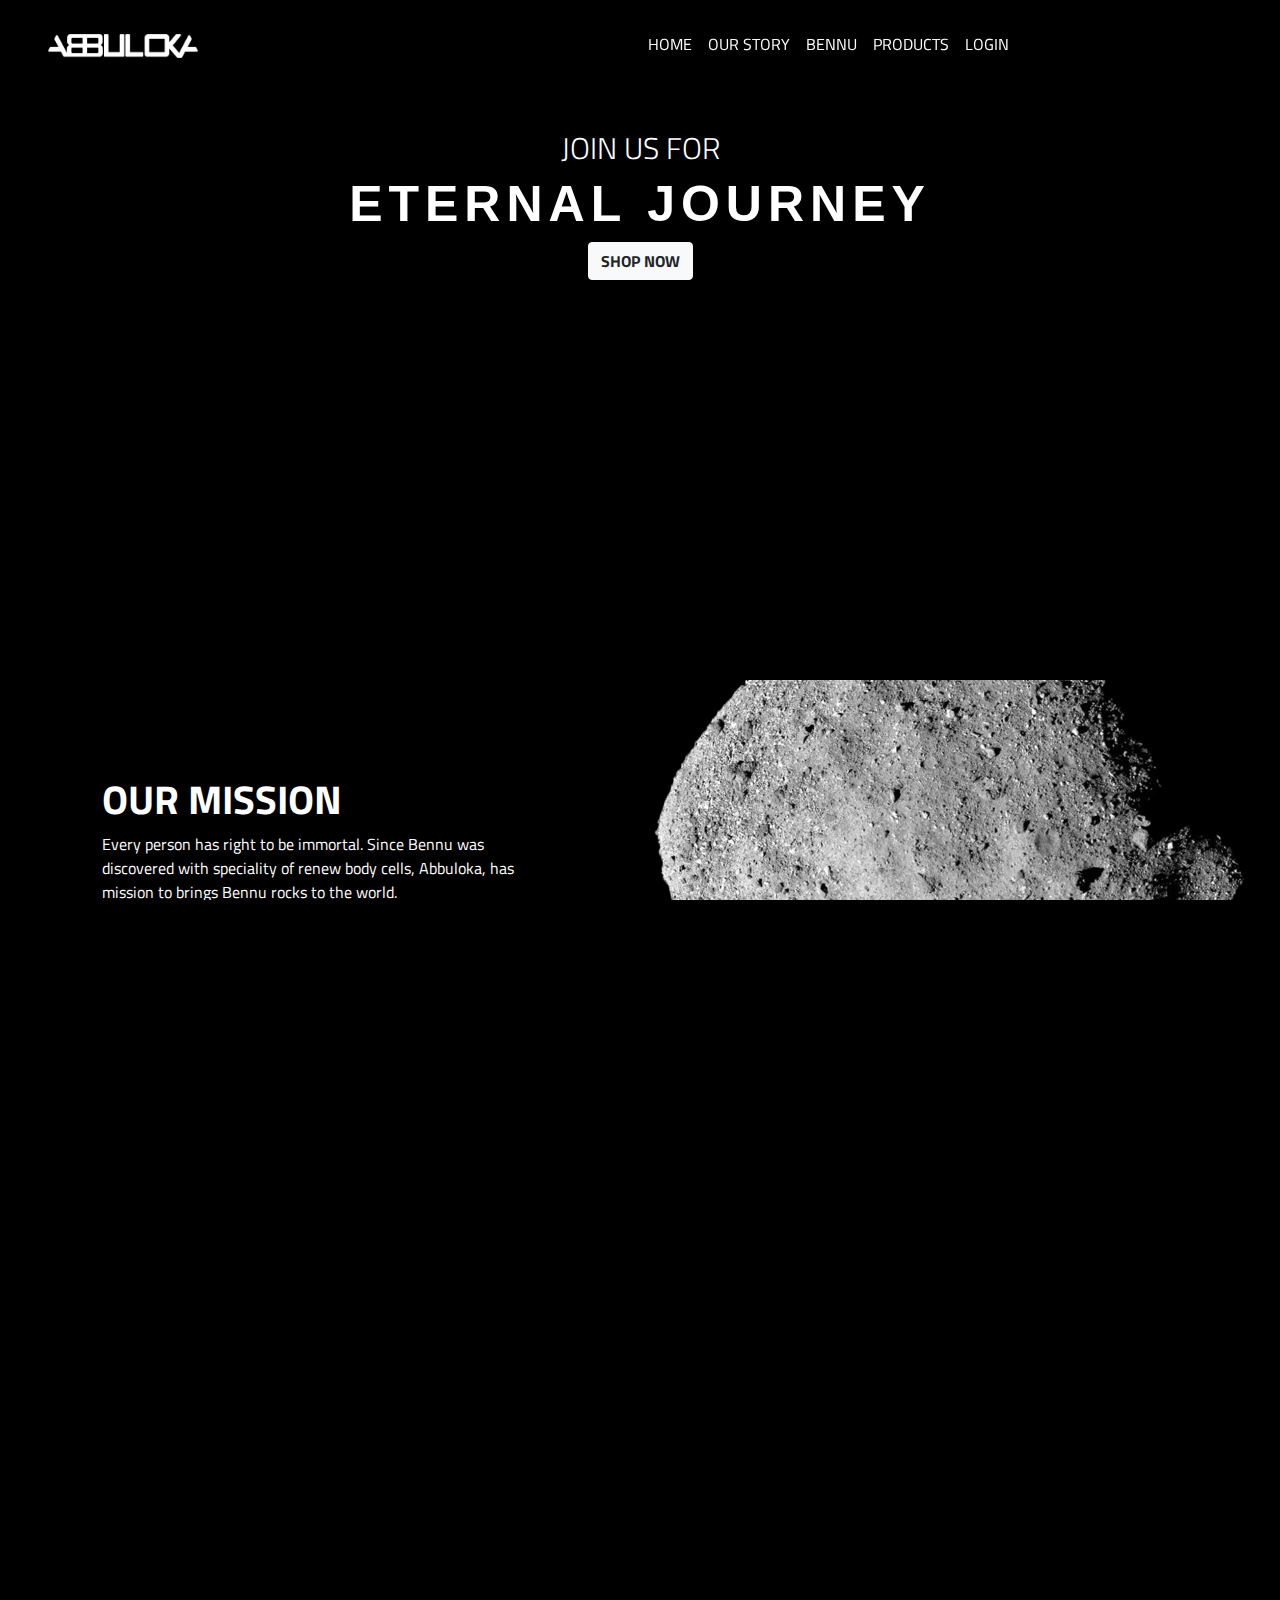
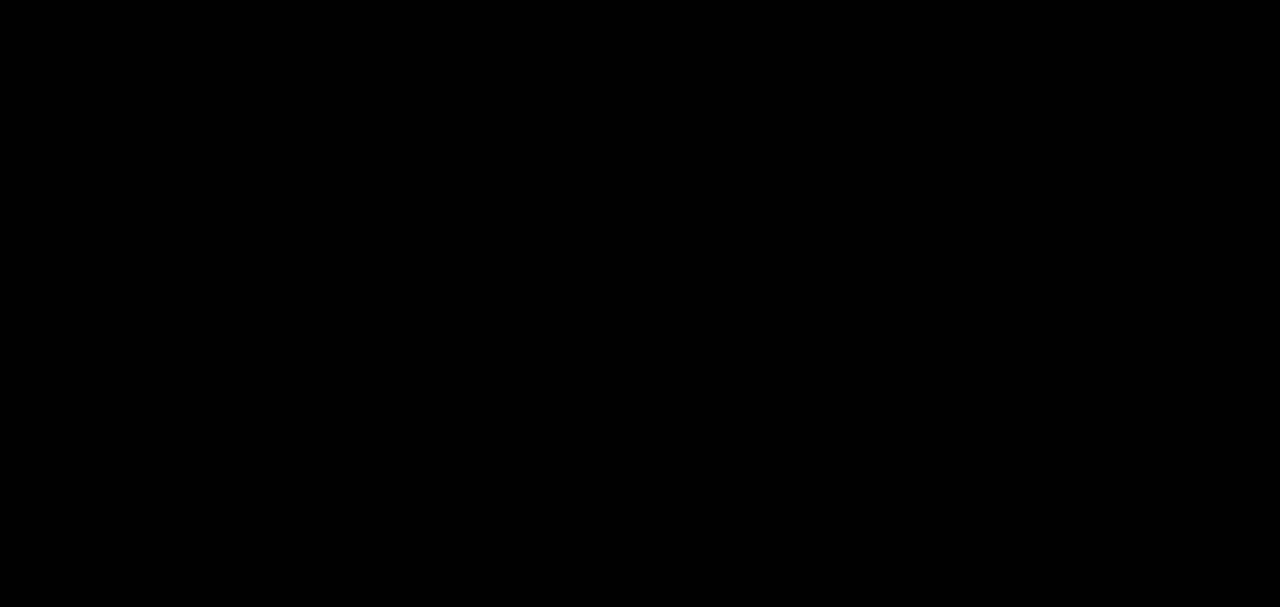
<file: index.html>
<!DOCTYPE html>
<html lang="en">

<head>
  <meta charset="UTF-8">
  <meta name="viewport" content="width=device-width, initial-scale=1.0">
  <meta http-equiv="X-UA-Compatible" content="ie=edge">
  <title>Abbuloka | Home</title>
  <link rel="stylesheet" href="https://stackpath.bootstrapcdn.com/bootstrap/4.4.1/css/bootstrap.min.css"
    integrity="sha384-Vkoo8x4CGsO3+Hhxv8T/Q5PaXtkKtu6ug5TOeNV6gBiFeWPGFN9MuhOf23Q9Ifjh" crossorigin="anonymous">
  <script src="https://code.jquery.com/jquery-3.3.1.slim.min.js"
    integrity="sha384-q8i/X+965DzO0rT7abK41JStQIAqVgRVzpbzo5smXKp4YfRvH+8abtTE1Pi6jizo"
    crossorigin="anonymous"></script>
  <script src="https://cdnjs.cloudflare.com/ajax/libs/popper.js/1.14.3/umd/popper.min.js"
    integrity="sha384-ZMP7rVo3mIykV+2+9J3UJ46jBk0WLaUAdn689aCwoqbBJiSnjAK/l8WvCWPIPm49"
    crossorigin="anonymous"></script>
  <script src="https://stackpath.bootstrapcdn.com/bootstrap/4.1.3/js/bootstrap.min.js"
    integrity="sha384-ChfqqxuZUCnJSK3+MXmPNIyE6ZbWh2IMqE241rYiqJxyMiZ6OW/JmZQ5stwEULTy"
    crossorigin="anonymous"></script>
  <link rel="stylesheet" href="css/index.css">
  <link href="https://fonts.googleapis.com/css?family=Libre+Barcode+39|Wallpoet&display=swap" rel="stylesheet">
  <link rel="stylesheet" href="https://pro.fontawesome.com/releases/v5.11.2/css/all.css">
  <link href="https://fonts.googleapis.com/css?family=Titillium+Web:300,400,700,900&display=swap" rel="stylesheet">
</head>

<body>
  <header>
    <div class="bg-img">
      <div id="head">
        <nav id="nav-head">
          <div class="navbar navbar-expand-lg fixed-top  navbar-dark p-4">
            <a id="abbu-ka" class="navbar-brand font-weight-bold ml-4" href="index.html"><img   width="50%"
                src="img/logo_index.png" value="PLAY"  onclick="play()"  alt=""></a>
            <button style="margin-top: 0;" class="navbar-toggler d-lg-none" type="button" data-toggle="collapse"
              data-target="#collapsibleNavId" aria-controls="collapsibleNavId" aria-expanded="false"
              aria-label="Toggle navigation">
              <span class="navbar-toggler-icon"></span>
            </button>
            <div class="collapse navbar-collapse" id="collapsibleNavId">
              <ul id="navUl" class="navbar-nav mt-lg-0">
                <li class="nav-item dropdown">
                  <a class="noArrow nav-link homeText" href="index.html" id="dropdownId" aria-haspopup="true"
                    aria-expanded="false">HOME</a>
                </li>
                <li class="nav-item">
                  <a class="nav-link homeText" href="story.html">OUR STORY <span class="sr-only">(current)</span></a>
                </li>
                <li class="nav-item">
                  <a class="nav-link homeText" href="bennu.html">BENNU <span class="sr-only">(current)</span></a>
                </li>
                <li class="nav-item">
                  <a class="nav-link homeText" id="productText" href="product.html">PRODUCTS <span
                      class="sr-only">(current)</span></a>
                </li>
                <li class="nav-item">
                  <a class="nav-link homeText" href="login.html">LOGIN</a>
                </li>
                <li class="nav-item" style="width: 1.5%;">
                  <div class="dropdown">
                    <button class="btn btn-default dropdown-toggle" type="button" id="menu1" data-toggle="dropdown">
                      <img id="searchB" width="450%" src="img/search_icon.png">
                      <span class="caret"></span>
                    </button>
                    <ul class="dropdown-menu bar" role="menu" aria-labelledby="menu1">
                      <li role="presentation">
                        <p id="searchText" class="text-dark display-4">Search</p>
                        <a role="menuitem" tabindex="-1" href="#">
                          <form class="form-inline my-2 my-lg-0">
                            <div id="searchDiv">


                              <input id="searchForm" class="form-control mr-sm-2" type="text" placeholder="Type here to search..">
                              <button id="searchButton"
                                class="btn btn-outline-secondary bg-secondary my-2 my-sm-0 text-dark font-weight-bold"
                                type="submit">Search</button>
                            </div>
                          </form>
                        </a>
                      </li>
                    </ul>
                  </div>
                </li>
                <li class="nav-item" style="width: 1.5%;">
                  <div class="dropdown">
                    <button class="btn btn-default dropdown-toggle" type="button" id="menu2" data-toggle="dropdown">
                      <img width="450%" src="img/shopping_icon.jpg">
                    </button>
                    <ul class="dropdown-menu bar" role="menu" aria-labelledby="menu1"
                      style="margin-top: 0px; border-top-width: 0px;">
                      <div id="cartMenu">
                        <p id="cartText">CART</p>
                        <p id="numProducts">0 products in your cart</p>
                        <div id="special">
                          <div class="form-group">
                            <label for=""></label>
                            <textarea style="background-color: gainsboro;"
                              placeholder="Special instructions for seller." style="height: 100%;" class="form-control"
                              name="" id=""
                              rows="10">Special instructions, notes, or shipping account information.</textarea>
                          </div>
                        </div>

                        <p>Total: <span id="dolars">$0.00</span> </p>
                        <p id="shipping">Shipping & taxes calculated at checkout</p>
                      </div>
                      <button type="button" class="cartButton btn btn-dark">EDIT CART</button>
                      <button type="button" class="cartButton btn btn-warning">CHECKOUT</button>
                    </ul>
                  </div>
                </li>
              </ul>
            </div>
          </div>
        </nav>
      </div>
      <!---------Burak--------->
      <!-----------------Header Gif------------------->
      <section>
        <div id="header-text" class="text-center text-white">
          <h2 class="font-weight-light">JOIN US FOR</h2>
          <h1 class="font-weight-bold">ETERNAL&nbsp;JOURNEY</h1>
         <a href="product.html"> <button type="button" class="btn btn-light font-weight-bold shop-btn-head">SHOP NOW</button></a>
        </div>
      </section>
    </div>
  </header>
  <div class="sticky-top hidden-spacer"> </div>
  <!--------------Our Mission-------------->
  <main>
    <section>
      <div id="mission" class="container-fluid">
        <div class="row thumbnail1">
          <div class="col-md-6 d-flex flex-column justify-content-center caption1 mis-tex">
            <h1 class="text-white font-weight-bold">OUR MISSION</h1>
            <p class="text-white  mb-0">Every person has right to be immortal. Since Bennu was discovered
              with speciality of renew body cells,
              Abbuloka, has mission to brings Bennu rocks to the world.
            </p>
          </div>
          <div class="col-md-6 px-0">
            <img class="img-fluid " src="img/mission_img.jpg" alt="">
          </div>
        </div>
      </div>
    </section>

    <!--------------Raw / Processed-------------->

    <section>
      <div id="raw-process" class="container-fluid">
        <div class="row">
          <div id="raw" class="col-md-6 px-0">
            <img class="img-fluid mx-0 px-0" src="img/raw_img.jpg" alt="">
            <div class="text-center caption2 mx-0 px-0">
              <h1 class="text-white font-weight-bold">RAW</h1>
              <h4 class="text-white font-weight-bold font-italic">Untouced pieces
                from Benno</h4>
              <a href="product.html"><button type="button" class="btn btn-light font-weight-bold shop-btn-smart ">SHOP
                NOW</button></a>
            </div>
          </div>
          <div class="col-md-6 px-0">
            <img class="img-fluid" src="img/processed_img.jpg" alt="">
            <div class="text-center caption2">
              <h1 class="text-white font-weight-bold">PROCESSED</h1>
              <h4 class="text-white font-weight-bold font-italic">Carefully
                processed by craftsmen for you.</h4>
              <a href="product.html"><button type="button" class="btn btn-light font-weight-bold shop-btn-smart shop-btn-desk">SHOP
                NOW</button></a>
            </div>
          </div>
        </div>
      </div>
    </section>

    <!--------------Our Story-------------->
    <section>
      <div id="story" class="container-fluid">
        <div class="row thumbnail1">
          <div class="col-md-6 px-0 mx-0 order-md-1 order-2">
            <img class="img-fluid" style="width:100%" src="img/story_img.jpg" alt="">
          </div>
          <div class="col-md-6 d-flex flex-column justify-content-center order-md-2 order-1 caption1 mis-tex">
            <h1 class="text-white font-weight-bold">OUR STORY</h1>
            <p class="text-white  mb-0">There is a mysterious carbonaceous asteroid in the Apollo group
              discovered by the LINEAR Project on 11 September 1999. It is named after the Bennu, the ancient
              Egyptian
              mythological bird associated with the Sun, creation, and rebirth.
            </p>
          </div>
        </div>
      </div>
    </section>
  </main>
  <!--------------Footer-------------->

  <footer>
    <div class="container-fluid">
      <div class="row">
        <div class="col-md-6 ">
          <div class="footerRightAlign">
            <h3 class="text-white font-weight-bold">Subscribe To Our
              Newsletter</h3>
            <p class="text-white">Stay up to date with our latest offers!</p>
            <form>
              <div class="input-group mb-3">
                <input type="text" class="form-control" placeholder="Email address" aria-label="Email address" aria-describedby="basic-addon2">
                <div class="input-group-append">
                  <button class="btn btn-outline-light" type="button">Sign Up</button>
                </div>
              </div>
            </form>
            <p class="text-white">Questions? Please write us at: <a href="https://github.com/bsurmen/abbulokapremium">info@abbuloka.com</a></p>
          </div>
        </div>
        <div class="col-md-6">
          <div id="info" class="footerRightAlign">
            <h6 class="text-white font-weight-bold">INFO</h6>
            <ul class="foot-to-left">
              <a href="bennu.html#faq">
                <li class="d-inline-block mr-3">FAQ</li>
              </a>
              <a href="contact.html">
                <li class="d-inline-block mr-3">Contact</li>
              </a>
              <a href="#">
                <li class="d-inline-block">Press</li>
              </a>
            </ul>
          </div>
        </div>
      </div>
    </div>
    </div>
    <div class="container-fluid">
      <div class="row align-items-end">
        <div class="col-md-6 ">
          <div class="footerRightAlign">
            <h6 id="copyright" class="text-white mb-3">Copyright © 2020, ABBULOKA</h6>
          </div>
        </div>
        <div class="col-md-6 mb-3 ">
          <div id="stayIn" class="footerRightAlign">
            <h6 class="text-white font-weight-bold">STAY IN TOUCH</h6>
            <ul class="foot-to-left">
              <a href="https://www.facebook.com/">
                <li class="d-inline-block mr-3"><i class="fab fa-facebook-square fa-2x"></i></li>
              </a>
              <a href="https://twitter.com/">
                <li class="d-inline-block mr-3"><i class="fab fa-twitter-square fa-2x"></i></li>
              </a>
              <a href="https://tr.pinterest.com/">
                <li class="d-inline-block mr-3"><i class="fab fa-pinterest-square fa-2x"></i></li>
              </a>
              <a href="https://www.instagram.com/">
                <li class="d-inline-block mr-3"><i class="fab fa-instagram fa-2x"></i></li>
              </a>
              <a href="https://www.linkedin.com/feed/">
                <li class="d-inline-block"> <i class="far fa-envelope fa-2x"></i></li>
              </a>
              <a href="#">
                <li class="d-inline-block"> <input type="button" style="width: 30px; margin-top: -66px !important; border: 0; background-color: transparent;" value="."  onclick="play()"></li>
              </a>
            </ul>
          </div>
        </div>
      </div>
    </div>
    </div>
    </div>
  </footer>
  <script>
    function play(){
         var audio = document.getElementById("audio");
         audio.play();
                   }
     </script>
  
 
  <audio id="audio" src="assets/abbuloka.mp3" ></audio>
</body>

</html>
</file>
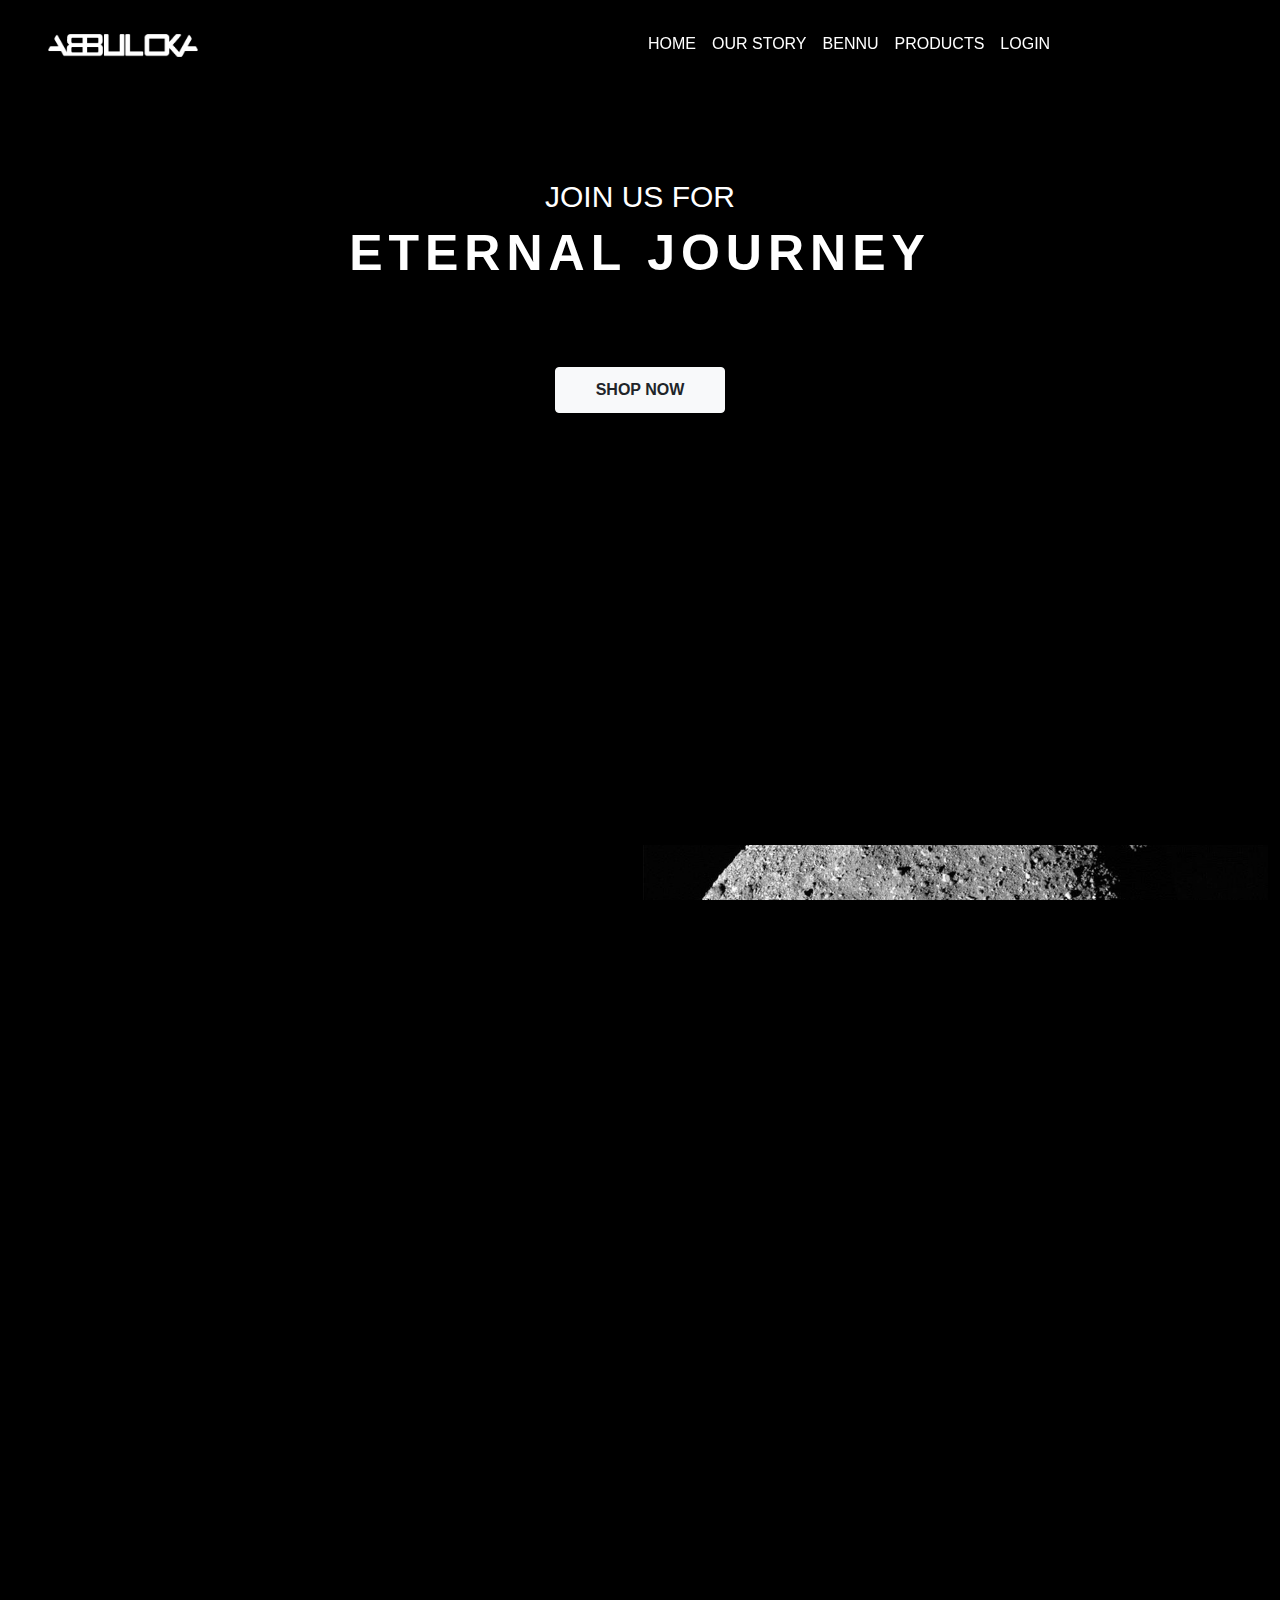
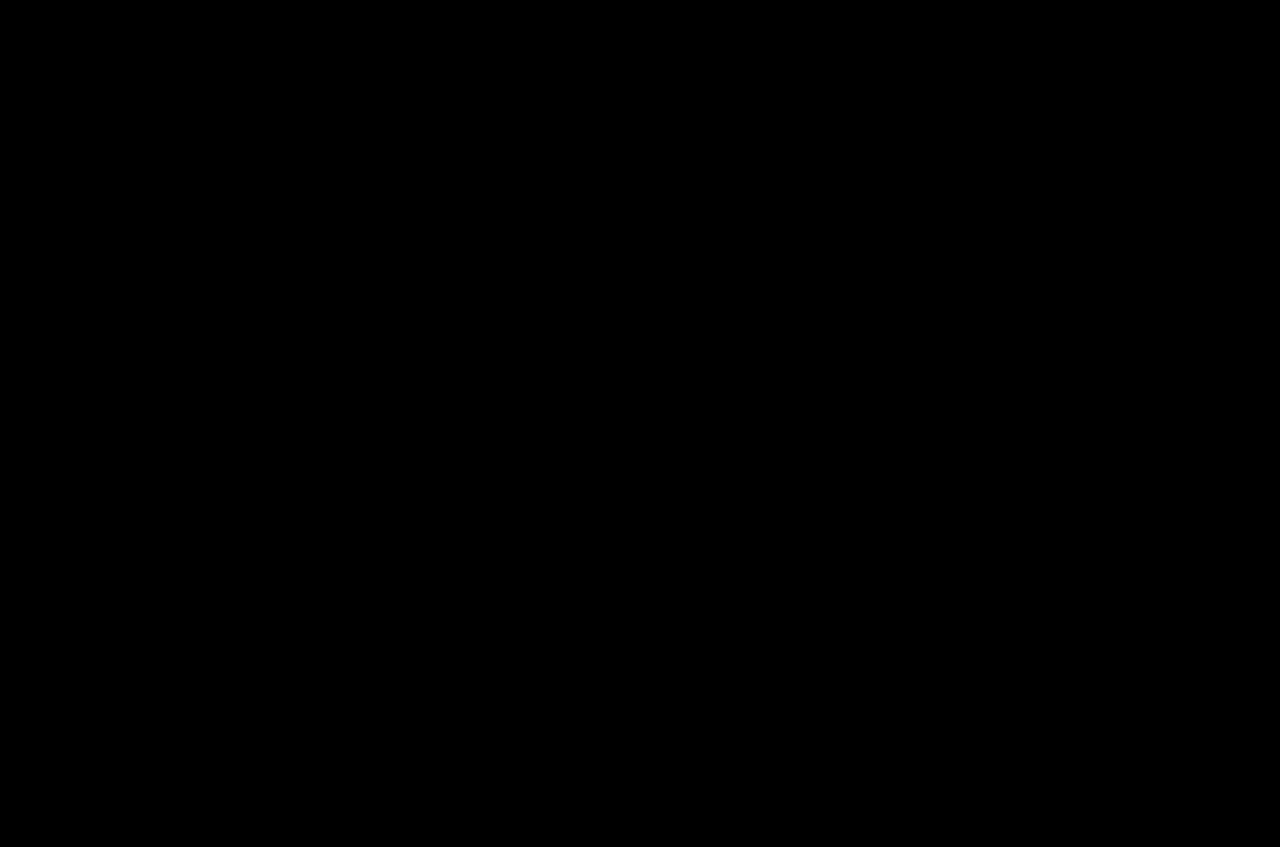
<file: burak/index.html>
<!DOCTYPE html>
<html lang="en">

<head>
  <meta charset="UTF-8">
  <meta name="viewport" content="width=device-width, initial-scale=1.0">
  <meta http-equiv="X-UA-Compatible" content="ie=edge">
  <title>Document</title>
  <link rel="stylesheet" href="https://stackpath.bootstrapcdn.com/bootstrap/4.4.1/css/bootstrap.min.css"
    integrity="sha384-Vkoo8x4CGsO3+Hhxv8T/Q5PaXtkKtu6ug5TOeNV6gBiFeWPGFN9MuhOf23Q9Ifjh" crossorigin="anonymous">
  <script src="https://code.jquery.com/jquery-3.3.1.slim.min.js"
    integrity="sha384-q8i/X+965DzO0rT7abK41JStQIAqVgRVzpbzo5smXKp4YfRvH+8abtTE1Pi6jizo"
    crossorigin="anonymous"></script>
  <script src="https://cdnjs.cloudflare.com/ajax/libs/popper.js/1.14.3/umd/popper.min.js"
    integrity="sha384-ZMP7rVo3mIykV+2+9J3UJ46jBk0WLaUAdn689aCwoqbBJiSnjAK/l8WvCWPIPm49"
    crossorigin="anonymous"></script>
  <script src="https://stackpath.bootstrapcdn.com/bootstrap/4.1.3/js/bootstrap.min.js"
    integrity="sha384-ChfqqxuZUCnJSK3+MXmPNIyE6ZbWh2IMqE241rYiqJxyMiZ6OW/JmZQ5stwEULTy"
    crossorigin="anonymous"></script>
  <link rel="stylesheet" href="./css/style.css">
  <link rel="stylesheet" href="./css/smart.css">
  <link href="https://fonts.googleapis.com/css?family=Libre+Barcode+39|Wallpoet&display=swap" rel="stylesheet">
  <link rel="stylesheet" href="https://pro.fontawesome.com/releases/v5.11.2/css/all.css">
</head>

<body>
  <header>
    <div id="head">
      <nav class="navbar navbar-expand-sm fixed-top navbar-dark p-4">
        <a id="abbu-ka" class="navbar-brand font-weight-bold ml-4" href="#"><img id="logo" width="50%"
            src="./img/logo.png" alt=""></a>
        <button style="margin-top: 0;" class="navbar-toggler d-lg-none" type="button" data-toggle="collapse"
          data-target="#collapsibleNavId" aria-controls="collapsibleNavId" aria-expanded="false"
          aria-label="Toggle navigation">
          <span class="navbar-toggler-icon"></span>
        </button>
        <div class="collapse navbar-collapse" id="collapsibleNavId">
          <ul id="navUl" class="navbar-nav mt-lg-0">
            <li class="nav-item dropdown">
              <a class="noArrow nav-link homeText" href="#" id="dropdownId" aria-haspopup="true"
                aria-expanded="false">HOME</a>

            </li>
            <li class="nav-item">
              <a id="ourStorynav" class="noArrow homeText nav-link dropdown-toggle" href="#" id="dropdownId"
                data-toggle="dropdown" aria-haspopup="true" aria-expanded="false">OUR STORY</a>
            </li>
            <li class="nav-item">
              <a class="nav-link homeText" href="#">BENNU <span class="sr-only">(current)</span></a>
            </li>
            <li class="nav-item">
              <a class="nav-link homeText" id="productText" href="#">PRODUCTS <span class="sr-only">(current)</span></a>
            </li>
            <li class="nav-item">
              <a class="nav-link homeText" href="">LOGIN</a>
            </li>
            <li class="nav-item" style="width: 1.5%;">
              <div class="dropdown">
                      <button class="btn btn-default dropdown-toggle" type="button" id="menu1" data-toggle="dropdown">
                       <img id="searchB" width="450%" src="./img/output-onlinepngtools (1).png">
                         <span class="caret"></span>
                      </button>
                      <ul class="dropdown-menu bar" role="menu" aria-labelledby="menu1">
                        <li role="presentation"><p id="searchText" class="text-dark display-4">Search</p>
                            <a role="menuitem" tabindex="-1" href="#"><form class="form-inline my-2 my-lg-0">
                                 <div id="searchDiv">

                                
                          <input id="searchForm" class="form-control mr-sm-2" type="text" placeholder="Search">
                              <button id="searchButton" class="btn btn-outline-secondary bg-secondary my-2 my-sm-0 text-dark font-weight-bold" type="submit">Search</button>
                           </div></form></a></li>
                        </ul>
                    </div>
        </li>
            <li class="nav-item" style="width: 1.5%;">
              <div class="dropdown">
                <button class="btn btn-default dropdown-toggle" type="button" id="menu2" data-toggle="dropdown">
                  <img width="450%" src="./img/output-onlinepngtools.jpg">
                </button>
                <ul class="dropdown-menu bar" role="menu" aria-labelledby="menu1"
                  style="margin-top: 0px; border-top-width: 0px;">
                  <div id="cartMenu">
                    <p id="cartText">CART</p>
                    <p id="numProducts">0 products in your cart</p>
                    <div id="special">
                      <div class="form-group">
                        <label for=""></label>
                        <textarea style="background-color: gainsboro;" placeholder="Special instructions for seller."
                          style="height: 100%;" class="form-control" name="" id=""
                          rows="10">Special instructions, notes, or shipping account information.</textarea>
                      </div>
                    </div>

                    <p>Total: <span id="dolars">$0.00</span> </p>
                    <p id="shipping">Shipping & taxes calculated at checkout</p>
                  </div>
                  <button type="button" class="cartButton btn btn-dark">EDIT CART</button>
                  <button type="button" class="cartButton btn btn-warning">CHECKOUT</button>
                </ul>
              </div>
            </li>
          </ul>

        </div>
      </nav>
    </div>
    <section class="masthead">
      <div class="container text-center h-100">
        <div class="col-md-12">
          <h2 id="join-b" class="text-white font-weight-lighter ">JOIN US FOR</h2>
          <h1 id="eternal-b" class="text-white font-weight-bold ">ETERNAL&nbsp;JOURNEY</h1>
          <button type="button" class="btn btn-light font-weight-bold shop-btn-head">SHOP NOW</button>
        </div>
      </div>
    </section>
  </header>
  <!-- <h1 id="join" class="text-white text-center">JOIN US FOR <br> <span id="eternal"> ETERNAL JOURNEY</span><br><button type="button" class="btn pl-4 pr-4 btn-secondary">SHOP NOW</button></h1> -->

  <div class="sticky-top hidden-spacer"> </div>
  <main id="home-main-b">

    <section id="our-mission">
      <div class="">
        <div class="row">
          <div id="mis-tex" class="col-md-6 mis-tex-smart mis-tex-desk">
            <h1 class="text-white font-weight-bold">OUR MISSION</h1>
            <p class="text-white">Every person has right to be immortal. Since Bennu was discovered
              with speciality of renew body cells,
              Abbuloka, has mission to brings Bennu rocks to the world.
            </p>
          </div>
          <div class="col-md-6">
            <img class="img-fluid mis-img" src="./img/22bennuasteroid.jpg" alt="">
          </div>
        </div>
      </div>
    </section>

    <!--------------Raw / Processed-------------->

    <section id="raw-process">
      <div class="px-0 mx-0">
        <div class="row ">
          <div class="col-md-6 ">
            <div class="row" id="box-search">
              <div class="block-smart-b left_bar thumbnail text-center" aria-haspopup="true">
                <img id="raw-img" class="img-fluid " src="./img/22032019_bennu1.jpg" alt="">
                <div id="raw-col-b" class="center-text-smart caption center-text-desk caption-desk caption-rev">
                  <h1 class="text-white font-weight-bold">RAW</h1>
                  <h4 class="text-white font-weight-bold font-italic">Untouced pieces
                    from Benno</h4>
                  <button type="button" class="btn btn-light font-weight-bold shop-btn-smart shop-btn-desk">SHOP
                    NOW</button>
                </div>
              </div>
            </div>
          </div>

          <div class="col-md-6 ">
            <div class="row" id="box-search">
              <div class="block-smart-b left_bar thumbnail text-center" aria-haspopup="true">
                <img id="processed-img" class="img-fluid" src="./img/22HTB1NQEcKVXXXXXIXXXXq6xXFXXXz.jpg" alt="">
                <div id="process-col-b" class="center-text-smart caption-p  caption-p-desk caption-rev">
                  <h1 class="text-white font-weight-bold">PROCESSED</h1>
                  <h4 class="text-white font-weight-bold font-italic">Carefully
                    processed by craftsmen for you.</h4>
                  <button type="button" class="btn btn-light font-weight-bold shop-btn-smart shop-btn-desk">SHOP
                    NOW</button>
                </div>
              </div>
            </div>
          </div>
        </div>
      </div>

    </section>

    <!--------------Our Story-------------->

    <section id="our-story">
      <div class="">

        <div class="row">
          <div class="row">
            <div class="col-md-6 block-smart-b">
              <img class=" sto-img-smart sto-img img-fluid" src="./img/22gettyimages-523367172-1568809023.jpg" alt="">
            </div>
            <div id="sto-tex" class="col-md-6 block-smart-b sto-tex-smart sto-tex-desk">
              <h1 class="text-white font-weight-bold">OUR STORY</h1>
              <p class="text-white">There is a mysterious carbonaceous asteroid in the Apollo group
                discovered by the LINEAR Project on 11 September 1999. It is named after the Bennu, the ancient Egyptian
                mythological bird associated with the Sun, creation, and rebirth.
              </p>
              <button type="button" class="btn btn-light font-weight-bold shop-btn-smart shop-btn-desk">LEARN
                MORE</button>
            </div>
          </div>
        </div>
    </section>
  </main>
  <!--------------Footer-------------->

  <footer>
    <div class="container ">
      <div class="row">
        <div class="col-lg-6 footer-left" style="margin-left: 0;">
          <h3 class="text-white font-weight-bold">Subscribe To Our
            Newsletter</h3>
          <p class="text-white">Stay up to date with our latest offers!</p>
          <form>
            <div class="form-row align-items-center">
              <div class="col-auto newsletter-smart-align">
                <input id="newsletter-input" type="text" class="form-control " id="inlineFormInput"
                  placeholder="Email Address">
              </div>
              <div class="col-auto newsletter-smart-align">
                <button style="margin-left: -12px;" id="signup-btn-smart" type="submit" class="btn btn-light font-weight-bold">Sign Up</button>
              </div>
            </div>
          </form>
          <p class="text-white footer-desk-question">Questions? Please write us at:
            info@abbuloka.com</p>
          
        </div>
        <div class="col-lg-6 footer-smart-align footer-right" style="padding-left: 140px;">
          <div class="info-text">
            <h6 class="text-white font-weight-bold">INFO</h6>
            <ul class="footer-r-a" style="padding-left: 12%;">
              <a href="#">
                <li class="d-inline-block">FAQ</li>
              </a>
              <a href="#">
                <li class="d-inline-block">Contact</li>
              </a>
              <a href="#">
                <li class="d-inline-block">Press</li>
              </a>
            </ul>
          </div>
          </div>
          <div class="container">
            <div class="row">
              <div class="col-md-6">
                <h6 id="copyright" class="text-white">Copyright © 2020, ABBULOKA</h6>
              </div>
              <div id="soc-med" class="col-md-6" style="padding-left: 145px">
                  <h6 class="text-white font-weight-bold" style="margin-top: 2%;">STAY IN TOUCH</h6>
                  <ul class="footer-r-a" style="padding-left: 12%;">
                    <a href="#">
                      <li class="d-inline-block"><i class="fab fa-facebook-square fa-2x"></i></li>
                    </a>
                    <a href="#">
                      <li class="d-inline-block"><i class="fab fa-twitter-square fa-2x"></i></li>
                    </a>
                    <a href="#">
                      <li class="d-inline-block"><i class="fab fa-pinterest-square fa-2x"></i></li>
                    </a>
                    <a href="#">
                      <li class="d-inline-block"><i class="fab fa-instagram fa-2x"></i></li>
                    </a>
                    <a href="#">
                      <li class="d-inline-block"><i class="far fa-envelope fa-2x"></i></li>
                    </a>
                  </ul>
              </div>
              
            </div>
          </div>
          
        </div>
      </div>
    </div>
  </footer>
</body>

</html>
</body>

</html>
</file>
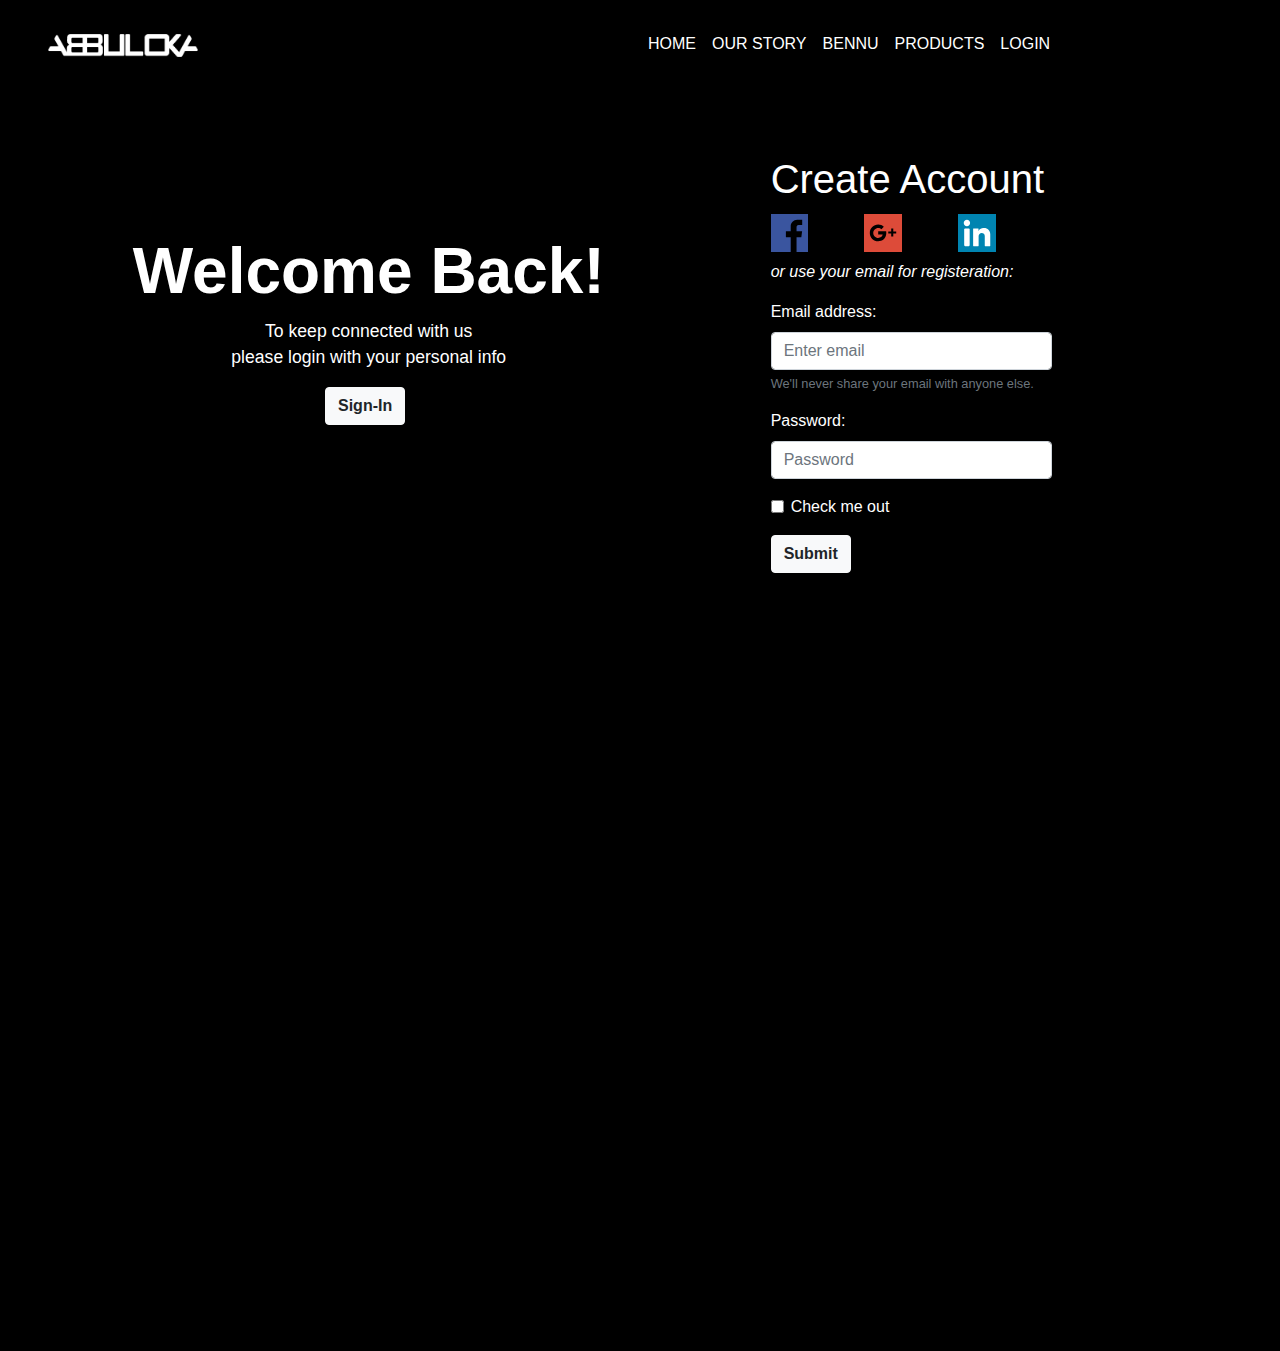
<file: login/index.html>
<!DOCTYPE html>
<html lang="en">
<head>
    <meta charset="UTF-8">
    <meta name="viewport" content="width=device-width, initial-scale=1.0">
    <meta http-equiv="X-UA-Compatible" content="ie=edge">
    <title>Document</title>
    <link rel="stylesheet" href="https://stackpath.bootstrapcdn.com/bootstrap/4.4.1/css/bootstrap.min.css" integrity="sha384-Vkoo8x4CGsO3+Hhxv8T/Q5PaXtkKtu6ug5TOeNV6gBiFeWPGFN9MuhOf23Q9Ifjh" crossorigin="anonymous">
    <script src="https://code.jquery.com/jquery-3.3.1.slim.min.js" integrity="sha384-q8i/X+965DzO0rT7abK41JStQIAqVgRVzpbzo5smXKp4YfRvH+8abtTE1Pi6jizo" crossorigin="anonymous"></script>
    <script src="https://cdnjs.cloudflare.com/ajax/libs/popper.js/1.14.3/umd/popper.min.js" integrity="sha384-ZMP7rVo3mIykV+2+9J3UJ46jBk0WLaUAdn689aCwoqbBJiSnjAK/l8WvCWPIPm49" crossorigin="anonymous"></script>
    <script src="https://stackpath.bootstrapcdn.com/bootstrap/4.1.3/js/bootstrap.min.js" integrity="sha384-ChfqqxuZUCnJSK3+MXmPNIyE6ZbWh2IMqE241rYiqJxyMiZ6OW/JmZQ5stwEULTy" crossorigin="anonymous"></script>
    <link rel="stylesheet" href="./style.css">
    <link href="https://fonts.googleapis.com/css?family=Libre+Barcode+39|Wallpoet&display=swap" rel="stylesheet">
    <link rel="stylesheet" href="https://pro.fontawesome.com/releases/v5.11.2/css/all.css">
    <link rel="stylesheet" href="./smart.css">
</head>
<body>
    <nav class="navbar navbar-expand-sm navbar-dark p-4">
        <a id="abbu-ka" class="navbar-brand font-weight-bold ml-4" href="#"><img id="logo" width="50%" src="./logo.png" alt=""></a>
        <button style="margin-top: 0;" class="navbar-toggler d-lg-none" type="button" data-toggle="collapse" data-target="#collapsibleNavId" aria-controls="collapsibleNavId"
            aria-expanded="false" aria-label="Toggle navigation">
            <span class="navbar-toggler-icon"></span>
        </button>
        <div class="collapse navbar-collapse" id="collapsibleNavId">
            <ul id="navUl" class="navbar-nav mt-lg-0">
                <li class="nav-item dropdown">
                      <a class="noArrow nav-link homeText" href="#" id="dropdownId" aria-haspopup="true" aria-expanded="false">HOME</a>
                      
                  </li>
                  <li class="nav-item">
                      <a id="ourStorynav" class="noArrow homeText nav-link dropdown-toggle" href="#" id="dropdownId" data-toggle="dropdown" aria-haspopup="true" aria-expanded="false">OUR STORY</a>
                  </li>
                  <li class="nav-item">
                      <a class="nav-link homeText" href="#">BENNU <span class="sr-only">(current)</span></a>
                  </li>
                  <li class="nav-item">
                      <a class="nav-link homeText" id="productText" href="#">PRODUCTS <span class="sr-only">(current)</span></a>
                  </li>
                  <li class="nav-item">
                          <a class="nav-link homeText" href="">LOGIN</a>
                      </li>
                <li class="nav-item" style="width: 1.5%;">
                      <div class="dropdown">
                              <button class="btn btn-default dropdown-toggle" type="button" id="menu1" data-toggle="dropdown">
                               <img id="searchB" width="450%" src="./output-onlinepngtools (1).png">
                                 <span class="caret"></span>
                              </button>
                              <ul class="dropdown-menu bar" role="menu" aria-labelledby="menu1">
                                <li role="presentation"><p id="searchText" class="text-dark display-4">Search</p>
                                    <a role="menuitem" tabindex="-1" href="#"><form class="form-inline my-2 my-lg-0">
                                         <div id="searchDiv">

                                        
                                  <input id="searchForm" class="form-control mr-sm-2" type="text" placeholder="Search">
                                      <button id="searchButton" class="btn btn-outline-secondary bg-secondary my-2 my-sm-0 text-dark font-weight-bold" type="submit">Search</button>
                                   </div></form></a></li>
                                </ul>
                            </div>
                </li>
                <li class="nav-item" style="width: 1.5%;">
                      <div class="dropdown">
                              <button class="btn btn-default dropdown-toggle" type="button" id="menu2" data-toggle="dropdown">
                               <img width="450%" src="./output-onlinepngtools.jpg">
                              </button>
                              <ul class="dropdown-menu bar" role="menu" aria-labelledby="menu1" style="margin-top: 0px; border-top-width: 0px;">
                                  <div id="cartMenu">
                                      <p id="cartText">CART</p>
                                      <p id="numProducts">0 products in your cart</p>
                                      <div id="special"><div class="form-group">
                                        <label for=""></label>
                                        <textarea style="background-color: gainsboro;" placeholder="Special instructions for seller." style="height: 100%;" class="form-control" name="" id="" rows="10">Special instructions, notes, or shipping account information.</textarea>
                                      </div></div>
                                      
                                      <p>Total: <span id="dolars">$0.00</span> </p>
                                      <p id="shipping">Shipping & taxes calculated at checkout</p>
                                  </div>
                                  <button type="button" class="cartButton btn btn-dark">EDIT CART</button>
                                  <button type="button" class="cartButton btn btn-warning">CHECKOUT</button>
                              </ul>
                            </div>
                </li>
            </ul>
            
        </div>
    </nav>

              
              <section id="login">
                  <div class="row">
                      <div class="col-md-6">
                            <div id="gif-kk">
                                <h1 style="margin-top: 0;" class="welcome font-weight-bold">Welcome Back!</h1>
                                <p id="toKeep" class="text-white" >To keep connected with us <br> please login with your personal info</p> 
                                <button type="button" class="btn btn-light btnWelcome font-weight-bold">Sign-In</button> 
                             </div>
                        </div>  
                  <div class="col-md-6">
                        <div style="margin-top: 0;" id="create" class="col-md-6">
                                <h1 id="createAcc">Create Account</h1>
                                <div id="social">
                                    <a href=""><img id="fb" src="./fbicon.svg" alt=""></a>
                                    <a href=""><img id="gp" src="./gplus.svg" alt=""></a>
                                    <a href=""><img id="in" src="./ledin.svg" alt=""></a>
                                </div>
                                <p id="it">or use your email for registeration:</p>
                                <form>
                                        <div class="form-group">
                                          <label for="exampleInputEmail1">Email address:</label>
                                          <input type="email" class="form-control" id="exampleInputEmail1" aria-describedby="emailHelp" placeholder="Enter email">
                                          <small id="emailHelp" class="form-text text-muted">We'll never share your email with anyone else.</small>
                                        </div>
                                        <div class="form-group">
                                          <label for="exampleInputPassword1">Password:</label>
                                          <input type="password" class="form-control" id="exampleInputPassword1" placeholder="Password">
                                        </div>
                                        <div class="form-group form-check">
                                          <input type="checkbox" class="form-check-input" id="exampleCheck1">
                                          <label class="form-check-label" for="exampleCheck1">Check me out</label>
                                        </div>
                                        <button type="submit" class="btn btn-light font-weight-bold">Submit</button>
                                      </form>
                            </div>
                  </div>
                </div>
            </section>
            <footer>
    <div class="container ">
      <div class="row">
        <div class="col-lg-6 footer-left" style="margin-left: 0;">
          <h3 class="text-white font-weight-bold">Subscribe To Our
            Newsletter</h3>
          <p class="text-white">Stay up to date with our latest offers!</p>
          <form>
            <div class="form-row align-items-center">
              <div class="col-auto newsletter-smart-align">
                <input id="newsletter-input" type="text" class="form-control " id="inlineFormInput"
                  placeholder="Email Address">
              </div>
              <div class="col-auto newsletter-smart-align">
                <button style="margin-left: -12px;" id="signup-btn-smart" type="submit" class="btn btn-light font-weight-bold">Sign Up</button>
              </div>
            </div>
          </form>
          <p class="text-white footer-desk-question">Questions? Please write us at:
            info@abbuloka.com</p>
          
        </div>
        <div class="col-lg-6 footer-smart-align footer-right" style="padding-left: 140px;">
          <div class="info-text">
            <h6 class="text-white font-weight-bold">INFO</h6>
            <ul class="footer-r-a" style="padding-left: 12%;">
              <a href="#">
                <li class="d-inline-block">FAQ</li>
              </a>
              <a href="contact/index.html">
                <li class="d-inline-block">Contact</li>
              </a>
              <a href="#">
                <li class="d-inline-block">Press</li>
              </a>
            </ul>
          </div>
          </div>
          <div class="container">
            <div class="row">
              <div class="col-md-6">
                <h6 id="copyright" class="text-white">Copyright © 2020, ABBULOKA</h6>
              </div>
              <div id="soc-med" class="col-md-6" style="padding-left: 145px">
                  <h6 class="text-white font-weight-bold" style="margin-top: 2%;">STAY IN TOUCH</h6>
                  <ul class="footer-r-a" style="padding-left: 12%;">
                    <a href="https://www.facebook.com/">
                      <li class="d-inline-block"><i class="fab fa-facebook-square fa-2x"></i></li>
                    </a>
                    <a href="https://twitter.com/">
                      <li class="d-inline-block"><i class="fab fa-twitter-square fa-2x"></i></li>
                    </a>
                    <a href="https://tr.pinterest.com/">
                      <li class="d-inline-block"><i class="fab fa-pinterest-square fa-2x"></i></li>
                    </a>
                    <a href="https://www.instagram.com/">
                      <li class="d-inline-block"><i class="fab fa-instagram fa-2x"></i></li>
                    </a>
                    <a href="https://www.linkedin.com/feed/">
                      <li class="d-inline-block"><i class="far fa-envelope fa-2x"></i></li>
                    </a>
                  </ul>
              </div>
              
            </div>
          </div>
          
        </div>
      </div>
    </div>
  </footer>
</body>
</html>
</file>
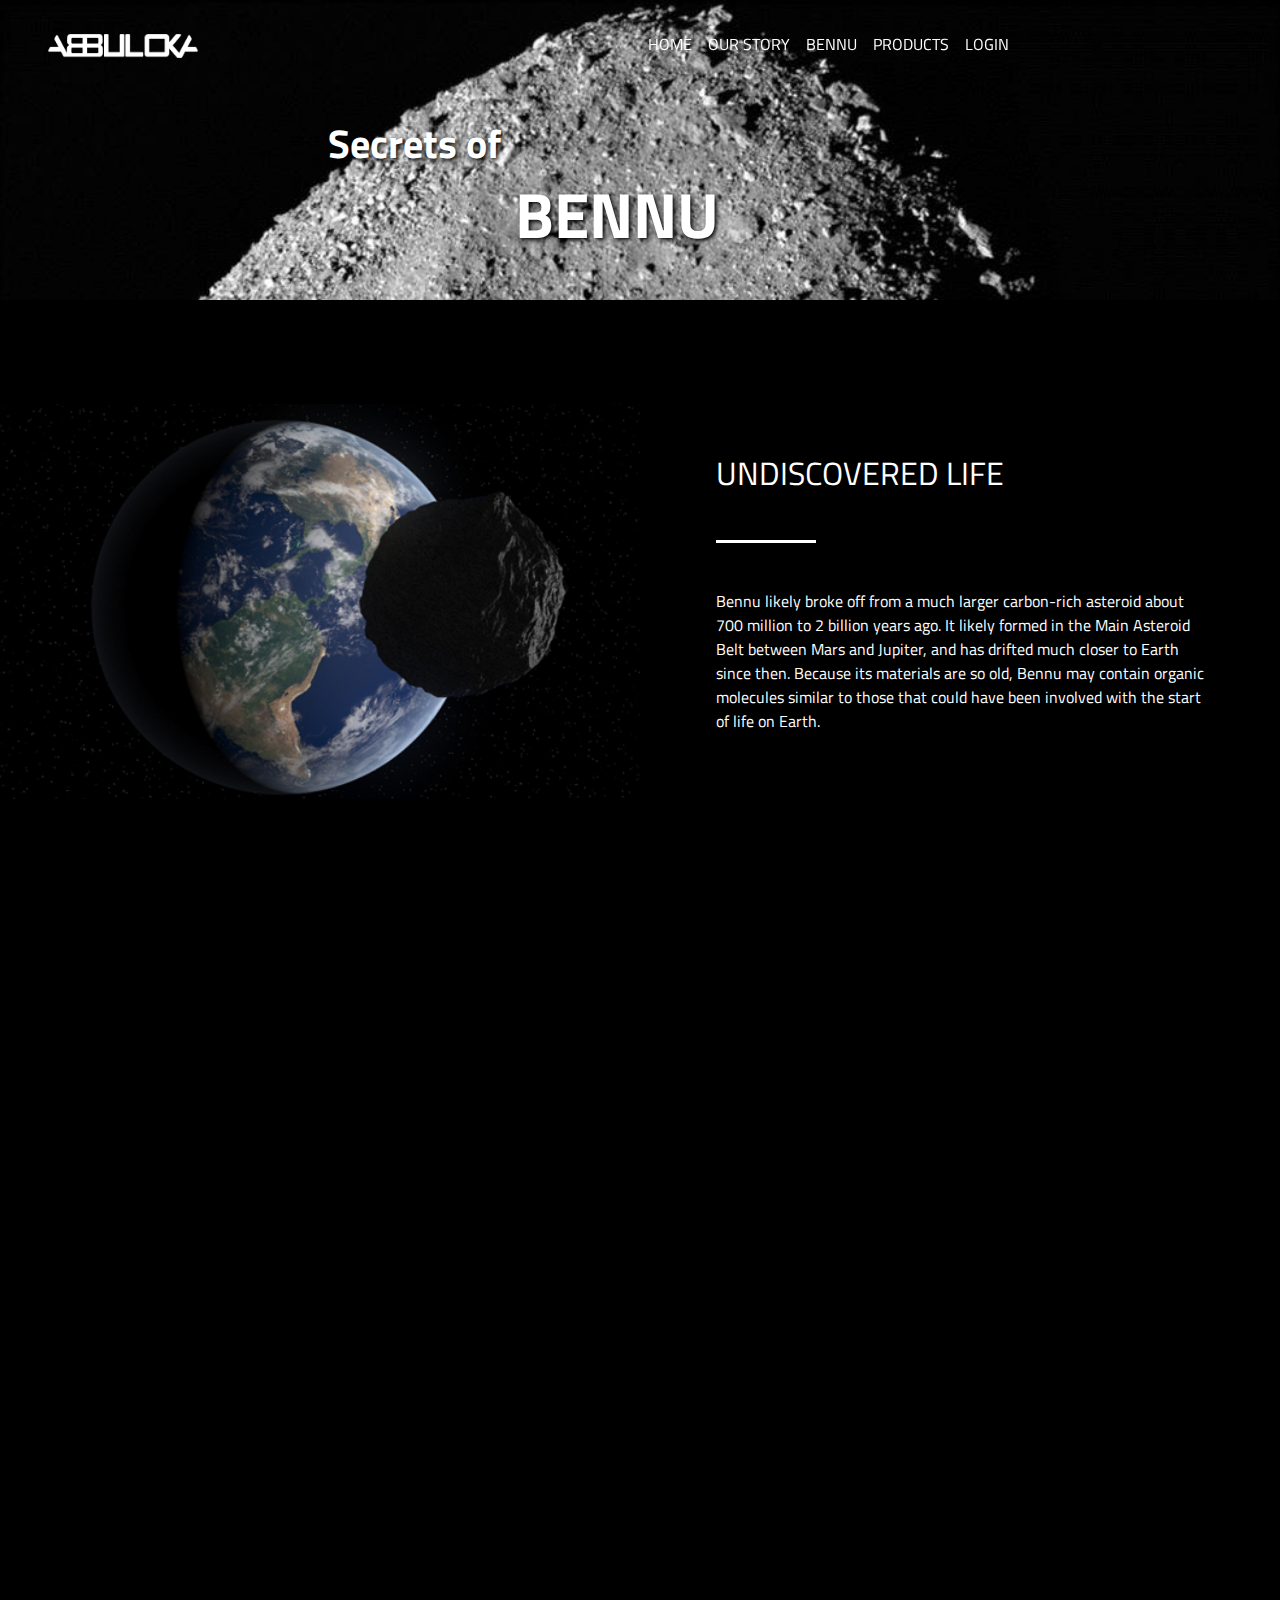
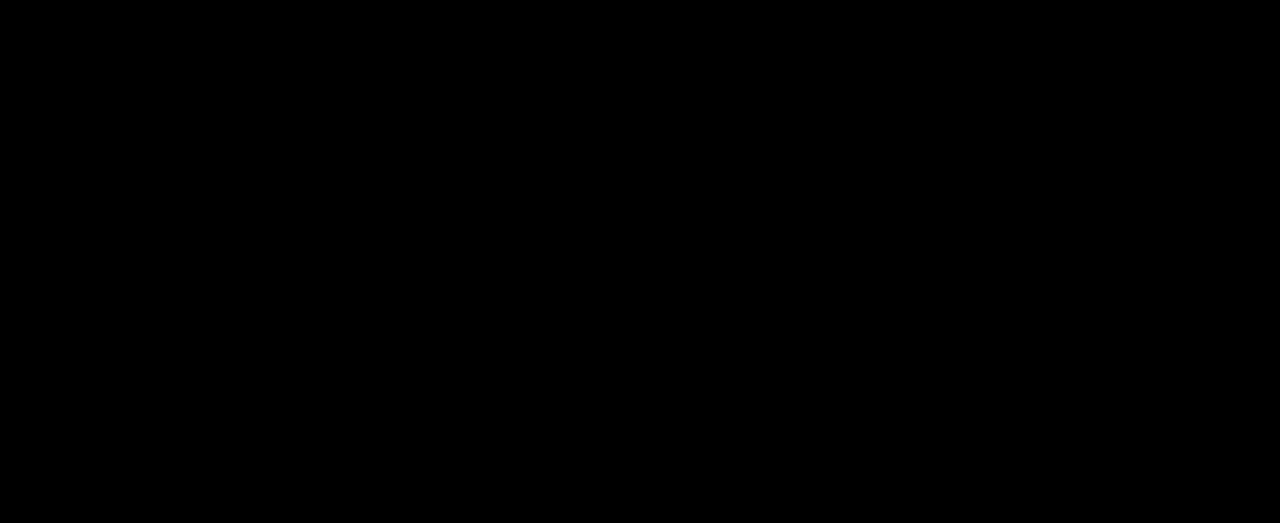
<file: bennu.html>
<!DOCTYPE html>
<html lang="en">
  <head>
    <!-- Required meta tags -->
    <meta charset="utf-8">
    <meta name="viewport" content="width=device-width, initial-scale=1, shrink-to-fit=no">

    <!-- Bootstrap CSS -->
    <link rel="stylesheet" href="https://stackpath.bootstrapcdn.com/bootstrap/4.4.1/css/bootstrap.min.css" integrity="sha384-Vkoo8x4CGsO3+Hhxv8T/Q5PaXtkKtu6ug5TOeNV6gBiFeWPGFN9MuhOf23Q9Ifjh" crossorigin="anonymous">

    <link rel="stylesheet" href="css/bennu.css" />
    <link rel="stylesheet" href="css/index.css" />

    <script src="https://code.jquery.com/jquery-3.4.1.slim.min.js" integrity="sha384-J6qa4849blE2+poT4WnyKhv5vZF5SrPo0iEjwBvKU7imGFAV0wwj1yYfoRSJoZ+n" crossorigin="anonymous"></script>
    <script src="https://cdn.jsdelivr.net/npm/popper.js@1.16.0/dist/umd/popper.min.js" integrity="sha384-Q6E9RHvbIyZFJoft+2mJbHaEWldlvI9IOYy5n3zV9zzTtmI3UksdQRVvoxMfooAo" crossorigin="anonymous"></script>
    <script src="https://stackpath.bootstrapcdn.com/bootstrap/4.4.1/js/bootstrap.min.js" integrity="sha384-wfSDF2E50Y2D1uUdj0O3uMBJnjuUD4Ih7YwaYd1iqfktj0Uod8GCExl3Og8ifwB6" crossorigin="anonymous"></script>
    <link rel="stylesheet" href="https://pro.fontawesome.com/releases/v5.11.2/css/all.css">
    <title>Abbuloka | Bennu</title>
  </head>
  <body>
    <!--------------Navbar-------------->

      <div id="head">
        <nav class="navbar navbar-expand-sm fixed-top navbar-dark p-4">
          <a id="abbu-ka" class="navbar-brand font-weight-bold ml-4" href="index.html"><img id="logo" width="50%"
              src="img/logo_index.png" alt=""></a>
          <button style="margin-top: 0;" class="navbar-toggler d-lg-none" type="button" data-toggle="collapse"
            data-target="#collapsibleNavId" aria-controls="collapsibleNavId" aria-expanded="false"
            aria-label="Toggle navigation">
            <span class="navbar-toggler-icon"></span>
          </button>
          <div class="collapse navbar-collapse" id="collapsibleNavId">
            <ul id="navUl" class="navbar-nav mt-lg-0">
              <li class="nav-item dropdown">
                <a class="noArrow nav-link homeText" href="index.html" id="dropdownId" aria-haspopup="true"
                  aria-expanded="false">HOME</a>
  
              </li>
              <li class="nav-item">
                <a class="nav-link homeText" href="story.html">OUR STORY <span class="sr-only">(current)</span></a>
              </li>
              <li class="nav-item">
                <a class="nav-link homeText" href="bennu.html">BENNU <span class="sr-only">(current)</span></a>
              </li>
              <li class="nav-item">
                <a class="nav-link homeText" id="productText" href="product.html">PRODUCTS <span class="sr-only">(current)</span></a>
              </li>
              <li class="nav-item">
                <a class="nav-link homeText" href="login.html">LOGIN</a>
              </li>
              <li class="nav-item" style="width: 1.5%;">
                <div class="dropdown">
                        <button class="btn btn-default dropdown-toggle" type="button" id="menu1" data-toggle="dropdown">
                         <img id="searchB" width="450%" src="img/output-onlinepngtools (1).png">
                           <span class="caret"></span>
                        </button>
                        <ul class="dropdown-menu bar" role="menu" aria-labelledby="menu1">
                          <li role="presentation"><p id="searchText" class="text-dark display-4">Search</p>
                              <a role="menuitem" tabindex="-1" href="#"><form class="form-inline my-2 my-lg-0">
                                   <div id="searchDiv">
  
                                  
                            <input id="searchForm" class="form-control mr-sm-2" type="text" placeholder="Type here to search..">
                                <button id="searchButton" class="btn btn-outline-secondary bg-secondary my-2 my-sm-0 text-dark font-weight-bold" type="submit">Search</button>
                             </div></form></a></li>
                          </ul>
                      </div>
          </li>
              <li class="nav-item" style="width: 1.5%;">
                <div class="dropdown">
                  <button class="btn btn-default dropdown-toggle" type="button" id="menu2" data-toggle="dropdown">
                    <img width="450%" src="img/output-onlinepngtools.jpg">
                  </button>
                  <ul class="dropdown-menu bar" role="menu" aria-labelledby="menu1"
                    style="margin-top: 0px; border-top-width: 0px;">
                    <div id="cartMenu">
                      <p id="cartText text-dark">CART</p>
                      <p id="numProducts">0 products in your cart</p>
                      <div id="special">
                        <div class="form-group">
                          <label for=""></label>
                          <textarea style="background-color: gainsboro;" placeholder="Special instructions for seller."
                            style="height: 100%;" class="form-control" name="" id=""
                            rows="10">Special instructions, notes, or shipping account information.</textarea>
                        </div>
                      </div>
  
                      <p>Total: <span id="dolars">$0.00</span> </p>
                      <p id="shipping">Shipping & taxes calculated at checkout</p>
                    </div>
                    <button type="button" class="cartButton btn btn-dark">EDIT CART</button>
                    <button type="button" class="cartButton btn btn-warning">CHECKOUT</button>
                  </ul>
                </div>
              </li>
            </ul>
  
          </div>
        </nav>
      </div>
      
    


    <!--------------Bennu-------------->
    <header class="container-fluid">
      <h1 class="line-1">Secrets of</h1>
      <h1 class="text-uppercase line-2">Bennu</h1>
    </header>

    <div class="sticky-top"> </div>
    
    <section id="overview" class="container-fluid bg-black">
      <div class="row py-4">
        <div class="col-md-6 col-img-1 fade-in"></div>
        <div class="col-md-6">
          <div class="text-box">
            <h2 class="text-uppercase">Undiscovered life</h2>
            <span class="hor-line"></span>
            <p>Bennu likely broke off from a much larger carbon-rich asteroid about 700 million to 2 billion years ago. It likely formed in the Main Asteroid Belt between Mars and Jupiter, and has drifted much closer to Earth since then. Because its materials are so old, Bennu may contain organic molecules similar to those that could have been involved with the start of life on Earth.</p>
          </div>
        </div>
      </div>
    </section>

    <section id="about" class="container-fluid bg-black pt-4">
      <div>
        <div id="team-header" class="text-center pt-5 h-100">
          <h1 class="text-uppercase">4 Need-to-Know Things About Bennu</h1>
          <span class="hor-line"></span>
        </div>
      </div>
      
      <div class="card-deck py-4">
          <div class="m-4 card border-light text-center px-0">
            <div class="card-info">
              <div class="card-header">
                <h5 class="card-num">1</h5>
              </div>
              <div class="card-text info">
                <p>Bennu's density is only about 30 percent more than water. This suggests the asteroid is probably a loose collection of rocks, like a pile of rubble.</p>
              </div>
            </div>
            <div class="card-body">
              <h4 class="card-title py-4"><span class="initials">Low</span> Density</h4>
            </div>
          </div>

          <div class="m-4 card border-light text-center px-0">
            <div class="card-info">
              <div class="card-header">
                <h5 class="card-num">2</h5>
              </div>
              <div class="card-text info">
                <p>Bennu has a close approach to Earth every six years.</p>
              </div>
            </div>
            <div class="card-body">
              <h4 class="card-title py-4"><span class="initials">Wave</span> Every 6 Years</h4>
            </div>
          </div>

          
          <div class="w-100 d-none d-sm-block d-md-block d-lg-none"><!-- wrap every 2 on md--></div>
          
          <div class="m-4 card border-light text-center px-0">
            <div class="card-info">
              <div class="card-header">
                <h5 class="card-num">3</h5>
              </div>
              <div class="card-text info">
                <p>The asteroid was discovered by the Lincoln Near-Earth Asteroid Research (LINEAR) survey on September 11, 1999.</p>
              </div>
            </div>
            <div class="card-body">
              <h4 class="card-title py-4"><span class="initials">Discovered</span> in 1999</h4>
            </div>
          </div>

          <div class="m-4 card border-light text-center px-0">
            <div class="card-info">
              <div class="card-header">
                <h5 class="card-num">4</h5>
              </div>
              <div class="card-text info">
                <p>Bennu has drifted into near-Earth space because of gravitational interactions with giant planets and the gentle push of heating from the Sun.</p>
              </div>
            </div>
            <div class="card-body">
              <h4 class="card-title py-4"><span class="initials">Far</span> from Home</h4>
            </div>
          </div>
      </div>
    </section>

    <section id="faq" class="container-fluid bg-black">
      <div class="row py-4">
        <div class="col-md-6 col-img-2 fade-in text-center align-middle"><h1 class="text-uppercase font-weight-bolder">FAQ</h1></div>
        <div class="col-md-6">
          <div class="text-box">
            <h2 class="text-uppercase">Why Bennu?</h2>
            <span class="hor-line"></span>
            <p>Bennu is close to Earth, it's really old and well-preserved. It might even help us in our search for clues to the origins of life—and learn how to preserve life by keeping near-Earth asteroids at bay.</p>
          </div>
        </div>
      </div>
    </section>


    <!--------------Footer-------------->

    <footer>
      <div class="container-fluid">
        <div class="row">
          <div class="col-md-6 ">
            <div class="footerRightAlign">
              <h3 class="text-white font-weight-bold">Subscribe To Our
                Newsletter</h3>
              <p class="text-white">Stay up to date with our latest offers!</p>
              <form>
                <div class="input-group mb-3">
                  <input type="text" class="form-control" placeholder="Email address" aria-label="Email address" aria-describedby="basic-addon2">
                  <div class="input-group-append">
                    <button class="btn btn-outline-light" type="button">Sign Up</button>
                  </div>
                </div>
              </form>
              <p class="text-white">Questions? Please write us at: <a href="mailto:info@abbuloka.com">info@abbuloka.com</a></p>
            </div>
          </div>
          <div class="col-md-6">
            <div id="info" class="footerRightAlign">
              <h6 class="text-white font-weight-bold">INFO</h6>
              <ul class="foot-to-left">
                <a href="bennu.html#faq">
                  <li class="d-inline-block mr-3">FAQ</li>
                </a>
                <a href="contact.html">
                  <li class="d-inline-block mr-3">Contact</li>
                </a>
                <a href="#">
                  <li class="d-inline-block">Press</li>
                </a>
              </ul>
            </div>
          </div>
        </div>
      </div>
      </div>
      <div class="container-fluid">
        <div class="row align-items-end">
          <div class="col-md-6 ">
            <div class="footerRightAlign">
              <h6 id="copyright" class="text-white mb-3">Copyright © 2020, ABBULOKA</h6>
            </div>
          </div>
          <div class="col-md-6 mb-3 ">
            <div id="stayIn" class="footerRightAlign">
              <h6 class="text-white font-weight-bold">STAY IN TOUCH</h6>
              <ul class="foot-to-left">
                <a href="https://www.facebook.com/">
                  <li class="d-inline-block mr-3"><i class="fab fa-facebook-square fa-2x"></i></li>
                </a>
                <a href="https://twitter.com/">
                  <li class="d-inline-block mr-3"><i class="fab fa-twitter-square fa-2x"></i></li>
                </a>
                <a href="https://tr.pinterest.com/">
                  <li class="d-inline-block mr-3"><i class="fab fa-pinterest-square fa-2x"></i></li>
                </a>
                <a href="https://www.instagram.com/">
                  <li class="d-inline-block mr-3"><i class="fab fa-instagram fa-2x"></i></li>
                </a>
                <a href="https://www.linkedin.com/feed/">
                  <li class="d-inline-block"><i class="far fa-envelope fa-2x"></i></li>
                </a>
              </ul>
            </div>
          </div>
        </div>
      </div>
      </div>
      </div>
    </footer>
    
  </body>
</html>
</file>
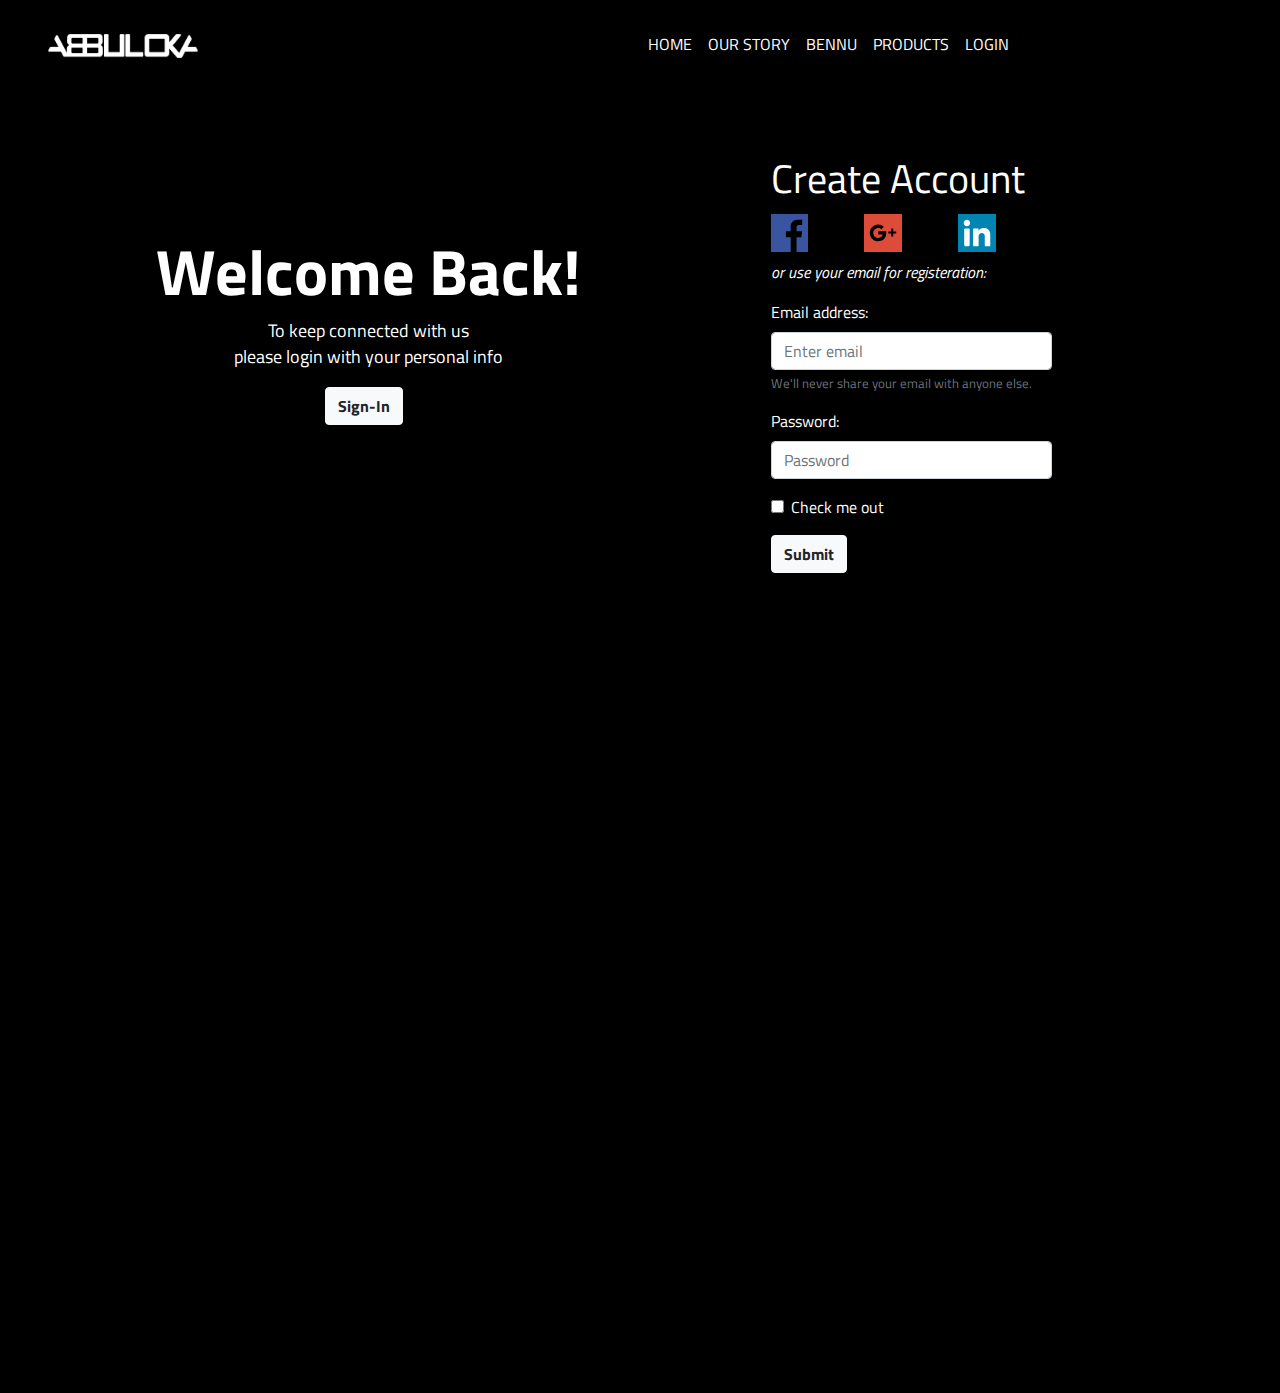
<file: login.html>
<!DOCTYPE html>
<html lang="en">
<head>
    <meta charset="UTF-8">
    <meta name="viewport" content="width=device-width, initial-scale=1.0">
    <meta http-equiv="X-UA-Compatible" content="ie=edge">
    <title>Abbuloka | Login</title>
    <link rel="stylesheet" href="https://stackpath.bootstrapcdn.com/bootstrap/4.4.1/css/bootstrap.min.css" integrity="sha384-Vkoo8x4CGsO3+Hhxv8T/Q5PaXtkKtu6ug5TOeNV6gBiFeWPGFN9MuhOf23Q9Ifjh" crossorigin="anonymous">
    <script src="https://code.jquery.com/jquery-3.3.1.slim.min.js" integrity="sha384-q8i/X+965DzO0rT7abK41JStQIAqVgRVzpbzo5smXKp4YfRvH+8abtTE1Pi6jizo" crossorigin="anonymous"></script>
    <script src="https://cdnjs.cloudflare.com/ajax/libs/popper.js/1.14.3/umd/popper.min.js" integrity="sha384-ZMP7rVo3mIykV+2+9J3UJ46jBk0WLaUAdn689aCwoqbBJiSnjAK/l8WvCWPIPm49" crossorigin="anonymous"></script>
    <script src="https://stackpath.bootstrapcdn.com/bootstrap/4.1.3/js/bootstrap.min.js" integrity="sha384-ChfqqxuZUCnJSK3+MXmPNIyE6ZbWh2IMqE241rYiqJxyMiZ6OW/JmZQ5stwEULTy" crossorigin="anonymous"></script>
    <link rel="stylesheet" href="./css/loginstyle.css">
    <link rel="stylesheet" href="./css/index.css">
    <link href="https://fonts.googleapis.com/css?family=Libre+Barcode+39|Wallpoet&display=swap" rel="stylesheet">
    <link rel="stylesheet" href="https://pro.fontawesome.com/releases/v5.11.2/css/all.css">
    <link rel="stylesheet" href="./css/loginsmart.css">
</head>
<body>
    <nav class="navbar navbar-expand-sm navbar-dark p-4">
        <a id="abbu-ka" class="navbar-brand font-weight-bold ml-4" href="./index.html"><img id="logo" width="50%" src="./img/logo.png" alt=""></a>
        <button style="margin-top: 0;" class="navbar-toggler d-lg-none" type="button" data-toggle="collapse" data-target="#collapsibleNavId" aria-controls="collapsibleNavId"
            aria-expanded="false" aria-label="Toggle navigation">
            <span class="navbar-toggler-icon"></span>
        </button>
        <div class="collapse navbar-collapse" id="collapsibleNavId">
            <ul id="navUl" class="navbar-nav mt-lg-0">
                <li class="nav-item dropdown">
                      <a class="noArrow nav-link homeText" href="./index.html" id="dropdownId" aria-haspopup="true" aria-expanded="false">HOME</a>
                      
                  </li>
                  <li class="nav-item">
                    <a class="nav-link homeText" href="./story.html">OUR STORY <span class="sr-only">(current)</span></a>
                  </li>
                  <li class="nav-item">
                      <a class="nav-link homeText" href="./bennu.html">BENNU <span class="sr-only">(current)</span></a>
                  </li>
                  <li class="nav-item">
                      <a class="nav-link homeText" id="productText" href="./product.html">PRODUCTS <span class="sr-only">(current)</span></a>
                  </li>
                  <li class="nav-item">
                          <a class="nav-link homeText" href="./login.html">LOGIN</a>
                      </li>
                <li class="nav-item" style="width: 1.5%;">
                      <div class="dropdown">
                              <button class="btn btn-default dropdown-toggle" type="button" id="menu1" data-toggle="dropdown">
                               <img id="searchB" width="450%" src="./img/output-onlinepngtools (1).png">
                                 <span class="caret"></span>
                              </button>
                              <ul class="dropdown-menu bar" role="menu" aria-labelledby="menu1">
                                <li role="presentation"><p id="searchText" class="text-dark display-4">Search</p>
                                    <a role="menuitem" tabindex="-1" href="#"><form class="form-inline my-2 my-lg-0">
                                         <div id="searchDiv">

                                        
                                  <input id="searchForm" class="form-control mr-sm-2" type="text" placeholder="Type here to search..">
                                      <button id="searchButton" class="btn btn-outline-secondary bg-secondary my-2 my-sm-0 text-dark font-weight-bold" type="submit">Search</button>
                                   </div></form></a></li>
                                </ul>
                            </div>
                </li>
                <li class="nav-item" style="width: 1.5%;">
                      <div class="dropdown">
                              <button class="btn btn-default dropdown-toggle" type="button" id="menu2" data-toggle="dropdown">
                               <img width="450%" src="./img/output-onlinepngtools.jpg">
                              </button>
                              <ul class="dropdown-menu bar" role="menu" aria-labelledby="menu1" style="margin-top: 0px; border-top-width: 0px;">
                                  <div id="cartMenu">
                                      <p id="cartText">CART</p>
                                      <p id="numProducts">0 products in your cart</p>
                                      <div id="special"><div class="form-group">
                                        <label for=""></label>
                                        <textarea style="background-color: gainsboro;" placeholder="Special instructions for seller." style="height: 100%;" class="form-control" name="" id="" rows="10">Special instructions, notes, or shipping account information.</textarea>
                                      </div></div>
                                      
                                      <p>Total: <span id="dolars">$0.00</span> </p>
                                      <p id="shipping">Shipping & taxes calculated at checkout</p>
                                  </div>
                                  <button type="button" class="cartButton btn btn-dark">EDIT CART</button>
                                  <button type="button" class="cartButton btn btn-warning">CHECKOUT</button>
                              </ul>
                            </div>
                </li>
            </ul>
            
        </div>
    </nav>

              
              <section id="login">
                  <div class="row">
                      <div class="col-md-6">
                            <div id="gif-kk">
                                <h1 style="margin-top: 0;" class="welcome font-weight-bold">Welcome Back!</h1>
                                <p id="toKeep" class="text-white" >To keep connected with us <br> please login with your personal info</p> 
                                <button type="button" class="btn btn-light btnWelcome font-weight-bold">Sign-In</button> 
                             </div>
                        </div>  
                  <div class="col-md-6">
                        <div style="margin-top: 0;" id="create" class="col-md-6">
                                <h1 id="createAcc">Create Account</h1>
                                <div id="social">
                                    <a href=""><img id="fb" src="./img/fbicon.svg" alt=""></a>
                                    <a href=""><img id="gp" src="./img/gplus.svg" alt=""></a>
                                    <a href=""><img id="in" src="./img/ledin.svg" alt=""></a>
                                </div>
                                <p id="it">or use your email for registeration:</p>
                                <form>
                                        <div class="form-group">
                                          <label for="exampleInputEmail1">Email address:</label>
                                          <input type="email" class="form-control" id="exampleInputEmail1" aria-describedby="emailHelp" placeholder="Enter email">
                                          <small id="emailHelp" class="form-text text-muted">We'll never share your email with anyone else.</small>
                                        </div>
                                        <div class="form-group">
                                          <label for="exampleInputPassword1">Password:</label>
                                          <input type="password" class="form-control" id="exampleInputPassword1" placeholder="Password">
                                        </div>
                                        <div class="form-group form-check">
                                          <input type="checkbox" class="form-check-input" id="exampleCheck1">
                                          <label class="form-check-label" for="exampleCheck1">Check me out</label>
                                        </div>
                                        <button type="submit" class="btn btn-light font-weight-bold">Submit</button>
                                      </form>
                            </div>
                  </div>
                </div>
            </section>
            <footer>
    <div class="container ">
      <div class="row">
        <div class="col-lg-6 footer-left" style="margin-left: 0;">
          <h3 class="text-white font-weight-bold">Subscribe To Our
            Newsletter</h3>
          <p class="text-white">Stay up to date with our latest offers!</p>
          <form>
            <div class="input-group mb-3">
              <input type="text" class="form-control" placeholder="Email address" aria-label="Email address" aria-describedby="basic-addon2">
              <div class="input-group-append">
                <button class="btn btn-outline-light" type="button">Sign Up</button>
              </div>
            </div>
          </form>
          <p class="text-white">Questions? Please write us at: <a href="mailto:info@abbuloka.com">info@abbuloka.com</a></p>
          
        </div>
        <div class="col-lg-6 footer-smart-align footer-right" style="padding-left: 140px;">
          <div class="info-text">
            <h6 class="text-white font-weight-bold">INFO</h6>
            <ul class="footer-r-a" style="padding-left: 12%;">
              <a href="bennu.html#faq">
                <li class="d-inline-block">FAQ</li>
              </a>
              <a href="contact.html">
                <li class="d-inline-block">Contact</li>
              </a>
              <a href="#">
                <li class="d-inline-block">Press</li>
              </a>
            </ul>
          </div>
          </div>
          <div class="container">
            <div class="row">
              <div class="col-md-6">
                <h6 id="copyright" class="text-white">Copyright © 2020, ABBULOKA</h6>
              </div>
              <div id="soc-med" class="col-md-6" style="padding-left: 145px">
                  <h6 class="text-white font-weight-bold" style="margin-top: 2%;">STAY IN TOUCH</h6>
                  <ul class="footer-r-a" style="padding-left: 12%;">
                    <a href="https://www.facebook.com/">
                      <li class="d-inline-block"><i class="fab fa-facebook-square fa-2x"></i></li>
                    </a>
                    <a href="https://twitter.com/">
                      <li class="d-inline-block"><i class="fab fa-twitter-square fa-2x"></i></li>
                    </a>
                    <a href="https://tr.pinterest.com/">
                      <li class="d-inline-block"><i class="fab fa-pinterest-square fa-2x"></i></li>
                    </a>
                    <a href="https://www.instagram.com/">
                      <li class="d-inline-block"><i class="fab fa-instagram fa-2x"></i></li>
                    </a>
                    <a href="https://www.linkedin.com/feed/">
                      <li class="d-inline-block"><i class="far fa-envelope fa-2x"></i></li>
                    </a>
                  </ul>
              </div>
              
            </div>
          </div>
          
        </div>
      </div>
    </div>
  </footer>
</body>
</html>
</file>
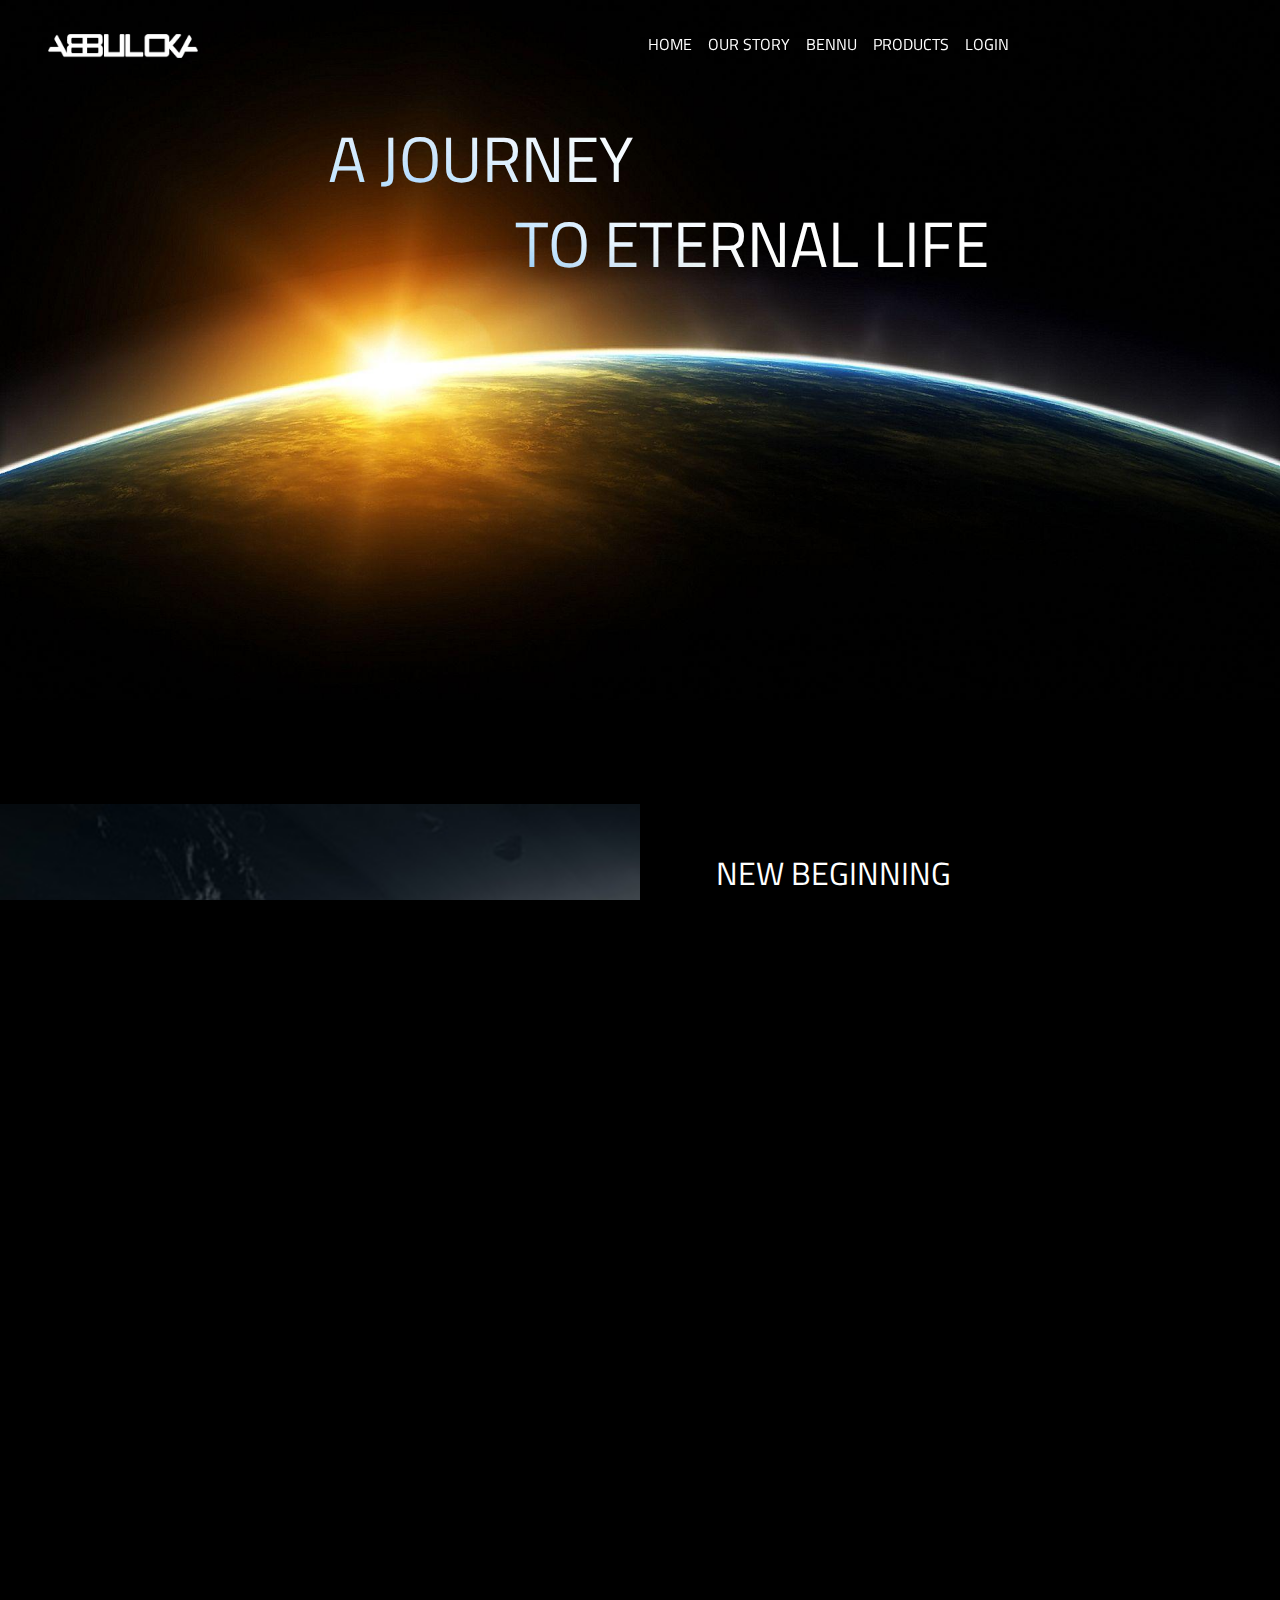
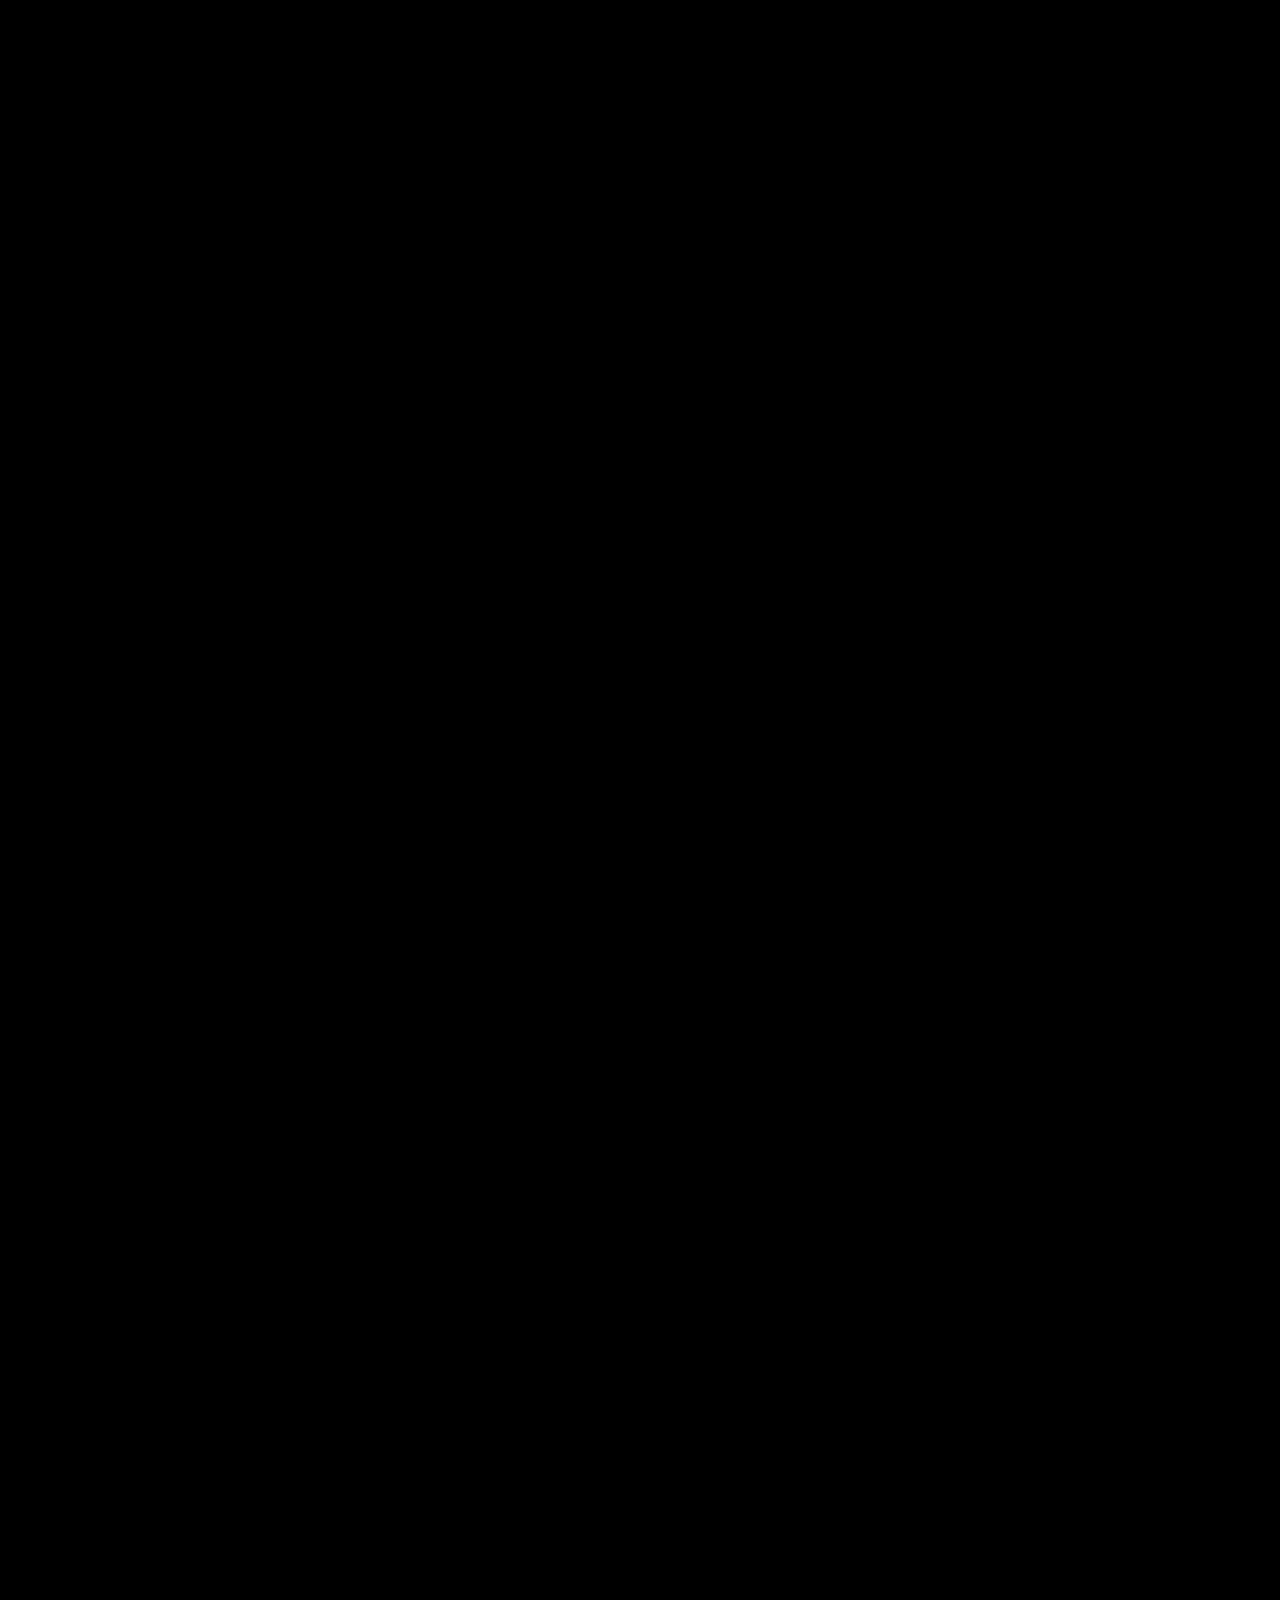
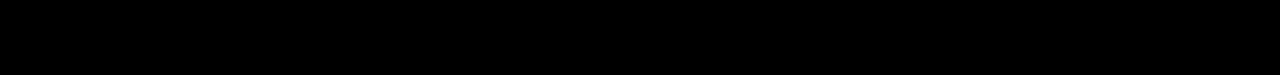
<file: story.html>
<!DOCTYPE html>
<html lang="en">
  <head>
    <!-- Required meta tags -->
    <meta charset="utf-8">
    <meta name="viewport" content="width=device-width, initial-scale=1, shrink-to-fit=no">

    
    <!-- Bootstrap CSS -->
    <link rel="stylesheet" href="https://stackpath.bootstrapcdn.com/bootstrap/4.4.1/css/bootstrap.min.css" integrity="sha384-Vkoo8x4CGsO3+Hhxv8T/Q5PaXtkKtu6ug5TOeNV6gBiFeWPGFN9MuhOf23Q9Ifjh" crossorigin="anonymous">
    <link rel="stylesheet" href="css/story.css" />
    <link rel="stylesheet" href="css/index.css" />
    <script src="https://code.jquery.com/jquery-3.4.1.slim.min.js" integrity="sha384-J6qa4849blE2+poT4WnyKhv5vZF5SrPo0iEjwBvKU7imGFAV0wwj1yYfoRSJoZ+n" crossorigin="anonymous"></script>
    <script src="https://cdn.jsdelivr.net/npm/popper.js@1.16.0/dist/umd/popper.min.js" integrity="sha384-Q6E9RHvbIyZFJoft+2mJbHaEWldlvI9IOYy5n3zV9zzTtmI3UksdQRVvoxMfooAo" crossorigin="anonymous"></script>
    <script src="https://stackpath.bootstrapcdn.com/bootstrap/4.4.1/js/bootstrap.min.js" integrity="sha384-wfSDF2E50Y2D1uUdj0O3uMBJnjuUD4Ih7YwaYd1iqfktj0Uod8GCExl3Og8ifwB6" crossorigin="anonymous"></script>
    <link rel="stylesheet" href="https://pro.fontawesome.com/releases/v5.11.2/css/all.css">
    <title>Abbuloka | Story</title>
  </head>
  <body>
    <!--------------Navbar-------------->

    <div id="head">
      <nav class="navbar navbar-expand-sm fixed-top navbar-dark p-4">
        <a id="abbu-ka" class="navbar-brand font-weight-bold ml-4" href="index.html"><img id="logo" width="50%"
            src="img/logo_index.png" alt=""></a>
        <button style="margin-top: 0;" class="navbar-toggler d-lg-none" type="button" data-toggle="collapse"
          data-target="#collapsibleNavId" aria-controls="collapsibleNavId" aria-expanded="false"
          aria-label="Toggle navigation">
          <span class="navbar-toggler-icon"></span>
        </button>
        <div class="collapse navbar-collapse" id="collapsibleNavId">
          <ul id="navUl" class="navbar-nav mt-lg-0">
            <li class="nav-item dropdown">
              <a class="noArrow nav-link homeText" href="index.html" id="dropdownId" aria-haspopup="true"
                aria-expanded="false">HOME</a>

            </li>
            <li class="nav-item">
              <a class="nav-link homeText" href="story.html">OUR STORY <span class="sr-only">(current)</span></a>
            </li>
            <li class="nav-item">
              <a class="nav-link homeText" href="bennu.html">BENNU <span class="sr-only">(current)</span></a>
            </li>
            <li class="nav-item">
              <a class="nav-link homeText" id="productText" href="product.html">PRODUCTS <span class="sr-only">(current)</span></a>
            </li>
            <li class="nav-item">
              <a class="nav-link homeText" href="./login.html">LOGIN</a>
            </li>
            <li class="nav-item" style="width: 1.5%;">
              <div class="dropdown">
                      <button class="btn btn-default dropdown-toggle" type="button" id="menu1" data-toggle="dropdown">
                       <img id="searchB" width="450%" src="img/search_icon.png">
                         <span class="caret"></span>
                      </button>
                      <ul class="dropdown-menu bar" role="menu" aria-labelledby="menu1">
                        <li role="presentation"><p id="searchText" class="text-dark display-4">Search</p>
                            <a role="menuitem" tabindex="-1" href="#"><form class="form-inline my-2 my-lg-0">
                                 <div id="searchDiv">

                                
                          <input id="searchForm" class="form-control mr-sm-2" type="text" placeholder="Type here to search..">
                              <button id="searchButton" class="btn btn-outline-secondary bg-secondary my-2 my-sm-0 text-dark font-weight-bold" type="submit">Search</button>
                           </div></form></a></li>
                        </ul>
                    </div>
        </li>
            <li class="nav-item" style="width: 1.5%;">
              <div class="dropdown">
                <button class="btn btn-default dropdown-toggle" type="button" id="menu2" data-toggle="dropdown">
                  <img width="450%" src="img/shopping_icon.jpg">
                </button>
                <ul class="dropdown-menu bar" role="menu" aria-labelledby="menu1"
                  style="margin-top: 0px; border-top-width: 0px;">
                  <div id="cartMenu">
                    <p id="cartText">CART</p>
                    <p id="numProducts">0 products in your cart</p>
                    <div id="special">
                      <div class="form-group">
                        <label for=""></label>
                        <textarea style="background-color: gainsboro;" placeholder="Special instructions for seller."
                          style="height: 100%;" class="form-control" name="" id=""
                          rows="10">Special instructions, notes, or shipping account information.</textarea>
                      </div>
                    </div>

                    <p>Total: <span id="dolars">$0.00</span> </p>
                    <p id="shipping">Shipping & taxes calculated at checkout</p>
                  </div>
                  <button type="button" class="cartButton btn btn-dark">EDIT CART</button>
                  <button type="button" class="cartButton btn btn-warning">CHECKOUT</button>
                </ul>
              </div>
            </li>
          </ul>

        </div>
      </nav>
    </div>
    <!--------------Our Story-------------->
    <header class="container-fluid">
      <h1 class="text-uppercase line-1">a journey</h1>
      <h1 class="text-uppercase line-2">to eternal life</h1>
    </header>

    <div class="sticky-top"> </div>

    <section id="story" class="container-fluid bg-black">
      <div class="row py-4">
        <div class="col-md-6 col-img-1 fade-in"></div>
        <div class="col-md-6">
          <div class="text-box">
            <h2 class="text-uppercase">New Beginning</h2>
            <span class="hor-line"></span>
            <p>There is a mysterious carbonaceous asteroid  in the Apollo group discovered by the LINEAR Project on 11 September 1999. It is named after the Bennu, the ancient Egyptian mythological bird associated with the Sun, creation, and rebirth. Bennu was the target of the OSIRIS-REx mission which is intended to return samples to Earth in 2015 for further study. After deeply  studies, scientists proved that Bennu's building block elements has an immense power of renewability on body cells and this allows you to be able to have an infinite life.</p>
          </div>
        </div>
      </div>
      <div class="row py-4">
        <div class="col-md-6">
          <div class="text-box">
            <h2 class="text-uppercase">Opporunity for All</h2>
            <span class="hor-line"></span>
            <p>As abbuloka team we became part of this incredible journey.  After all that exciting results, we created abbuloka , which means craziness on the space, mission to bring some Bennu's rocks to world to open the doors for eternal life to anyone. Our professional crew landed on Bennu's surface and picked some freshly activated rock pieces for you and carefully protect its energy level till to the world against energy level changes between galaxies.</p>
          </div>
        </div>
        <div class="col-md-6 col-img-2 fade-in"></div>
      </div>
      <div class="row py-4">
        <div class="col-md-6 col-img-3 fade-in"></div>
        <div class="col-md-6">
          <div class="text-box">
            <h2 class="text-uppercase">What are you waiting for!</h2>
            <span class="hor-line"></span>
            <p>What you need to do is just to have some piece of Bennu's rocks and always keep close to your body. It is going to help to renew all body cells thanks to energy source of  unique Bennu rocks. No any side effect. You won't see any changes by bare eyes once your use it but your body will know it. Additionally, to get maximum benefit for Bennu's rocks, you have to use all your rocks as personal not to mix of energy levels with other person.</p>
          </div>
        </div>
      </div>
    </section>

    <section id="team" class="container-fluid bg-black pt-4">
      <div id="team-header-bg">
        <div id="team-header" class="text-center pt-5 h-100">
          <h1 class="text-uppercase">Our Team</h1>
          <span class="hor-line"></span>
        </div>
      </div>
      
      <div class="card-deck py-4">
          <div class="m-4 card border-light text-center px-0">
            <div class="card-info">
              <img src="./img/ab.jpg" alt="" class="card-img-top">
              <div class="card-text info">
                <p>Lorem ipsum dolor sit amet, consectetur adipiscing elit, sed do eiusmod tempor incididunt ut labore et dolore magna aliqua.</p>
              </div>
            </div>
            <div class="card-body">
              <h4 class="card-title py-4"><span class="initials">Ab</span>dulrahman Y. idlbi</h4>
            </div>
            <h5 class="card-footer">Troublemaker</h5>
          </div>

          <div class="m-4 card border-light text-center px-0">
            <div class="card-info">
              <img src="./img/bu.jpeg" alt="" class="card-img-top">
              <div class="card-text info">
                <p>Lorem ipsum dolor sit amet, consectetur adipiscing elit, sed do eiusmod tempor incididunt ut labore et dolore magna aliqua.</p>
              </div>
            </div>
            <div class="card-body">
              <h4 class="card-title py-4"><span class="initials">Bu</span>rak Sürmen</h4>
            </div>
            <h5 class="card-footer">Troubleshooter</h5>
          </div>

          
          <div class="w-100 d-none d-sm-block d-md-block d-lg-none"><!-- wrap every 2 on md--></div>
          
          <div class="m-4 card border-light text-center px-0">
            <div class="card-info">
              <img src="./img/lo.png" alt="" class="card-img-top">
              <div class="card-text info">
                <p>Lorem ipsum dolor sit amet, consectetur adipiscing elit, sed do eiusmod tempor incididunt ut labore et dolore magna aliqua.</p>
              </div>
            </div>
            <div class="card-body">
              <h4 class="card-title py-4"><span class="initials">Lo</span>bana Alarabi</h4>
            </div>
            <h5 class="card-footer">Developer</h5>
          </div>

          <div class="m-4 card border-light text-center px-0">
            <div class="card-info">
              <img src="./img/ka.jpeg" alt="" class="card-img-top">
              <div class="card-text info">
                <p>Lorem ipsum dolor sit amet, consectetur adipiscing elit, sed do eiusmod tempor incididunt ut labore et dolore magna aliqua.</p>
              </div>
            </div>
            <div class="card-body">
              <h4 class="card-title py-4"><span class="initials">Ka</span>an Küreli</h4>
            </div>
            <h5 class="card-footer">Developer</h5>
          </div>


      </div>
      
    </section>

    <!--------------Footer-------------->

    <footer>
      <div class="container-fluid">
        <div class="row">
          <div class="col-md-6 ">
            <div class="footerRightAlign">
              <h3 class="text-white font-weight-bold">Subscribe To Our
                Newsletter</h3>
              <p class="text-white">Stay up to date with our latest offers!</p>
              <form>
                <div class="input-group mb-3">
                  <input type="text" class="form-control" placeholder="Email address" aria-label="Email address" aria-describedby="basic-addon2">
                  <div class="input-group-append">
                    <button class="btn btn-outline-light" type="button">Sign Up</button>
                  </div>
                </div>
              </form>
              <p class="text-white">Questions? Please write us at: <a href="mailto:info@abbuloka.com">info@abbuloka.com</a></p>
            </div>
          </div>
          <div class="col-md-6">
            <div id="info" class="footerRightAlign">
              <h6 class="text-white font-weight-bold">INFO</h6>
              <ul class="foot-to-left">
                <a href="bennu.html#faq">
                  <li class="d-inline-block mr-3">FAQ</li>
                </a>
                <a href="contact.html">
                  <li class="d-inline-block mr-3">Contact</li>
                </a>
                <a href="#">
                  <li class="d-inline-block">Press</li>
                </a>
              </ul>
            </div>
          </div>
        </div>
      </div>
      </div>
      <div class="container-fluid">
        <div class="row align-items-end">
          <div class="col-md-6 ">
            <div class="footerRightAlign">
              <h6 id="copyright" class="text-white mb-3">Copyright © 2020, ABBULOKA</h6>
            </div>
          </div>
          <div class="col-md-6 mb-3 ">
            <div id="stayIn" class="footerRightAlign">
              <h6 class="text-white font-weight-bold">STAY IN TOUCH</h6>
              <ul class="foot-to-left">
                <a href="https://www.facebook.com/">
                  <li class="d-inline-block mr-3"><i class="fab fa-facebook-square fa-2x"></i></li>
                </a>
                <a href="https://twitter.com/">
                  <li class="d-inline-block mr-3"><i class="fab fa-twitter-square fa-2x"></i></li>
                </a>
                <a href="https://tr.pinterest.com/">
                  <li class="d-inline-block mr-3"><i class="fab fa-pinterest-square fa-2x"></i></li>
                </a>
                <a href="https://www.instagram.com/">
                  <li class="d-inline-block mr-3"><i class="fab fa-instagram fa-2x"></i></li>
                </a>
                <a href="https://www.linkedin.com/feed/">
                  <li class="d-inline-block"><i class="far fa-envelope fa-2x"></i></li>
                </a>
              </ul>
            </div>
          </div>
        </div>
      </div>
      </div>
      </div>
    </footer>
    
  </body>
</html>
</file>
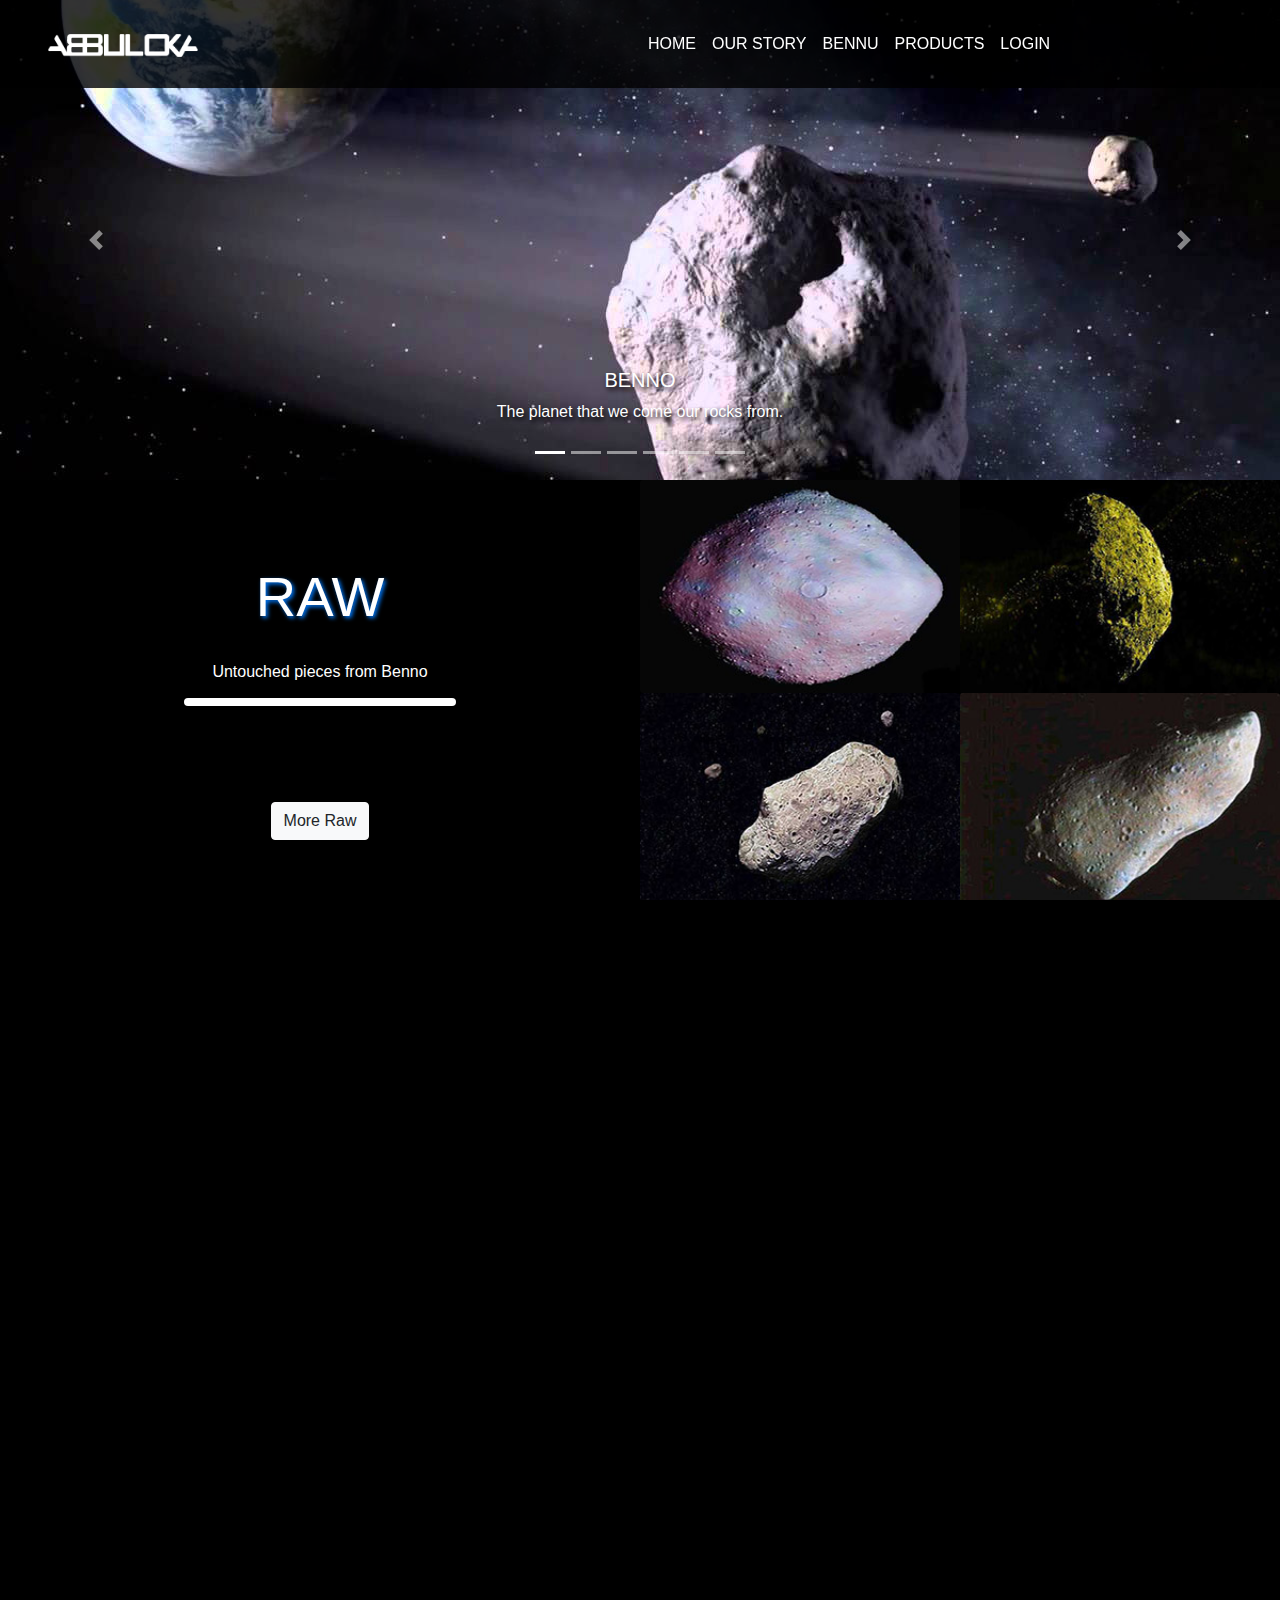
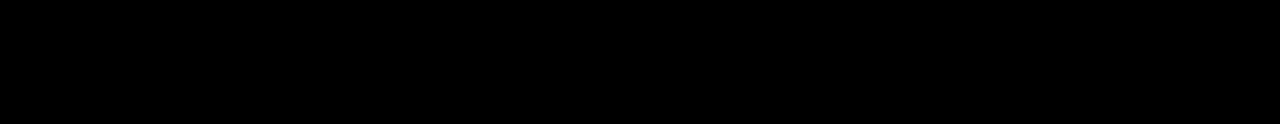
<file: loubana/product.html>
<!DOCTYPE html>
<html lang="en">
  <head>
    <meta charset="UTF-8" />
    <meta name="viewport" content="width=device-width, initial-scale=1.0" />
    <meta http-equiv="X-UA-Compatible" content="ie=edge" />
    <link rel="stylesheet" href="./stylel.css" />
    <link rel="stylesheet" href="./responsivel.css" />
    <link rel="stylesheet" href="./css/bootstrap.css" />
    <link rel="stylesheet" href="https://stackpath.bootstrapcdn.com/bootstrap/4.3.1/css/bootstrap.min.css" integrity="sha384-ggOyR0iXCbMQv3Xipma34MD+dH/1fQ784/j6cY/iJTQUOhcWr7x9JvoRxT2MZw1T" crossorigin="anonymous">
    <script src="https://code.jquery.com/jquery-3.3.1.slim.min.js" integrity="sha384-q8i/X+965DzO0rT7abK41JStQIAqVgRVzpbzo5smXKp4YfRvH+8abtTE1Pi6jizo" crossorigin="anonymous"></script>
    <script src="https://cdnjs.cloudflare.com/ajax/libs/popper.js/1.14.7/umd/popper.min.js" integrity="sha384-UO2eT0CpHqdSJQ6hJty5KVphtPhzWj9WO1clHTMGa3JDZwrnQq4sF86dIHNDz0W1" crossorigin="anonymous"></script>
    <title>Abbuloka|Product</title>
    <link rel="stylesheet" href="./css/style.css">
    <link rel="stylesheet" href="./css/smart.css">
    <link href="https://fonts.googleapis.com/css?family=Libre+Barcode+39|Wallpoet&display=swap" rel="stylesheet">
    <link rel="stylesheet" href="https://pro.fontawesome.com/releases/v5.11.2/css/all.css">
  </head>
  <body>
  <header>
    <div id="head" class="w-100">
      <nav class="navbar navbar-expand-sm fixed-top navbar-dark p-4 bbg">
        <a id="abbu-ka" class="navbar-brand font-weight-bold ml-4" href="#"><img id="logo" width="50%"
            src="./img/logo.png" alt=""></a>
        <button style="margin-top: 0;" class="navbar-toggler d-lg-none" type="button" data-toggle="collapse"
          data-target="#collapsibleNavId" aria-controls="collapsibleNavId" aria-expanded="false"
          aria-label="Toggle navigation">
          <span class="navbar-toggler-icon"></span>
        </button>
        <div class="collapse navbar-collapse" id="collapsibleNavId">
          <ul id="navUl" class="navbar-nav mt-lg-0">
            <li class="nav-item dropdown">
              <a class="noArrow nav-link homeText" href="#" id="dropdownId" aria-haspopup="true"
                aria-expanded="false">HOME</a>

            </li>
            <li class="nav-item">
              <a id="ourStorynav" class="noArrow homeText nav-link dropdown-toggle" href="./story.html" id="dropdownId"
                data-toggle="dropdown" aria-haspopup="true" aria-expanded="false">OUR STORY</a>
            </li>
            <li class="nav-item">
              <a class="nav-link homeText" href="./BENNU.html">BENNU <span class="sr-only">(current)</span></a>
            </li>
            <li class="nav-item">
              <a class="nav-link homeText" id="productText" href="./product.html">PRODUCTS <span class="sr-only">(current)</span></a>
            </li>
            <li class="nav-item">
              <a class="nav-link homeText" href="./LOGIN.html">LOGIN</a>
            </li>
            <li class="nav-item" style="width: 1.5%;">
              <div class="dropdown">
                <button class="btn btn-default dropdown-toggle" type="button" id="menu1" data-toggle="dropdown">
                  <img id="searchB" width="450%" src="./img/output-onlinepngtools (1).png">
                  <span class="caret"></span>
                </button>
                <ul class="dropdown-menu bar" role="menu" aria-labelledby="menu1">
                  <li role="presentation">
                    <p id="searchText">Search</p>
                    <a role="menuitem" tabindex="-1" href="#">
                      <form class="form-inline my-2 my-lg-0">
                        <div id="searchDiv">


                          <input id="searchForm" class="form-control mr-sm-2" type="text" placeholder="Search">
                          <button id="searchButton" class="btn btn-outline-success my-2 my-sm-0"
                            type="submit">Search</button>
                        </div>
                      </form>
                    </a>
                  </li>
                </ul>
              </div>
            </li>
            <li class="nav-item" style="width: 1.5%;">
              <div class="dropdown">
                <button class="btn btn-default dropdown-toggle" type="button" id="menu2" data-toggle="dropdown">
                  <img width="450%" src="./img/output-onlinepngtools.jpg">
                </button>
                <ul class="dropdown-menu bar" role="menu" aria-labelledby="menu1"
                  style="margin-top: 0px; border-top-width: 0px;">
                  <div id="cartMenu">
                    <p id="cartText">CART</p>
                    <p id="numProducts">0 products in your cart</p>
                    <div id="special">
                      <div class="form-group">
                        <label for=""></label>
                        <textarea style="background-color: gainsboro;" placeholder="Special instructions for seller."
                          style="height: 100%;" class="form-control" name="" id=""
                          rows="10">Special instructions, notes, or shipping account information.</textarea>
                      </div>
                    </div>

                    <p>Total: <span id="dolars">$0.00</span> </p>
                    <p id="shipping">Shipping & taxes calculated at checkout</p>
                  </div>
                  <button type="button" class="cartButton btn btn-dark">EDIT CART</button>
                  <button type="button" class="cartButton btn btn-warning">CHECKOUT</button>
                </ul>
              </div>
            </li>
          </ul>

        </div>
      </nav>
    </div>

  </header>
    <!--------------Navbar-------------->
    <!--------------Products-------------->
    <div id="carouselExampleCaptions" class="carousel slide sizeEm" data-ride="carousel">
      <div class=" bgblackL">
        <ol class="carousel-indicators">
          <li data-target="#carouselExampleCaptions" data-slide-to="0" class="active"></li>
          <li data-target="#carouselExampleCaptions" data-slide-to="1" ></li>
          <li data-target="#carouselExampleCaptions" data-slide-to="2" ></li>
          <li data-target="#carouselExampleCaptions" data-slide-to="3" ></li>
          <li data-target="#carouselExampleCaptions" data-slide-to="4" ></li>
          <li data-target="#carouselExampleCaptions" data-slide-to="5" ></li>
        </ol>
        <div class="carousel-inner">
          <div class="carousel-item active bgImag0">
            <div class="carousel-caption d-none d-md-block slid-text-sh">
              <h5>BENNO</h5>
              <p>The planet that we come our rocks from.</p>
            </div>
          </div>
          <div class="carousel-item bgImag1">
            <div class="carousel-caption d-none d-md-block slid-text-sh">
              <h5>Rocks</h5>
              <p>The most beautiful and most distinctive Rock ever.</p>
            </div>
          </div>
          <div class="carousel-item bgImag2">
            <div class="carousel-caption d-none d-md-block slid-text-sh">
              <h5>Bracelet</h5>
              <p>One of our customer design from our rock.</p>
            </div>
          </div>
          <div class="carousel-item bgImag3">
            <div class="carousel-caption d-none d-md-block slid-text-sh">
              <h5>Necklace</h5>
              <p>One of our customer design from our rock.</p>
            </div>
          </div>
          <div class="carousel-item bgImag4">
            <div class="carousel-caption d-none d-md-block slid-text-sh">
              <h5>Bracelet</h5>
              <p>One of our customer design from our rock.</p>
            </div>
          </div>
          <div class="carousel-item bgImag5">
            <div class="carousel-caption d-none d-md-block slid-text-sh">
              <h5>NOW</h5>
              <p>If you have your own design Choose your rock for.</p>
            </div>
          </div>
            <a class="carousel-control-prev" href="#carouselExampleCaptions" role="button" data-slide="prev">
              <span class="carousel-control-prev-icon" aria-hidden="true"></span>
              <span class="sr-only">Previous</span>
            </a>
            <a class="carousel-control-next" href="#carouselExampleCaptions" role="button" data-slide="next">
              <span class="carousel-control-next-icon" aria-hidden="true"></span>
              <span class="sr-only">Next</span>
            </a>
        </div>
      </div>
    </div>

    <div class="container-fluid p-0 bgblack">
      <div class="row m-0 w-100 text-center ">
          <div class="col-md-6 col-12 p-0 w-50">
            <div class="bgblack p-5 coll h-100 w-100 text-white">
              <h1 class="m-3 sizel">RAW</h1>
              <h6 class="m-3 sizeH6L">Untouched pieces from Benno</h6>
              <div class="rounded-lg bg-white p-1 mb-5 w-50 mx-auto"></div>
              <button type="button" class="btn btn-light mt-5 w-40 mx-auto sizeH6L">More Raw</button>
            </div>
          </div>
          <div class="col-md-6 col-12 p-0 w-50 text-primary dblock">
            <div class=" h-100 w-100">
            <div class="quarter">
                <div class="card h-100 w-100 bordernone">
                  <img src="./img/asteroid.jpg" class="card-img" alt="golden rock">
                  <div class="card-img-overlay mt-3">
                    <h5 class="card-title opacity40 sizeH5L">Pink Rock</h5>
                    <p class="card-text opacity40 sizeH6L">Price 50.99$</p>
                    <p class="card-text opacity40 sizeH6L">The quantity is limited</p>
                  </div>
                </div>
            </div>
            <div class="quarter">
                <div class="card h-100 w-100 bordernone">
                  <img src="./img/images (1).jpeg" class="card-img" alt="golden rock">
                  <div class="card-img-overlay mt-3">
                    <h5 class="card-title opacity40 sizeH5L">Golden Rock</h5>
                    <p class="card-text opacity40 sizeH6L">Price 20$</p>
                    <p class="card-text opacity40 sizeH6L">Three Pieces left</p>
                  </div>
                </div>
            </div>
             <div class="quarter">
                <div class="card h-100 w-100 bordernone">
                  <img src="./img/images.jpeg" class="card-img" alt="golden rock">
                  <div class="card-img-overlay mt-3">
                    <h5 class="card-title opacity40 sizeH5L">Gray Rock</h5>
                    <p class="card-text opacity40 sizeH6L">Price 32$</p>
                    <p class="card-text opacity40 sizeH6L">The quantity is limited</p>
                  </div>
                </div>
            </div>
            <div class="quarter">
                <div class="card h-100 w-100 bordernone">
                  <img src="./img/Gaspra.jpg" class="card-img" alt="golden rock">
                  <div class="card-img-overlay mt-3">
                    <h5 class="card-title opacity40 sizeH5L">White Rock</h5>
                    <p class="card-text opacity40 sizeH6L">Price 26.90$</p>
                    <p class="card-text opacity40 sizeH6L">Ten Pieces left</p>
                  </div>
                </div>
            </div>
          </div> 
          </div>
      </div><!--------------row-------------->
      <div class="row m-0 w-100 text-center h-50 ">
        <div class="col-md-6 col-12 p-0 w-5 orderLH orderLS">
            <div class="bgblack p-5 text-white coll h-100 w-100">
              <h1 class="ml-3 sizel">PROCESSED</h1>
              <h6 class="ml-3 sizeH6L">Carefully processed by craftsmen for you.</h6>
              <div class="rounded-lg bg-white p-1 mb-5 w-50 mx-auto"></div>
              <button type="button" class="btn btn-light mt-5 w-40 mx-auto sizeH6L">More Product</button>
            </div>
          </div>
          <div class="col-md-6 col-12 p-0 w-50 text-primary">
            <div class=" h-100 w-100">
            <div class="quarter">
                <div class="card h-100 w-100 bordernone">
                  <img src="./img/black.jpg" class="card-img" alt="golden rock">
                  <div class="card-img-overlay mt-3">
                    <h5 class="card-title opacity40 sizeH5L">Ring white Rock</h5>
                    <p class="card-text opacity40 sizeH6L">Price 76.99$</p>
                    <p class="card-text opacity40 sizeH6L">The quantity is limited</p>
                  </div>
                </div>
            </div>
            <div class="quarter">
                <div class="card h-100 w-100 bordernone">
                  <img src="./img/green.jpg" class="card-img" alt="golden rock">
                  <div class="card-img-overlay mt-3">
                    <h5 class="card-title opacity40 sizeH5L">Earrings Golden Rock</h5>
                    <p class="card-text opacity40 sizeH6L">Price 99$</p>
                    <p class="card-text opacity40 sizeH6L">The quantity is limited</p>
                  </div>
                </div>
            </div>
            <div class="quarter">
                <div class="card h-100 w-100 bordernone">
                  <img src="./img/Image-11.jpg" class="card-img" alt="golden rock">
                  <div class="card-img-overlay mt-3">
                    <h5 class="card-title opacity40 sizeH5L">Necklace Gray Rock</h5>
                    <p class="card-text opacity40 sizeH6L">Price 90$</p>
                    <p class="card-text opacity40 sizeH6L">The quantity is limited</p>
                  </div>
                </div>
            </div>
            <div class="quarter">
                <div class="card h-100 w-100 bordernone">
                  <img src="./img/pink.jpg" class="card-img" alt="golden rock">
                  <div class="card-img-overlay mt-3">
                    <h5 class="card-title opacity40 sizeH5L">Bracelet Pink Rock</h5>
                    <p class="card-text opacity40 sizeH6L">Price 70.00$</p>
                    <p class="card-text opacity40 sizeH6L">The quantity is limited</p>
                  </div>
                </div>
            </div>
          </div>
          </div>
          <div class="col-md-6 col-12 p-0 w-50 orderLHid">
            <div class="bgblack p-5 text-white coll h-100 w-100">
              <h1 class="ml-3 sizel">PROCESSED</h1>
              <h6 class="ml-3 sizeH6L">Carefully processed by craftsmen for you.</h6>
              <div class="rounded-lg bg-white p-1 mb-5 w-50 mx-auto"></div>
              <button type="button" class="btn btn-light mt-5 w-40 mx-auto sizeH6L">More Product</button>
            </div>
          </div>
      </div><!--------------row-------------->
    </div><!--------------cont-------------->
    <!--------------Footer-------------->
    <!--------------Footer-------------->

  <footer>
    <div class="container p-5">
      <div class="row">
        <div class="col-lg-6 footer-left">
          <h3 class="text-white font-weight-bold">Subscribe To Our
            Newsletter</h3>
          <p class="text-white">Stay up to date with our latest offers!</p>
          <form>
            <div class="form-row align-items-center">
              <div class="col-auto newsletter-smart-align">
                <input id="newsletter-input w-50" type="text" class="form-control " id="inlineFormInput"
                  placeholder="Email Address" class="ww">
              </div>
              <div class="col-auto newsletter-smart-align">
                <button id="signup-btn-smart" type="submit" class="btn btn-light font-weight-bold">Sign Up</button>
              </div>
            </div>
          </form>
          <p class="text-white footer-desk-question">Questions? Please write us at:
            info@abbuloka.com</p>
          <h6 id="copyright" class="text-white">Copyright © 2020, ABBULOKA</h6>
        </div>
        <div class="col-lg-6 footer-smart-align footer-right">
          <div class="info-text">
            <h6 class="text-white font-weight-bold">INFO</h6>
            <ul class="footer-r-a">
              <a href="#">
                <li class="d-inline-block">FAQ</li>
              </a>
              <a href="#">
                <li class="d-inline-block">Contact</li>
              </a>
              <a href="#">
                <li class="d-inline-block">Press</li>
              </a>
            </ul>
          </div>
          <div class="social-media">
            <h6 class="text-white font-weight-bold">STAY IN TOUCH</h6>
            <ul class="footer-r-a">
              <a href="#">
                <li class="d-inline-block"><i class="fab fa-facebook-square fa-2x"></i></li>
              </a>
              <a href="#">
                <li class="d-inline-block"><i class="fab fa-twitter-square fa-2x"></i></li>
              </a>
              <a href="#">
                <li class="d-inline-block"><i class="fab fa-pinterest-square fa-2x"></i></li>
              </a>
              <a href="#">
                <li class="d-inline-block"><i class="fab fa-instagram fa-2x"></i></li>
              </a>
              <a href="#">
                <li class="d-inline-block"><i class="far fa-envelope fa-2x"></i></li>
              </a>
            </ul>
          </div>
        </div>
      </div>
    </div>
  </footer>
<script src="./js/bootstrap.js"></script>
<script src="https://stackpath.bootstrapcdn.com/bootstrap/4.3.1/js/bootstrap.min.js" integrity="sha384-JjSmVgyd0p3pXB1rRibZUAYoIIy6OrQ6VrjIEaFf/nJGzIxFDsf4x0xIM+B07jRM" crossorigin="anonymous"></script>
</body>
</html>
</file>
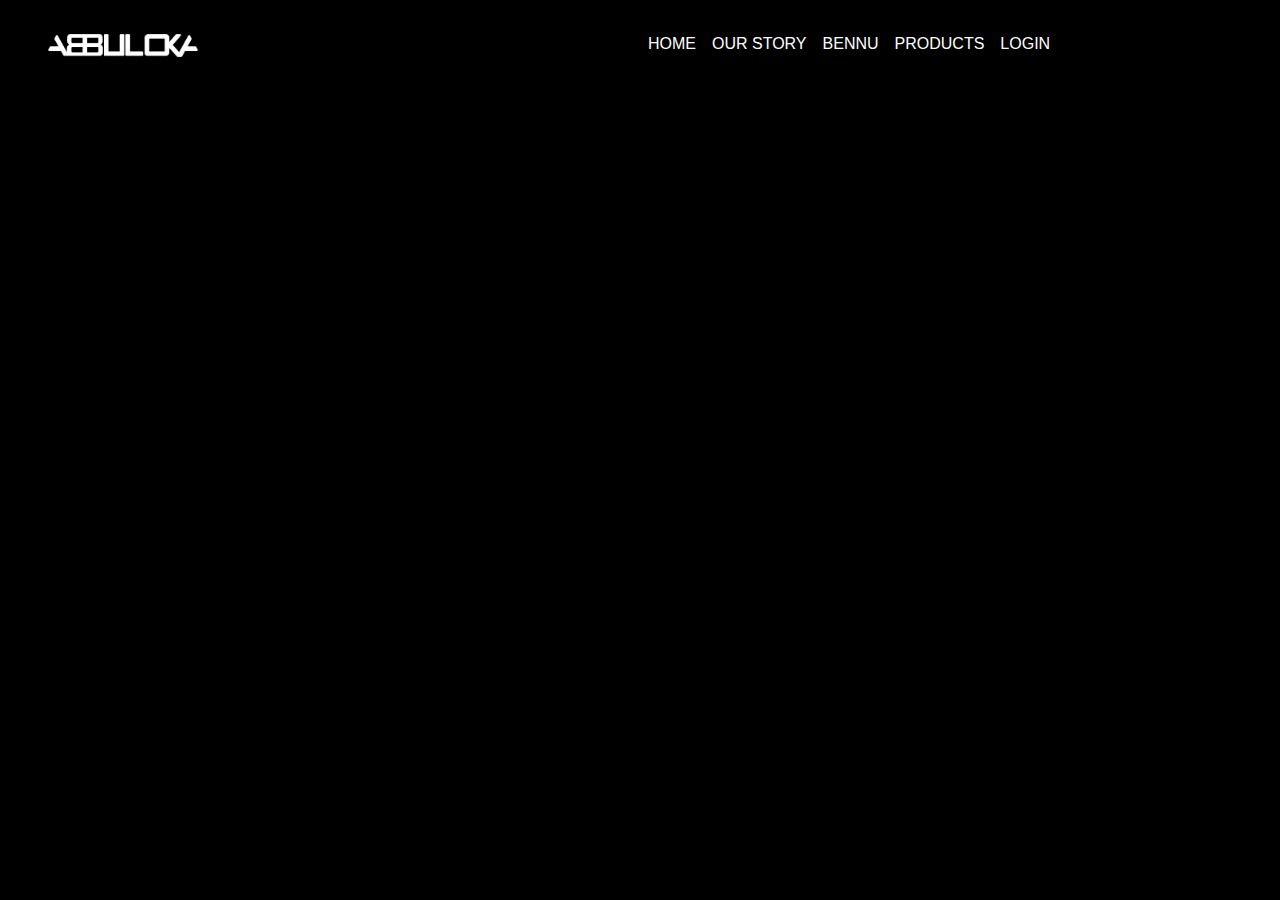
<file: nav_final/nav.html>
<!DOCTYPE html>
<html lang="en">
<head>
    <meta charset="UTF-8">
    <meta name="viewport" content="width=device-width, initial-scale=1.0">
    <meta http-equiv="X-UA-Compatible" content="ie=edge">
    <title>Document</title>
    <link rel="stylesheet" href="https://stackpath.bootstrapcdn.com/bootstrap/4.4.1/css/bootstrap.min.css" integrity="sha384-Vkoo8x4CGsO3+Hhxv8T/Q5PaXtkKtu6ug5TOeNV6gBiFeWPGFN9MuhOf23Q9Ifjh" crossorigin="anonymous">
    <script src="https://code.jquery.com/jquery-3.3.1.slim.min.js" integrity="sha384-q8i/X+965DzO0rT7abK41JStQIAqVgRVzpbzo5smXKp4YfRvH+8abtTE1Pi6jizo" crossorigin="anonymous"></script>
    <script src="https://cdnjs.cloudflare.com/ajax/libs/popper.js/1.14.3/umd/popper.min.js" integrity="sha384-ZMP7rVo3mIykV+2+9J3UJ46jBk0WLaUAdn689aCwoqbBJiSnjAK/l8WvCWPIPm49" crossorigin="anonymous"></script>
    <script src="https://stackpath.bootstrapcdn.com/bootstrap/4.1.3/js/bootstrap.min.js" integrity="sha384-ChfqqxuZUCnJSK3+MXmPNIyE6ZbWh2IMqE241rYiqJxyMiZ6OW/JmZQ5stwEULTy" crossorigin="anonymous"></script>
    <link rel="stylesheet" href="./style.css">
    <link href="https://fonts.googleapis.com/css?family=Libre+Barcode+39|Wallpoet&display=swap" rel="stylesheet">
    
</head>
<body>
    <nav class="navbar navbar-expand-sm navbar-dark p-4">
        <a id="abbu-ka" class="navbar-brand font-weight-bold ml-4" href="#"><img id="logo" width="50%" src="./logo.png" alt=""></a>
        <button style="margin-top: 0;" class="navbar-toggler d-lg-none" type="button" data-toggle="collapse" data-target="#collapsibleNavId" aria-controls="collapsibleNavId"
            aria-expanded="false" aria-label="Toggle navigation">
            <span class="navbar-toggler-icon"></span>
        </button>
        <div class="collapse navbar-collapse" id="collapsibleNavId">
            <ul id="navUl" class="navbar-nav mt-lg-0">
                <li class="nav-item dropdown">
                      <a class="noArrow nav-link homeText" href="#" id="dropdownId" aria-haspopup="true" aria-expanded="false">HOME</a>
                      
                  </li>
                  <li class="nav-item">
                      <a id="ourStorynav" class="noArrow homeText nav-link dropdown-toggle" href="#" id="dropdownId" data-toggle="dropdown" aria-haspopup="true" aria-expanded="false">OUR STORY</a>
                  </li>
                  <li class="nav-item">
                      <a class="nav-link homeText" href="#">BENNU <span class="sr-only">(current)</span></a>
                  </li>
                  <li class="nav-item">
                      <a class="nav-link homeText" id="productText" href="#">PRODUCTS <span class="sr-only">(current)</span></a>
                  </li>
                  <li class="nav-item">
                          <a class="nav-link homeText" href="">LOGIN</a>
                      </li>
                <li class="nav-item" style="width: 1.5%;">
                      <div class="dropdown">
                              <button class="btn btn-default dropdown-toggle" type="button" id="menu1" data-toggle="dropdown">
                               <img id="searchB" width="450%" src="./output-onlinepngtools (1).png">
                                 <span class="caret"></span>
                              </button>
                              <ul class="dropdown-menu bar" role="menu" aria-labelledby="menu1">
                                <li role="presentation"><p id="searchText" class="text-dark display-4">Search</p>
                                    <a role="menuitem" tabindex="-1" href="#"><form class="form-inline my-2 my-lg-0">
                                         <div id="searchDiv">

                                        
                                  <input id="searchForm" class="form-control mr-sm-2" type="text" placeholder="Search">
                                      <button id="searchButton" class="btn btn-outline-secondary bg-secondary my-2 my-sm-0 text-dark font-weight-bold" type="submit">Search</button>
                                   </div></form></a></li>
                                </ul>
                            </div>
                </li>
                <li class="nav-item" style="width: 1.5%;">
                      <div class="dropdown">
                              <button class="btn btn-default dropdown-toggle" type="button" id="menu2" data-toggle="dropdown">
                               <img width="450%" src="./output-onlinepngtools.jpg">
                              </button>
                              <ul class="dropdown-menu bar" role="menu" aria-labelledby="menu1" style="margin-top: 0px; border-top-width: 0px;">
                                  <div id="cartMenu">
                                      <p id="cartText">CART</p>
                                      <p id="numProducts">0 products in your cart</p>
                                      <div id="special"><div class="form-group">
                                        <label for=""></label>
                                        <textarea style="background-color: gainsboro;" placeholder="Special instructions for seller." style="height: 100%;" class="form-control" name="" id="" rows="10">Special instructions, notes, or shipping account information.</textarea>
                                      </div></div>
                                      
                                      <p>Total: <span id="dolars">$0.00</span> </p>
                                      <p id="shipping">Shipping & taxes calculated at checkout</p>
                                  </div>
                                  <button type="button" class="cartButton btn btn-dark">EDIT CART</button>
                                  <button type="button" class="cartButton btn btn-warning">CHECKOUT</button>
                              </ul>
                            </div>
                </li>
            </ul>
            
        </div>
    </nav>
</body>
</html>
</file>
<file: css/index.css>
@import url('https://fonts.googleapis.com/css?family=Titillium+Web&display=swap');
* {
    font-family: 'Titillium Web', 'Helvetica Neue', 'Helvetica', Arial, sans-serif;
    color: white;
}

/* NAV STYLES START  - KAAN */

html, body {
    width: 100%;
    height: 100%;
    margin: 0px;
    padding: 0px;
    overflow-x: hidden;
    background: black;
}

button.dropdown-toggle::after {
    content: none;
}

.noArrow.dropdown-toggle::after {
    content: none;
}

.nav {
    margin-bottom: 0;
}

.dropdown {
    position: static;
}

.dropdown-menu {
    width: 100%;
}

.dropdown-menu>li {
    display: inline-block;
}

.dropdown-menu {
    margin-top: 0;
    top: -5;
    width: 35%;
    right: 50%;
    left: auto !important;
    height: 1500%;
}

#menu1, #menu2 {
    margin-left: 590%;
}

#menu2 {
    margin-left: 755%;
}

@media only screen and (max-width:900px) {
    #menu1 {
        position: fixed;
        right: 7%;
    }
    #menu2 {
        position: fixed;
        right: 1%
    }
}

#searchForm {
    margin-top: 60%;
    margin-left: 10%;
    margin-bottom: 10px;
}

#searchText {
    width: 160px;
    border-bottom: 2px black solid;
    margin-top: 20%;
    color: red;
    margin-left: 14%;
}

#searchDiv {
    margin-top: 20%;
    display: block;
    width: 1%;
    margin-left: 12%;
}

#searchButton {
    height: 3%;
}

.nav-link {
    color: white !important;
}

.navbar-nav>li>a:hover {
    color: gray !important;
    transform: rotate(360deg);
    transition: 3s;
    animation-name: example;
    animation-duration: 3s;
}

#logo:hover {
    transform: rotate(360deg);
    transition: 3s;
}

@keyframes example {
    from {
        background-color: silver;
    }
    to {
        background-color: black;
    }
}

#cartText {
    padding-bottom: 2%;
    border-bottom: 1px gainsboro solid;
}

#numProducts {
    border-bottom: 1px gainsboro solid;
    padding-bottom: 2%;
}

#cartMenu p {
    text-align: left;
    margin-left: 3%;
    margin-top: 4%;
    color: black;
}

#cartMenu span{
    color: black;
}

#special {
    background-color: white;
    width: 70%;
    margin-left: 3%;
    text-align: left;
    height: 300px;
}

#special span {
    padding-top: 14%;
}

#shipping {
    font-size: 55%;
}

.nav {
    margin-bottom: 0;
    padding-bottom: 0;
}

#navUl {
    width: 100%;
    position: absolute;
    left: 50%;
}

/* #bar{
    margin-top: 0;
    padding-top: 0;
    border-top-width: 0;
    top: 0;
    position: absolute;
} */

.cartButton {
    margin-left: 3%;
}

#dolars {
    font-weight: bold;
    font-size: 150%;
}

#abbu-ka {
    margin-right: 0px;
    width: 300px;
}

@media only screen and (max-width: 765px) {
    #navUl {
        margin-left: 15%;
        margin-right: 0;
    }
}

@media only screen and (max-width: 1135px) {
    #navUl {
        width: 100%;
        position: absolute;
        left: 30%;
    }
}

@media only screen and (max-width: 666px) {
    body {
        font-size: 65%;
    }
}

@media only screen and (max-width: 903px) {
    body {
        font-size: 80%;
    }
    #ourStorynav {
        display: none;
    }
}

@media only screen and (max-width: 427px) {
    #abbu-ka {
        width: 200px;
    }
}

@media only screen and (max-width: 710px) {
    .iconlar {
        position: absolute;
        left: 0%;
    }
}

@media (min-width:480px) and (max-width: 575px) {
    #navUl {
        margin-left: 45%;
    }
    .homeText {
        margin-left: 15%;
    }
    #productText {
        margin-left: 10%;
    }
}

@media only screen and (max-width: 575px) {
    #menu1 {
        visibility: hidden;
    }
    #menu2 {
        visibility: hidden;
    }
}

@media (max-width:480px) {
    #navUl {
        margin-left: 45%;
    }
    .homeText {
        margin-left: 15%;
    }
    #menu1 {
        margin-left: 1015%;
        width: 220%;
    }
    #menu2 {
        position: relative;
        bottom: 38px;
        left: 40px;
        width: 220%;
    }
    #productText {
        margin-left: 10%;
    }
}

@media (max-width:470px) {
    #navUl {
        margin-left: 45%;
    }
    .homeText {
        margin-left: 10%;
    }
    #menu1 {
        display: hidden;
    }
    #menu2 {
        position: relative;
        bottom: 38px;
        left: 30px;
        width: 220%;
    }
    #productText {
        margin-left: 2%;
    }
}

@media (min-width:765px) and (max-width: 1135px) {
    .nav {
        margin-bottom: 0;
    }
    .dropdown {
        position: static;
    }
    .dropdown-menu {
        width: 100%;
    }
    .dropdown-menu>li {
        display: inline-block;
    }
    .dropdown-menu {
        width: 35%;
        right: 30%;
        left: auto !important;
        height: 1700%;
    }
}

@media (min-width: 575px) and (max-width: 765px) {
    .nav {
        margin-bottom: 0;
    }
    .dropdown {
        position: static;
    }
    .dropdown-menu {
        width: 100%;
    }
    .dropdown-menu>li {
        display: inline-block;
    }
    .dropdown-menu {
        width: 35%;
        right: 45%;
        left: auto !important;
        height: 1500%;
    }
}

@media (max-width: 575px) {
    .dropdown-menu {
        visibility: hidden;
    }
    * {
        -webkit-transform: unset!important;
        transform: unset !important;
    }
    * {
        -o-transition-property: none !important;
        -moz-transition-property: none !important;
        -ms-transition-property: none !important;
        -webkit-transition-property: none !important;
        transition-property: none !important;
    }
    * {
        -o-transform: none !important;
        -moz-transform: none !important;
        -ms-transform: none !important;
        -webkit-transform: none !important;
        transform: none !important;
    }
}

@media(max-width:765px) {
    .dropdown-menu {
        width: 35%;
        right: 45%;
        left: auto !important;
        height: 1800%;
    }
}

/* NAV STYLES END  - KAAN */

.sticky-top {
    background-color: black;
    height: 80px;
}

@media only screen and (max-width:910px) {
    #menu1, #menu2 {
        margin-top: 0px;
    }
}

/*---------------------------------------*/

* {
    font-family: 'Titillium Web', 'Helvetica Neue', 'Helvetica', Arial, sans-serif;
    color: white;
}

#nav-head {
    padding: 20px 20px;
}

.bg-img {
    min-height: 600px;
    background-image: url("https://media.giphy.com/media/l0K4lUxBzIOeJd1EA/giphy.gif");
    background-position: left;
    background-repeat: round;
    background-size: contain;
}

#header-text h1 {
    letter-spacing: 6px;
    font-size: 3.125rem;
    font-family: Verdana, Geneva, Tahoma, sans-serif;
}

#header-text h2 {
    font-size: 1.875rem;
}

/*--------------Our Mission-------------*/

.mis-tex {
    padding: 0 8%;
}

/*--------------Raw/Process-------------*/

.ico {
    padding: .5rem;
}

.thumbnail2 {
    position: relative;
}

.caption2 {
    position: absolute;
    top: 40% !important;
    left: 0;
    width: 100%;
    z-index: 1;
}

#raw-process button {
    margin-top: 1%;
    padding: 10px 40px;
}

#raw-process img:hover {
    filter: brightness(50%);
    -webkit-transition: all 1s ease;
    -moz-transition: all 1s ease;
    -o-transition: all 1s ease;
    -ms-transition: all 1s ease;
    transition: all 0.1s ease;
}

#processed-img:hover {
    filter: brightness(50%);
    -webkit-transition: all 1s ease;
    -moz-transition: all 1s ease;
    -o-transition: all 1s ease;
    -ms-transition: all 1s ease;
    transition: all 0.1s ease;
}

/*--------------Our Story-------------*/

/*--------------Footer-------------*/

footer {
    margin-top: 2%;
}

.footerRightAlign {
    padding: 0 15%;
}

footer a {
    color: white;
}

footer a:hover {
    color: lightgray;
}

.foot-to-left {
    margin-left: -5%;
    margin-bottom: 0;
}

@media (max-width: 576px) {
    .bg-img {
        min-height: 400px;
        background-size: cover;
    }
    #header-text {
        margin-top: 28%;
    }
    #header-text h1 {
        letter-spacing: 6px;
        font-size: 1.5rem;
    }
    #header-text h2 {
        font-size: 1.4rem;
    }
    #header-text button {
        margin-top: 1%;
        padding: 10px 30px;
    }
    /*-------------Mission---------------*/
    #mis-tex h1 {
        font-size: 1.5rem;
    }
    .thumbnail1 {
        position: relative;
    }
    .caption1 {
        position: absolute;
        top: 12% !important;
        left: 0;
        width: 100%;
        z-index: 1;
    }
    #mission img {
        filter: brightness(30%);
        height: 200px;
    }
    #raw-process h1 {
        font-size: 2.5rem;
    }
    #raw-process h4 {
        font-size: 1.2rem;
    }
    #story img {
        filter: brightness(30%);
        height: 250px;
    }
    #story .mis-tex {
        padding-right: 0 !important;
    }
    footer {
        margin-top: 4%;
    }
    #newsletter-input {
        width: 280px !important;
        border-radius: 3px;
    }
    #signUpBtn {
        margin-top: 10% !important;
        margin-left: 1% !important;
        border-radius: 3px;
        width: 100px;
    }
}

@media (min-width: 576px) {
    #header-text {
        margin-top: 16%;
    }
    #raw-process h1 {
        font-size: 2.8rem;
    }
    #raw-process h4 {
        font-size: 1.6rem;
    }
    #newsletter-input {
        width: 350px !important;
        border-radius: 3px;
    }
}

@media (max-width: 768px) {
    #mis-tex h1 {
        font-size: 1.5rem;
    }
    .thumbnail1 {
        position: relative;
    }
    .caption1 {
        position: absolute;
        top: 25%;
        left: 0;
        width: 100%;
        z-index: 1;
    }
    #mission img {
        filter: brightness(30%);
        height: 200px;
    }
    #story img {
        filter: brightness(30%);
        height: 250px;
    }
    #story .mis-tex {
        padding-right: 0 !important;
    }
    #copyright {
        visibility: hidden;
    }
    .footerRightAlign {
        padding: 0 6%;
    }
}

@media (min-width: 768px) {
    #header-text {
        margin-top: 13%;
    }
    #raw-process h1 {
        font-size: 2.6rem;
    }
    #raw-process h4 {
        font-size: 1.2rem;
    }
}

@media (min-width: 992px) {
    #header-text {
        margin-top: 11%;
    }
    #raw-process h1 {
        font-size: 5rem;
    }
    #raw-process h4 {
        font-size: 1.5rem;
    }
    #signUpBtn {
        margin-left: -10px !important;
        border-radius: 0 3px 3px 0;
    }
}

@media (min-width: 1200px) {
    #nav-head {
        padding: 20px 60px;
    }
    #header-text {
        margin-top: 7%;
    }
    #newsletter-input {
        width: 146%;
        border-radius: 3px 0 0 3px;
    }
}
</file>
<file: burak/css/style.css>
/* NAV STYLES START  - KAAN */

html, body {
    width: 100%;
    height: 100%;
    margin: 0px;
    padding: 0px;
    overflow-x: hidden;
    background: black;
}

button.dropdown-toggle::after {
    content: none;
}

.noArrow.dropdown-toggle::after {
    content: none;
}

.nav {
    margin-bottom: 0;
}

.dropdown {
    position: static;
}

.dropdown-menu {
    width: 100%;
}

.dropdown-menu>li {
    display: inline-block;
}

.dropdown-menu {
    margin-top: 0;
    top: -5;
    width: 35%;
    right: 50%;
    left: auto !important;
    height: 1500%;
}

#menu1, #menu2 {
    margin-left: 590%;
}

#menu2 {
    margin-left: 755%;
}

@media only screen and (max-width:900px) {
    #menu1 {
        position: fixed;
        right: 7%;
    }
    #menu2 {
        position: fixed;
        right: 1%
    }
}

#searchForm {
    margin-top: 60%;
    margin-left: 10%;
    margin-bottom: 10px;
}

#searchText {
    width: 160px;
    border-bottom: 2px black solid;
    margin-top: 20%;
    color: red;
    margin-left: 14%;
}

#searchDiv {
    margin-top: 20%;
    display: block;
    width: 1%;
    margin-left: 12%;
}

#searchButton {
    height: 3%;
}

.nav-link {
    color: white !important;
}

.navbar-nav>li>a:hover {
    color: gray !important;
    transform: rotate(360deg);
    transition: 3s;
    animation-name: example;
    animation-duration: 3s;
}

#logo:hover {
    transform: rotate(360deg);
    transition: 3s;
}

@keyframes example {
    from {
        background-color: silver;
    }
    to {
        background-color: black;
    }
}

#cartText {
    padding-bottom: 2%;
    border-bottom: 1px gainsboro solid;
}

#numProducts {
    border-bottom: 1px gainsboro solid;
    padding-bottom: 2%;
}

#cartMenu p {
    text-align: left;
    margin-left: 3%;
    margin-top: 4%;
}

#special {
    background-color: white;
    width: 70%;
    margin-left: 3%;
    text-align: left;
    height: 300px;
}

#special span {
    padding-top: 14%;
}

#shipping {
    font-size: 55%;
}

.nav {
    margin-bottom: 0;
    padding-bottom: 0;
}

#navUl {
    width: 100%;
    position: absolute;
    left: 50%;
}

/* #bar{
    margin-top: 0;
    padding-top: 0;
    border-top-width: 0;
    top: 0;
    position: absolute;
} */

.cartButton {
    margin-left: 3%;
}

#dolars {
    font-weight: bold;
    font-size: 150%;
}

#abbu-ka {
    margin-right: 0px;
    width: 300px;
}

@media only screen and (max-width: 765px) {
    #navUl {
        margin-left: 15%;
        margin-right: 0;
    }
}

@media only screen and (max-width: 1135px) {
    #navUl {
        width: 100%;
        position: absolute;
        left: 30%;
    }
}

@media only screen and (max-width: 666px) {
    body {
        font-size: 65%;
    }
}

@media only screen and (max-width: 903px) {
    body {
        font-size: 80%;
    }
    #ourStorynav {
        display: none;
    }
}

@media only screen and (max-width: 427px) {
    #abbu-ka {
        width: 200px;
    }
}

@media only screen and (max-width: 710px) {
    .iconlar {
        position: absolute;
        left: 0%;
    }
}

@media (min-width:480px) and (max-width: 575px) {
    #navUl {
        margin-left: 45%;
    }
    .homeText {
        margin-left: 15%;
    }
    #productText {
        margin-left: 10%;
    }
}

@media only screen and (max-width: 575px) {
    #menu1 {
        visibility: hidden;
    }
    #menu2 {
        visibility: hidden;
    }
}

@media (max-width:480px) {
    #navUl {
        margin-left: 45%;
    }
    .homeText {
        margin-left: 15%;
    }
    #menu1 {
        margin-left: 1015%;
        width: 220%;
    }
    #menu2 {
        position: relative;
        bottom: 38px;
        left: 40px;
        width: 220%;
    }
    #productText {
        margin-left: 10%;
    }
}

@media (max-width:470px) {
    #navUl {
        margin-left: 45%;
    }
    .homeText {
        margin-left: 10%;
    }
    #menu1 {
        display: hidden;
    }
    #menu2 {
        position: relative;
        bottom: 38px;
        left: 30px;
        width: 220%;
    }
    #productText {
        margin-left: 2%;
    }
}

@media (min-width:765px) and (max-width: 1135px) {
    .nav {
        margin-bottom: 0;
    }
    .dropdown {
        position: static;
    }
    .dropdown-menu {
        width: 100%;
    }
    .dropdown-menu>li {
        display: inline-block;
    }
    .dropdown-menu {
        width: 35%;
        right: 30%;
        left: auto !important;
        height: 1700%;
    }
}

@media (min-width: 575px) and (max-width: 765px) {
    .nav {
        margin-bottom: 0;
    }
    .dropdown {
        position: static;
    }
    .dropdown-menu {
        width: 100%;
    }
    .dropdown-menu>li {
        display: inline-block;
    }
    .dropdown-menu {
        width: 35%;
        right: 45%;
        left: auto !important;
        height: 1500%;
    }
}

@media (max-width: 575px) {
    .dropdown-menu {
        visibility: hidden;
    }
    * {
        -webkit-transform: unset!important;
        transform: unset !important;
    }
    * {
        -o-transition-property: none !important;
        -moz-transition-property: none !important;
        -ms-transition-property: none !important;
        -webkit-transition-property: none !important;
        transition-property: none !important;
    }
    * {
        -o-transform: none !important;
        -moz-transform: none !important;
        -ms-transform: none !important;
        -webkit-transform: none !important;
        transform: none !important;
    }
}

@media(max-width:765px) {
    .dropdown-menu {
        width: 35%;
        right: 45%;
        left: auto !important;
        height: 1800%;
    }
}

/* NAV STYLES END  - KAAN */

#eternal {
    font-size: 120%;
}

button {
    margin-top: 5%;
    padding-right: 8%;
}

#bos {
    height: 20vh;
}

#join {
    padding-top: 8%;
}

#black {
    height: 75vh;
    background-color: black;
}

#tas {
    float: right;
}

#our {
    padding-top: 10%;
}

.sticky-top {
    background-color: black;
    height: 80px;
}

@media only screen and (max-width:910px) {
    #menu1, #menu2 {
        margin-top: 0px;
    }
}

.masthead {
    height: 85vh;
    min-height: 500px;
    background-image: url("https://media.giphy.com/media/l0K4lUxBzIOeJd1EA/giphy.gif");
    background-position: left;
    background-repeat: round;
    background-size: 60%;
}

.masthead h1 {
    letter-spacing: 6px;
    font-size: 3.125em;
}

.masthead h2 {
    font-size: 1.875em !important;
}

.masthead button {
    margin-top: 7%;
    padding: 10px 40px;
}

.masthead:nth-child(2) {
    padding-top: 14% !important;
}

#gif-header-content img {
    background-repeat: round;
    background-size: cover;
}

/*--------------Our Mission-------------*/

#our-mission h1, #our-mission p {
    padding: 0 15%;
}

#our-mission #mis-tex {
    margin: auto 0 !important;
}

.mis-img {
    position: relative;
    left: -2%;
}

/*--------------Raw/Process-------------*/

.thumbnail {
    position: relative;
}

.caption-rev {
    position: absolute;
    top: 40%;
    left: 0;
    width: 100%;
}

#raw-img:hover {
    filter: brightness(50%);
    -webkit-transition: all 1s ease;
    -moz-transition: all 1s ease;
    -o-transition: all 1s ease;
    -ms-transition: all 1s ease;
    transition: all 0.1s ease;
}

#processed-img {
    filter: grayscale();
}

#processed-img:hover {
    filter: brightness(50%);
    -webkit-transition: all 1s ease;
    -moz-transition: all 1s ease;
    -o-transition: all 1s ease;
    -ms-transition: all 1s ease;
    transition: all 0.1s ease;
}

.shop-btn-desk {
    margin-top: 20px;
    padding: 10px 40px !important;
    font-weight: bold !important;
}

/*--------------Our Story-------------*/

#our-story p, #our-story h1 {
    padding: 0 15%;
}

#sto-tex button {
    margin-left: 15%;
}

#our-story #sto-tex {
    margin: auto 0 !important;
}

.sto-img {
    margin-left: 2% !important;
}

/*--------------Footer-------------*/

footer {
    padding-top: 5%;
}

.footer-left {
    margin-left: -10%;
}

.footer-right {
    width: 100%;
    padding-left: 22%;
}

footer li {
    color: white;
}

.footer-r-a {
    margin-left: -12%;
}

footer a {
    margin-right: 3%;
}

footer li:hover {
    color: lightgrey;
}

.social-media {
    margin-top: 30%;
}

#signup-btn-smart {
    position: relative;
    top: -2px;
    margin-left: -10px;
    padding: 5px 15px !important;
    font-weight: bold !important;
    height: 38px;
    border-radius: 0 3px 3px 0;
}

#newsletter-input {
    width: 400px !important;
    border-radius: 3px 0 0 3px;
}

#copyright {
    margin-top: 11%;
}

@media only screen and (max-width: 1200px) {}
</file>
<file: burak/css/smart.css>
/* Smartphones (portrait and landscape) ----------- */

@media only screen and (min-device-width: 320px) and (max-device-width: 480px) {
  /*---Header----*/
  .masthead {
    height: 55vh;
    min-height: 300px;
    background-image: url("https://media.giphy.com/media/l0K4lUxBzIOeJd1EA/giphy.gif");
    background-position: left;
    background-repeat: round;
    background-size: 128%;
  }
  .masthead:nth-child(2) {
    padding-top: 38% !important;
  }
  #join-b {
    font-size: 20px;
  }
  #eternal-b {
    letter-spacing: 6px;
    font-size: 20px;
  }
  .shop-btn-head {
    margin-top: 40px !important;
    padding: 10px 40px !important;
    font-weight: bold !important;
  }
  /*---Our Mission----*/
  .mis-tex-smart {
    position: relative;
    transform: translate(0%, 45%) !important;
    margin: 25px;
    z-index: 1;
  }
  .mis-img {
    filter: brightness(30%);
    margin-top: -38%;
    height: 250px !important;
  }
  .mis-tex-smart h1 {
    font-size: 30px;
  }
  /*---Raw / Processed----*/
  .thumbnail {
    position: relative;
  }
  .caption-rev {
    position: absolute;
    top: 40%;
    left: 0;
    width: 100%;
  }
  .center-text-smart h1 {
    font-size: 42px;
  }
  .center-text-smart h4 {
    font-size: 18px;
  }
  #processed-img {
    filter: grayscale();
  }
  /*---Our Story----*/
  .sto-tex-smart {
    position: relative;
    top: -49%;
  }
  .sto-tex-smart h1 {
    font-size: 30px;
  }
  .sto-img-smart {
    height: 370px !important;
    filter: brightness(30%);
  }
  /*---Footer----*/
  footer {
    margin-top: -190px !important;
    padding: 0 9%;
  }
  footer p {
    width: 375px;
  }
  footer h3 {
    font-size: 22px;
  }
  footer h5 {
    font-size: 15px;
    margin-top: 10px;
  }
  footer p {
    color: rgb(239, 225, 218);
  }
  footer ul {
    width: 400px;
    position: relative;
    top: 0%;
    left: -13%;
    transform: translate(-46%, 0);
  }
  footer li {
    list-style-type: none;
    padding-right: 4%;
  }
  footer a {
    color: white;
    font-size: 13px;
  }
  footer a:hover {
    text-decoration: none;
    color: lightgrey;
  }
  .footer-smart-align {
    margin-left: -40%;
  }
  .footer-r-a {
    margin-left: 0%;
  }
  #newsletter-input {
    width: 280px !important;
    border-radius: 3px;
  }
  #signup-btn-smart {
    margin-top: 10% !important;
    margin-left: 1% !important;
    padding: 5px 10px !important;
    font-weight: bold !important;
    height: 38px;
    border-radius: 3px;
    width: 100px;
  }
  #copyright {
   visibility: hidden;
  }
  #soc-med{
    margin-top: -13%;
    padding-left: 8% !important;
  }

  .social-media h6 {
    margin-top: 0px !important;
  }
}

@media only screen and (max-device-width: 800px) and (min-device-width: 481px) {
  .footer-left {
    margin-left: 0px !important;
  }
}
</file>
<file: login/style.css>
/* NAV STYLES START  - KAAN */

html, body {
    width: 100%;
    height: 100%;
    margin: 0px;
    padding: 0px;
    overflow-x: hidden;
    background: black;
}

button.dropdown-toggle::after {
    content: none;
}

.noArrow.dropdown-toggle::after {
    content: none;
}

.nav {
    margin-bottom: 0;
}

.dropdown {
    position: static;
}

.dropdown-menu {
    width: 100%;
}

.dropdown-menu>li {
    display: inline-block;
}

.dropdown-menu {
    margin-top: 0;
    top: -5;
    width: 35%;
    right: 50%;
    left: auto !important;
    height: 1500%;
}

#menu1, #menu2 {
    margin-left: 590%;
}

#menu2 {
    margin-left: 755%;
}

@media only screen and (max-width:900px) {
    #menu1 {
        position: fixed;
        right: 7%;
    }
    #menu2 {
        position: fixed;
        right: 1%
    }
}

#searchForm {
    margin-top: 60%;
    margin-left: 10%;
    margin-bottom: 10px;
}

#searchText {
    width: 160px;
    border-bottom: 2px black solid;
    margin-top: 20%;
    color: red;
    margin-left: 14%;
}

#searchDiv {
    margin-top: 20%;
    display: block;
    width: 1%;
    margin-left: 12%;
}

#searchButton {
    height: 3%;
}

.nav-link {
    color: white !important;
}

.navbar-nav>li>a:hover {
    color: gray !important;
    transform: rotate(360deg);
    transition: 3s;
    animation-name: example;
    animation-duration: 3s;
}

#logo:hover {
    transform: rotate(360deg);
    transition: 3s;
}

@keyframes example {
    from {
        background-color: silver;
    }
    to {
        background-color: black;
    }
}

#cartText {
    padding-bottom: 2%;
    border-bottom: 1px gainsboro solid;
}

#numProducts {
    border-bottom: 1px gainsboro solid;
    padding-bottom: 2%;
}

#cartMenu p {
    text-align: left;
    margin-left: 3%;
    margin-top: 4%;
}

#special {
    background-color: white;
    width: 70%;
    margin-left: 3%;
    text-align: left;
    height: 300px;
}

#special span {
    padding-top: 14%;
}

#shipping {
    font-size: 55%;
}

.nav {
    margin-bottom: 0;
    padding-bottom: 0;
}

#navUl {
    width: 100%;
    position: absolute;
    left: 50%;
}

/* #bar{
    margin-top: 0;
    padding-top: 0;
    border-top-width: 0;
    top: 0;
    position: absolute;
} */

.cartButton {
    margin-left: 3%;
}

#dolars {
    font-weight: bold;
    font-size: 150%;
}

#abbu-ka {
    margin-right: 0px;
    width: 300px;
}

@media only screen and (max-width: 765px) {
    #navUl {
        margin-left: 15%;
        margin-right: 0;
    }
}

@media only screen and (max-width: 1135px) {
    #navUl {
        width: 100%;
        position: absolute;
        left: 30%;
    }
}

@media only screen and (max-width: 666px) {
    body {
        font-size: 65%;
    }
}

@media only screen and (max-width: 903px) {
    body {
        font-size: 80%;
    }
    #ourStorynav {
        display: none;
    }
}

@media only screen and (max-width: 427px) {
    #abbu-ka {
        width: 80px;
    }
}

@media only screen and (max-width: 710px) {
    .iconlar {
        position: absolute;
        left: 0%;
    }
}

@media (min-width:480px) and (max-width: 575px) {
    #navUl {
        margin-left: 45%;
    }
    .homeText {
        margin-left: 15%;
    }
    #productText {
        margin-left: 10%;
    }
}

@media only screen and (max-width: 575px) {
    #menu1 {
        visibility: hidden;
    }
    #menu2 {
        visibility: hidden;
    }
}

@media (max-width:480px) {
    #navUl {
        margin-left: 45%;
    }
    .homeText {
        margin-left: 15%;
    }
    #menu1 {
        margin-left: 1015%;
        width: 220%;
    }
    #menu2 {
        position: relative;
        bottom: 38px;
        left: 40px;
        width: 220%;
    }
    #productText {
        margin-left: 10%;
    }
}

@media (max-width:470px) {
    #navUl {
        margin-left: 45%;
    }
    .homeText {
        margin-left: 10%;
    }
    #menu1 {
        display: hidden;
    }
    #menu2 {
        position: relative;
        bottom: 38px;
        left: 30px;
        width: 220%;
    }
    #productText {
        margin-left: 2%;
    }
}

@media (min-width:765px) and (max-width: 1135px) {
    .nav {
        margin-bottom: 0;
    }
    .dropdown {
        position: static;
    }
    .dropdown-menu {
        width: 100%;
    }
    .dropdown-menu>li {
        display: inline-block;
    }
    .dropdown-menu {
        width: 35%;
        right: 30%;
        left: auto !important;
        height: 1700%;
    }
}

@media (min-width: 575px) and (max-width: 765px) {
    .nav {
        margin-bottom: 0;
    }
    .dropdown {
        position: static;
    }
    .dropdown-menu {
        width: 100%;
    }
    .dropdown-menu>li {
        display: inline-block;
    }
    .dropdown-menu {
        width: 35%;
        right: 45%;
        left: auto !important;
        height: 1500%;
    }
}

@media (max-width: 575px) {
    .dropdown-menu {
        visibility: hidden;
    }
    * {
        -webkit-transform: unset!important;
        transform: unset !important;
    }
    * {
        -o-transition-property: none !important;
        -moz-transition-property: none !important;
        -ms-transition-property: none !important;
        -webkit-transition-property: none !important;
        transition-property: none !important;
    }
    * {
        -o-transform: none !important;
        -moz-transform: none !important;
        -ms-transform: none !important;
        -webkit-transform: none !important;
        transform: none !important;
    }
}

@media(max-width:765px) {
    .dropdown-menu {
        width: 35%;
        right: 45%;
        left: auto !important;
        height: 1800%;
    }
}

/* NAV STYLES END  - KAAN */

#gif-kk {
    margin-left: 9%;
    background-size: 100% 480px;
    width: 100%;
    height: 100vh;
    background-image: url("https://media.giphy.com/media/3og0IV7MOCfnm85iRa/giphy.gif");
    background-repeat: no-repeat;
}

.welcome {
    text-align: center;
    font-size: 400%;
    color: white;
    margin-top: 15%;
    padding-top: 15%;
}

#toKeep {
    text-align: center;
    font-size: 110%;
}

.btnWelcome {
    margin-left: 43%;
}

#create {
    margin-left: 16%;
    color: white;
    text-align: left;
    /* border: 1px purple solid; */
    padding: 2.5%;
    border-radius: 4%;
}

#social {
    display: flex;
    width: 100%;
    margin-top: 4%;
    margin-bottom: 3%;
    justify-content: space-around;
    margin-left: 0%;
}

#fb {
    width: 40%;
}

#gp {
    width: 40%;
}

#in {
    width: 40%;
}

#it {
    font-style: italic;
}

@media (min-width:767px) and (max-width:1018px) {
    #create {
        margin-top: 30%;
    }
}

@media only screen and (max-width:767px) {
    #create {
        width: 75%;
        padding-top: 0;
        margin-top: 1%;
    }
    #gif-kk {
        height: 50vh;
        margin-right: 5%;
        margin-left: 0;
    }
}

#login {
    margin-top: 4%;
}

/*--------------Footer-------------*/

footer {
    padding-top: 5%;
}

.footer-left {
    margin-left: -10%;
}

.footer-right {
    width: 100%;
    padding-left: 22%;
}

footer li {
    color: white;
}

.footer-r-a {
    margin-left: -12%;
}

footer a {
    margin-right: 3%;
}

footer li:hover {
    color: lightgrey;
}

.social-media {
    margin-top: 30%;
}
.collapse{
    z-index: 3;
}

#signup-btn-smart {
    position: relative;
    top: -2px;
    margin-left: -10px;
    padding: 5px 15px !important;
    font-weight: bold !important;
    height: 38px;
    border-radius: 0 3px 3px 0;
}

#newsletter-input {
    width: 400px !important;
    border-radius: 3px 0 0 3px;
}

#copyright {
    margin-top: 11%;
}

@media only screen and (max-width: 1200px){
    
}

#login{
    border-bottom: 2px solid gray;
}
</file>
<file: login/smart.css>
/* Smartphones (portrait and landscape) ----------- */

@media only screen and (min-device-width: 320px) and (max-device-width: 480px) {
  /*---Header----*/
  .masthead {
    height: 55vh;
    min-height: 300px;
    background-image: url("https://media.giphy.com/media/l0K4lUxBzIOeJd1EA/giphy.gif");
    background-position: left;
    background-repeat: round;
    background-size: 128%;
  }
  .masthead:nth-child(2) {
    padding-top: 38% !important;
  }
  #join-b {
    font-size: 20px;
  }
  #eternal-b {
    letter-spacing: 6px;
    font-size: 20px;
  }
  .shop-btn-head {
    margin-top: 40px !important;
    padding: 10px 40px !important;
    font-weight: bold !important;
  }

  /*---Our Mission----*/
  .mis-tex-smart {
    position: relative;
    transform: translate(0%, 45%) !important;
    margin: 25px;
    z-index: 1;
  }
  .mis-img {
    filter: brightness(30%);
    margin-top: -38%;
    height: 250px !important;
  }
  .mis-tex-smart h1 {
    font-size: 30px;
  }
  /*---Raw / Processed----*/
  .thumbnail {
    position: relative;
  }
  .caption-rev {
    position: absolute;
    top: 40%;
    left: 0;
    width: 100%;
  }
  .center-text-smart h1 {
    font-size: 42px;
  }
  .center-text-smart h4 {
    font-size: 18px;
  }
  #processed-img {
    filter: grayscale();
  }
  /*---Our Story----*/
  .sto-tex-smart {
    position: relative;
    top: -49%;
  }
  .sto-tex-smart h1 {
    font-size: 30px;
  }
  .sto-img-smart {
    height: 370px !important;
    filter: brightness(30%);
  }
  /*---Footer----*/
  footer {
    margin-top: 10%;
    padding: 0 9%;
  }
.info-text{
  margin-top: 10%;
}
footer p{
  width: 375px;
}

  footer h3 {
    font-size: 22px;
  }
  footer h5 {
    font-size: 15px;
    margin-top: 10px;
  }
  footer p {
    color: rgb(239, 225, 218);
  }
  footer ul {
    width: 400px;
    position: relative;
    top: 0%;
    left: -13%;
    transform: translate(-46%, 0);
  }
  footer li {
    list-style-type: none;
    padding-right: 4%;
  }
  footer a {
    color: white;
    font-size: 13px;
  }
  footer a:hover {
    text-decoration: none;
    color: lightgrey;
  }
  .footer-smart-align {
    margin-top: 0.5%;
    margin-left: 8.5%;
  }


  #newsletter-input {
    width: 280px !important;
    border-radius: 3px;
  }
  #signup-btn-smart {
    margin-top: 10% !important;
    margin-left: 3%;
    padding: 5px 10px !important;
    font-weight: bold !important;
    height: 38px;
    border-radius: 3px;
    width: 100px;
  }
  #copyright {
    position: relative;
    top: 50%;
    left: 8%;
    transform: translate(-50%, 500%);
  }
  .social-media {
    position: relative;
    top: -25%;
    left: 0%;
    transform: translate(0%, 400%);
  }

  .footer-r-a {
    margin-top: 10%;
    position: absolute;
    margin-left: 7.5%;
    padding-left: 20.5%;

}
#socialStay{
  margin-top: 10%;
}
#contactText{
  font-size: 96%;
}
}

@media only screen and (max-device-width: 800px) and (min-device-width: 481px) {

.footer-left {
  margin-left: 0px !important;
}

}
</file>
<file: css/bennu.css>
@import url('https://fonts.googleapis.com/css?family=Titillium+Web&display=swap');

* {
    font-family: 'Titillium Web', 'Helvetica Neue', 'Helvetica', Arial, sans-serif;
    color: white;
}

header {
    background-image: url(../img/bennuasteroid.jpg);
    background-size: cover;
    background-position: top;
    height: 300px;
}

.line-1, .line-2 {
    font-weight: bolder;
    text-shadow: 2px 2px 4px #000;
}

.line-1 {
    padding-top: 120px;
    padding-left: 20%;
    font-size: 2rem;
}

.line-2 {
    font-size: 2.6rem;
    padding-right: 20%;
    text-align: right;
}

.text-box {
    padding: 50px 10%;
}

.bg-black {
    background-color: black;
}

.col-img-1 {
    background-image: url(../img/Asteroid-Bennu-earth-shut.jpg);
    transform: scaleX(-1);
    background-size: cover;
    background-position: center;
}

.col-img-2 {
    background-image: url(../img/2309_Bennu_Particle_Jets_320.jpg);
    background-size: cover;
}

.col-img-3 {
    background-image: url(../img/917_687_bennu_carousel_2_thumb.jpg);
    background-size: cover;
}

.hor-line {
    display: inline-block;
    background-color: white;
    width: 100px;
    height: 3px;
    margin: 40px 0;
}

.fade-in {
    animation: fadeIn ease 10s;
    -webkit-animation: fadeIn ease 10s;
    -moz-animation: fadeIn ease 10s;
    -o-animation: fadeIn ease 10s;
    -ms-animation: fadeIn ease 10s;
}
@keyframes fadeIn {
    0% {
        opacity:0;
    }
    100% {
        opacity:1;
    }
}
  
@-moz-keyframes fadeIn {
    0% {
      opacity:0;
    }
    100% {
      opacity:1;
    }
}
  
@-webkit-keyframes fadeIn {
    0% {
      opacity:0;
    }
    100% {
      opacity:1;
    }
}
  
@-o-keyframes fadeIn {
    0% {
      opacity:0;
    }
    100% {
      opacity:1;
    }
}
  
@-ms-keyframes fadeIn {
    0% {
      opacity:0;
    }
    100% {
      opacity:1;
    }
}

/*
.card-deck > div {
    background-color: black;
}
*/

.card-deck div {
    background-color: black;
}

.card img {
    -webkit-filter: grayscale(1);
    filter: grayscale(1);
}

#team-header-bg {
    background-image: url(../img/cookies-in-space.jpg);
    background-size: cover;
    background-position: center;
    filter: grayscale(1);
    height: 200px;
}

.card-num {
    color: black;
    background-color: white;
    border-radius: 50%;
    font-size: 6rem;
    width: 8rem;
    height: 8rem;
    margin: 40px auto 0;
}

.card-title {
    line-height: 2.6rem;
}

.info{
    display: none;
    position: absolute;
}

.card-info {
    position: relative;
}

.card:hover .info {
    display: block;
    align-items: stretch;
    background: rgba(0, 0, 0, 0.8);
    top: 0;
    left: 0px;
    margin: 1px;
    height: 100%;
    overflow: auto;
}

#faq h1 {
    position: relative;
    left: 50%;
    top: 50%;
    transform: translate(-50%, -37%);
}

.info p {
    position: relative;
    left: 50%;
    top: 50%;
    transform: translate(-50%, -37%);
}

.initials {
    border-bottom: 2px solid white;
}

@media (min-width: 576px) {
    .line-1, .line-2 {
        

    }
    
    .line-1 {
        padding-top: 120px;
        padding-left: 15%;
    }
    
    .line-2 {
        padding-left: 30%;
        text-align: left;
    }
}

@media (min-width: 768px) {
    .line-1, .line-2 {
        
    }
    
    .line-1 {
        padding-top: 120px;
        padding-left: 15%;
    }
    
    .line-2 {
        padding-left: 30%;
        text-align: left;
    }
}

@media (min-width: 992px) {
    .line-1, .line-2 {

    }
    
    .line-1 {
        font-size: 2.5rem;
        padding-top: 120px;
        padding-left: 25%;
    }
    
    .line-2 {
        font-size: 4rem;
        padding-left: 40%;
        text-align: left;
    }
}

@media (min-width: 1200px) {
    
}
</file>
<file: css/loginstyle.css>
@import url('https://fonts.googleapis.com/css?family=Titillium+Web&display=swap');

* {
    font-family: 'Titillium Web', 'Helvetica Neue', 'Helvetica', Arial, sans-serif;
    color: white;
}

/* NAV STYLES START  - KAAN */

html, body {
    width: 100%;
    height: 100%;
    margin: 0px;
    padding: 0px;
    overflow-x: hidden;
    background: black;
}

button.dropdown-toggle::after {
    content: none;
}

.noArrow.dropdown-toggle::after {
    content: none;
}

.nav {
    margin-bottom: 0;
}

.dropdown {
    position: static;
}

.dropdown-menu {
    width: 100%;
}

.dropdown-menu>li {
    display: inline-block;
}

.dropdown-menu {
    margin-top: 0;
    top: -5;
    width: 35%;
    right: 50%;
    left: auto !important;
    height: 1500%;
}

#menu1, #menu2 {
    margin-left: 590%;
}

#menu2 {
    margin-left: 755%;
}

@media only screen and (max-width:900px) {
    #menu1 {
        position: fixed;
        right: 7%;
    }
    #menu2 {
        position: fixed;
        right: 1%
    }
}

#searchForm {
    margin-top: 60%;
    margin-left: 10%;
    margin-bottom: 10px;
}

#searchText {
    width: 160px;
    border-bottom: 2px black solid;
    margin-top: 20%;
    color: red;
    margin-left: 14%;
}

#searchDiv {
    margin-top: 20%;
    display: block;
    width: 1%;
    margin-left: 12%;
}

#searchButton {
    height: 3%;
}

.nav-link {
    color: white !important;
}

.navbar-nav>li>a:hover {
    color: gray !important;
    transform: rotate(360deg);
    transition: 3s;
    animation-name: example;
    animation-duration: 3s;
}

#logo:hover {
    transform: rotate(360deg);
    transition: 3s;
}

@keyframes example {
    from {
        background-color: silver;
    }
    to {
        background-color: black;
    }
}

#cartText {
    padding-bottom: 2%;
    border-bottom: 1px gainsboro solid;
}

#numProducts {
    border-bottom: 1px gainsboro solid;
    padding-bottom: 2%;
}

#cartMenu p {
    text-align: left;
    margin-left: 3%;
    margin-top: 4%;
}

#special {
    background-color: white;
    width: 70%;
    margin-left: 3%;
    text-align: left;
    height: 300px;
}

#special span {
    padding-top: 14%;
}

#shipping {
    font-size: 55%;
}

.nav {
    margin-bottom: 0;
    padding-bottom: 0;
}

#navUl {
    width: 100%;
    position: absolute;
    left: 50%;
}

/* #bar{
    margin-top: 0;
    padding-top: 0;
    border-top-width: 0;
    top: 0;
    position: absolute;
} */

.cartButton {
    margin-left: 3%;
}

#dolars {
    font-weight: bold;
    font-size: 150%;
}

#abbu-ka {
    margin-right: 0px;
    width: 300px;
}

@media only screen and (max-width: 765px) {
    #navUl {
        margin-left: 15%;
        margin-right: 0;
    }
}

@media only screen and (max-width: 1135px) {
    #navUl {
        width: 100%;
        position: absolute;
        left: 30%;
    }
}

@media only screen and (max-width: 666px) {
    body {
        font-size: 65%;
    }
}

@media only screen and (max-width: 903px) {
    body {
        font-size: 80%;
    }
    #ourStorynav {
        display: none;
    }
}

@media only screen and (max-width: 427px) {
    #abbu-ka {
        width: 80px;
    }
}

@media only screen and (max-width: 710px) {
    .iconlar {
        position: absolute;
        left: 0%;
    }
}

@media (min-width:480px) and (max-width: 575px) {
    #navUl {
        margin-left: 45%;
    }
    .homeText {
        margin-left: 15%;
    }
    #productText {
        margin-left: 10%;
    }
}

@media only screen and (max-width: 575px) {
    #menu1 {
        visibility: hidden;
    }
    #menu2 {
        visibility: hidden;
    }
}

@media (max-width:480px) {
    #navUl {
        margin-left: 45%;
    }
    .homeText {
        margin-left: 15%;
    }
    #menu1 {
        margin-left: 1015%;
        width: 220%;
    }
    #menu2 {
        position: relative;
        bottom: 38px;
        left: 40px;
        width: 220%;
    }
    #productText {
        margin-left: 10%;
    }
}

@media (max-width:470px) {
    #navUl {
        margin-left: 45%;
    }
    .homeText {
        margin-left: 10%;
    }
    #menu1 {
        display: hidden;
    }
    #menu2 {
        position: relative;
        bottom: 38px;
        left: 30px;
        width: 220%;
    }
    #productText {
        margin-left: 2%;
    }
}

@media (min-width:765px) and (max-width: 1135px) {
    .nav {
        margin-bottom: 0;
    }
    .dropdown {
        position: static;
    }
    .dropdown-menu {
        width: 100%;
    }
    .dropdown-menu>li {
        display: inline-block;
    }
    .dropdown-menu {
        width: 35%;
        right: 30%;
        left: auto !important;
        height: 1700%;
    }
}

@media (min-width: 575px) and (max-width: 765px) {
    .nav {
        margin-bottom: 0;
    }
    .dropdown {
        position: static;
    }
    .dropdown-menu {
        width: 100%;
    }
    .dropdown-menu>li {
        display: inline-block;
    }
    .dropdown-menu {
        width: 35%;
        right: 45%;
        left: auto !important;
        height: 1500%;
    }
}

@media (max-width: 575px) {
    .dropdown-menu {
        visibility: hidden;
    }
    * {
        -webkit-transform: unset!important;
        transform: unset !important;
    }
    * {
        -o-transition-property: none !important;
        -moz-transition-property: none !important;
        -ms-transition-property: none !important;
        -webkit-transition-property: none !important;
        transition-property: none !important;
    }
    * {
        -o-transform: none !important;
        -moz-transform: none !important;
        -ms-transform: none !important;
        -webkit-transform: none !important;
        transform: none !important;
    }
}

@media(max-width:765px) {
    .dropdown-menu {
        width: 35%;
        right: 45%;
        left: auto !important;
        height: 1800%;
    }
}

/* NAV STYLES END  - KAAN */

#gif-kk {
    margin-left: 9%;
    background-size: 100% 480px;
    width: 100%;
    height: 100vh;
    background-image: url("https://media.giphy.com/media/3og0IV7MOCfnm85iRa/giphy.gif");
    background-repeat: no-repeat;
}

.welcome {
    text-align: center;
    font-size: 400%;
    color: white;
    margin-top: 15%;
    padding-top: 15%;
}

#toKeep {
    text-align: center;
    font-size: 110%;
}

.btnWelcome {
    margin-left: 43%;
}

#create {
    margin-left: 16%;
    color: white;
    text-align: left;
    /* border: 1px purple solid; */
    padding: 2.5%;
    border-radius: 4%;
}

#social {
    display: flex;
    width: 100%;
    margin-top: 4%;
    margin-bottom: 3%;
    justify-content: space-around;
    margin-left: 0%;
}

#fb {
    width: 40%;
}

#gp {
    width: 40%;
}

#in {
    width: 40%;
}

#it {
    font-style: italic;
}

@media (min-width:767px) and (max-width:1018px) {
    #create {
        margin-top: 30%;
    }
}

@media only screen and (max-width:767px) {
    #create {
        width: 75%;
        padding-top: 0;
        margin-top: 1%;
    }
    #gif-kk {
        height: 50vh;
        margin-right: 5%;
        margin-left: 0;
    }
}

#login {
    margin-top: 4%;
}

/*--------------Footer-------------*/

footer {
    padding-top: 5%;
}

.footer-left {
    margin-left: -10%;
}

.footer-right {
    width: 100%;
    padding-left: 22%;
}

footer li {
    color: white;
}

.footer-r-a {
    margin-left: -12%;
}

footer a {
    margin-right: 3%;
}

footer li:hover {
    color: lightgrey;
}

.social-media {
    margin-top: 30%;
}
.collapse{
    z-index: 3;
}

#signup-btn-smart {
    position: relative;
    top: -2px;
    margin-left: -10px;
    padding: 5px 15px !important;
    font-weight: bold !important;
    height: 38px;
    border-radius: 0 3px 3px 0;
}

#newsletter-input {
    width: 400px !important;
    border-radius: 3px 0 0 3px;
}

#copyright {
    margin-top: 11%;
}

@media only screen and (max-width: 1200px){
    
}

#login{
    border-bottom: 2px solid gray;
}
</file>
<file: css/loginsmart.css>
/* Smartphones (portrait and landscape) ----------- */

@media only screen and (min-device-width: 320px) and (max-device-width: 480px) {
  /*---Header----*/
  .masthead {
    height: 55vh;
    min-height: 300px;
    background-image: url("https://media.giphy.com/media/l0K4lUxBzIOeJd1EA/giphy.gif");
    background-position: left;
    background-repeat: round;
    background-size: 128%;
  }
  .masthead:nth-child(2) {
    padding-top: 38% !important;
  }
  #join-b {
    font-size: 20px;
  }
  #eternal-b {
    letter-spacing: 6px;
    font-size: 20px;
  }
  .shop-btn-head {
    margin-top: 40px !important;
    padding: 10px 40px !important;
    font-weight: bold !important;
  }

  /*---Our Mission----*/
  .mis-tex-smart {
    position: relative;
    transform: translate(0%, 45%) !important;
    margin: 25px;
    z-index: 1;
  }
  .mis-img {
    filter: brightness(30%);
    margin-top: -38%;
    height: 250px !important;
  }
  .mis-tex-smart h1 {
    font-size: 30px;
  }
  /*---Raw / Processed----*/
  .thumbnail {
    position: relative;
  }
  .caption-rev {
    position: absolute;
    top: 40%;
    left: 0;
    width: 100%;
  }
  .center-text-smart h1 {
    font-size: 42px;
  }
  .center-text-smart h4 {
    font-size: 18px;
  }
  #processed-img {
    filter: grayscale();
  }
  /*---Our Story----*/
  .sto-tex-smart {
    position: relative;
    top: -49%;
  }
  .sto-tex-smart h1 {
    font-size: 30px;
  }
  .sto-img-smart {
    height: 370px !important;
    filter: brightness(30%);
  }
  /*---Footer----*/
  footer {
    margin-top: 10%;
    padding: 0 9%;
  }
.info-text{
  margin-top: 10%;
}
footer p{
  width: 375px;
}

  footer h3 {
    font-size: 22px;
  }
  footer h5 {
    font-size: 15px;
    margin-top: 10px;
  }
  footer p {
    color: rgb(239, 225, 218);
  }
  footer ul {
    width: 400px;
    position: relative;
    top: 0%;
    left: -13%;
    transform: translate(-46%, 0);
  }
  footer li {
    list-style-type: none;
    padding-right: 4%;
  }
  footer a {
    color: white;
    font-size: 13px;
  }
  footer a:hover {
    text-decoration: none;
    color: lightgrey;
  }
  .footer-smart-align {
    margin-top: 0.5%;
    margin-left: 8.5%;
  }


  #newsletter-input {
    width: 280px !important;
    border-radius: 3px;
  }
  #signup-btn-smart {
    margin-top: 10% !important;
    margin-left: 3%;
    padding: 5px 10px !important;
    font-weight: bold !important;
    height: 38px;
    border-radius: 3px;
    width: 100px;
  }
  #copyright {
    position: relative;
    top: 50%;
    left: 8%;
    transform: translate(-50%, 500%);
  }
  .social-media {
    position: relative;
    top: -25%;
    left: 0%;
    transform: translate(0%, 400%);
  }

  .footer-r-a {
    margin-top: 10%;
    position: absolute;
    margin-left: 7.5%;
    padding-left: 20.5%;

}
#socialStay{
  margin-top: 10%;
}
#contactText{
  font-size: 96%;
}
}

@media only screen and (max-device-width: 800px) and (min-device-width: 481px) {

.footer-left {
  margin-left: 0px !important;
}

}
</file>
<file: css/story.css>
@import url('https://fonts.googleapis.com/css?family=Titillium+Web&display=swap');

* {
    font-family: 'Titillium Web', 'Helvetica Neue', 'Helvetica', Arial, sans-serif;
    color: white;
}

header {
    background-image: url(../img/earth-background-5.jpg);
    background-size: cover;
    height: 700px;
}

.line-1, .line-2 {
    font-size: 2.6rem;
    mix-blend-mode: exclusion;
}

.line-1 {
    padding-top: 120px;
    padding-left: 0;
}

.line-2 {
    padding-left: 0;
    text-align: right;
}

.text-box {
    padding: 50px 10%;
}

.bg-black {
    background-color: black;
}

.col-img-1 {
    background-image: url(../img/921_683_bennu_carousel_5_thumb.jpg);
    background-size: cover;
    
}

.col-img-2 {
    background-image: url(../img/bennuasteroid.jpg);
    background-size: cover;
}

.col-img-3 {
    background-image: url(../img/917_687_bennu_carousel_2_thumb.jpg);
    background-size: cover;
}

.hor-line {
    display: inline-block;
    background-color: white;
    width: 100px;
    height: 3px;
    margin: 40px 0;
}

.fade-in {
    animation: fadeIn ease 10s;
    -webkit-animation: fadeIn ease 10s;
    -moz-animation: fadeIn ease 10s;
    -o-animation: fadeIn ease 10s;
    -ms-animation: fadeIn ease 10s;
}
@keyframes fadeIn {
    0% {
        opacity:0;
    }
    100% {
        opacity:1;
    }
}
  
@-moz-keyframes fadeIn {
    0% {
      opacity:0;
    }
    100% {
      opacity:1;
    }
}
  
@-webkit-keyframes fadeIn {
    0% {
      opacity:0;
    }
    100% {
      opacity:1;
    }
}
  
@-o-keyframes fadeIn {
    0% {
      opacity:0;
    }
    100% {
      opacity:1;
    }
}
  
@-ms-keyframes fadeIn {
    0% {
      opacity:0;
    }
    100% {
      opacity:1;
    }
}

/*
.card-deck > div {
    background-color: black;
}
*/

.card-deck div {
    background-color: black;
}

.card img {
    -webkit-filter: grayscale(1);
    filter: grayscale(1);
}

#team-header-bg {
    background-image: url(../img/cookies-in-space.jpg);
    background-size: cover;
    background-position: center;
    filter: grayscale(1);
    height: 200px;
}

#team-header {
    background: rgba(0, 0, 0, 0.4);
}

#team-header h1,
#team-header span {
    mix-blend-mode: hard-light;
}

.card-title {
    line-height: 2.6rem;
}

.info{
    display: none;
    position: absolute;
}

.card-info {
    position: relative;
}

.card:hover .info {
    display: block;
    align-items: stretch;
    background: rgba(0, 0, 0, 0.6);
    top: 0;
    left: 0px;
    margin: 1px;
    height: 100%;
    overflow: auto;
}

.info p {
    position: relative;
    left: 50%;
    top: 50%;
    transform: translate(-50%, -40%);
}

.initials {
    border-bottom: 2px solid white;
}

@media (min-width: 576px) {
    .line-1, .line-2 {
        font-size: 3rem;
        mix-blend-mode: exclusion;
    }
    
    .line-1 {
        padding-top: 120px;
        padding-left: 15%;
    }
    
    .line-2 {
        padding-left: 30%;
        text-align: left;
    }
}

@media (min-width: 768px) {
    .line-1, .line-2 {
        font-size: 3rem;
        mix-blend-mode: exclusion;
    }
    
    .line-1 {
        padding-top: 120px;
        padding-left: 15%;
    }
    
    .line-2 {
        padding-left: 30%;
        text-align: left;
    }
}

@media (min-width: 992px) {
    .line-1, .line-2 {
        font-size: 4rem;
        mix-blend-mode: exclusion;
    }
    
    .line-1 {
        padding-top: 120px;
        padding-left: 25%;
    }
    
    .line-2 {
        padding-left: 40%;
        text-align: left;
    }
}

@media (min-width: 1200px) {
    
}
</file>
<file: loubana/stylel.css>
/*------------Abdulrahman---------------*/
/*------------Burak---------------*/
/*------------Kaan---------------*/
/*------------Lobana---------------*/

.sizeEm{
	height: 30em !important;
}
.bgblackL{
	background-color: rgba(0,0,0,1) !important;
}
.bgImag0{
	height: 30em !important;
	background:url(./img/slider/00.jpg) no-repeat;
	background-size: cover;
	background-position: center; 
}
.bgImag1{
	height: 30em !important;
	background:url('./img/slider/11.jpg') no-repeat ;
	background-size: cover;
	background-position: center; 
}
.bgImag2{
	height: 30em !important;
	background:url('./img/slider/22.jpg') no-repeat;
	background-size: cover;
	background-position: center; 
}
.bgImag3{
	height: 30em !important;
	background:url('./img/slider/4.jpg') no-repeat ;
	background-size: cover;
	background-position: center; 
}
.bgImag4{
	height: 30em !important;
	background:url('./img/slider/33.jpg') no-repeat;
	background-size: cover;
	background-position: center; 
}
.bgImag5{
	height: 30em !important;
	background:url('./img/slider/555.jpg') no-repeat;
	background-size: cover;
	background-position: center; 
}


.sizel{
	font-size: 3.5em;
	text-shadow: 2px 2px 4px #007bff;
}
.bgblack{
	background-color: black;
}
.slid-text-sh{
	text-shadow: 2px 3px 5px black !important;
	color: white !important;
}
.orderLH{
	display: none !important;
}
.quarter{
	height: 50% !important;
	width: 50% !important;
	float: left;
}
.opacity40{
	opacity: 0%;
}
.borderbtm{
	border-bottom: 0.20em solid white !important;
	width: 1% !important;
	height: 1% !important;
	mix-blend-mode: difference;
}
.bordernone{
	border: none !important;
	background-color: black !important;
}
.quarter:hover img{
	opacity: 20% !important;
}
.quarter:hover .opacity40{
	color: white;
	opacity: 100%;
}

.coll{
	display: flex;
	flex-direction: column;
	justify-content: center;
}
.bbg{
	background-color: rgba(0,0,0,0.80);
}
</file>
<file: loubana/responsivel.css>
@media	only screen and (max-width: 720px)
{
.sizel{
	font-size: 2em !important;
 }
.sizeH6L{
 	font-size: 0.75em !important;
 	margin: 1em !important;
 }
.borderbtm{
	border-bottom: 0.20em dotted #007bff;
}
.sizeH5L{
	font-size: 0.85em !important;
}
.dblock{
	display: block !important; 
	float: none !important;
	clear: both !important;
}
.orderLS{
	display: inline-block !important;
}
.orderLHid{
	display: none !important;
}

}
</file>
<file: loubana/css/style.css>
/* NAV STYLES START  - KAAN */

html, body {
    width: 100%;
    height: 100%;
    margin: 0px;
    padding: 0px;
    overflow-x: hidden;
    background: black;
}

button.dropdown-toggle::after {
    content: none;
}

.noArrow.dropdown-toggle::after {
    content: none;
}
.nav {
    margin-bottom: 0;
}

.dropdown {
    position: static;
}

.dropdown-menu {
    width: 100%;
}

.dropdown-menu>li {
    display: inline-block;
}

.dropdown-menu {
    margin-top: 0;
    top: -5;
    width: 35%;
    right: 50%;
    left: auto !important;
    height: 1500%;
}

#menu1, #menu2 {
    margin-left: 590%;
}

#menu2 {
    margin-left: 755%;
}

@media only screen and (max-width:900px) {
    #menu1 {
        position: fixed;
        right: 7%;
    }
    #menu2 {
        position: fixed;
        right: 1%
    }
}

#searchForm {
    margin-top: 60%;
    margin-left: 10%;
    margin-bottom: 10px;
}

#searchText {
    width: 160px;
    border-bottom: 2px black solid;
    margin-top: 20%;
    color: red;
    margin-left: 14%;
}

#searchDiv {
    margin-top: 20%;
    display: block;
    width: 1%;
    margin-left: 12%;
}

#searchButton {
    height: 3%;
}

.nav-link {
    color: white !important;
}

.navbar-nav>li>a:hover {
    color: gray !important;
    transform: rotate(360deg);
    transition: 3s;
    animation-name: example;
    animation-duration: 3s;
}

#logo:hover {
    transform: rotate(360deg);
    transition: 3s;
}

@keyframes example {
    from {
        background-color: silver;
    }
    to {
        background-color: black;
    }
}

#cartText {
    padding-bottom: 2%;
    border-bottom: 1px gainsboro solid;
}

#numProducts {
    border-bottom: 1px gainsboro solid;
    padding-bottom: 2%;
}

#cartMenu p {
    text-align: left;
    margin-left: 3%;
    margin-top: 4%;
}

#special {
    background-color: white;
    width: 70%;
    margin-left: 3%;
    text-align: left;
    height: 300px;
}

#special span {
    padding-top: 14%;
}

#shipping {
    font-size: 55%;
}

.nav {
    margin-bottom: 0;
    padding-bottom: 0;
}

#navUl {
    width: 100%;
    position: absolute;
    left: 50%;
}

/* #bar{
    margin-top: 0;
    padding-top: 0;
    border-top-width: 0;
    top: 0;
    position: absolute;
} */

.cartButton {
    margin-left: 3%;
}

#dolars {
    font-weight: bold;
    font-size: 150%;
}

#abbu-ka {
    margin-right: 0px;
    width: 300px;
}

@media only screen and (max-width: 765px) {
    #navUl {
        margin-left: 15%;
        margin-right: 0;
    }
}

@media only screen and (max-width: 1135px) {
    #navUl {
        width: 100%;
        position: absolute;
        left: 30%;
    }
}

@media only screen and (max-width: 666px) {
    body {
        font-size: 65%;
    }
}

@media only screen and (max-width: 903px) {
    body {
        font-size: 80%;
    }
    #ourStorynav {
        display: none;
    }
}

@media only screen and (max-width: 427px) {
    #abbu-ka {
        width: 200px;
    }
}

@media only screen and (max-width: 710px) {
    .iconlar {
        position: absolute;
        left: 0%;
    }
}

@media (min-width:480px) and (max-width: 575px) {
    #navUl {
        margin-left: 45%;
    }
    .homeText {
        margin-left: 15%;
    }
    #productText {
        margin-left: 10%;
    }
}

@media only screen and (max-width: 575px) {
    #menu1 {
        visibility: hidden;
    }
    #menu2 {
        visibility: hidden;
    }
}

@media (max-width:480px) {
    #navUl {
        margin-left: 45%;
    }
    .homeText {
        margin-left: 15%;
    }
    #menu1 {
        margin-left: 1015%;
        width: 220%;
    }
    #menu2 {
        position: relative;
        bottom: 38px;
        left: 40px;
        width: 220%;
    }
    #productText {
        margin-left: 10%;
    }
}

@media (max-width:470px) {
    #navUl {
        margin-left: 45%;
    }
    .homeText {
        margin-left: 10%;
    }
    #menu1 {
        display: hidden;
    }
    #menu2 {
        position: relative;
        bottom: 38px;
        left: 30px;
        width: 220%;
    }
    #productText {
        margin-left: 2%;
    }
}

@media (min-width:765px) and (max-width: 1135px) {
    .nav {
        margin-bottom: 0;
    }
    .dropdown {
        position: static;
    }
    .dropdown-menu {
        width: 100%;
    }
    .dropdown-menu>li {
        display: inline-block;
    }
    .dropdown-menu {
        width: 35%;
        right: 30%;
        left: auto !important;
        height: 1700%;
    }
}

@media (min-width: 575px) and (max-width: 765px) {
    .nav {
        margin-bottom: 0;
    }
    .dropdown {
        position: static;
    }
    .dropdown-menu {
        width: 100%;
    }
    .dropdown-menu>li {
        display: inline-block;
    }
    .dropdown-menu {
        width: 35%;
        right: 45%;
        left: auto !important;
        height: 1500%;
    }
}

@media (max-width: 575px) {
    .dropdown-menu {
        visibility: hidden;
    }
    * {
        -webkit-transform: unset!important;
        transform: unset !important;
    }
    * {
        -o-transition-property: none !important;
        -moz-transition-property: none !important;
        -ms-transition-property: none !important;
        -webkit-transition-property: none !important;
        transition-property: none !important;
    }
    * {
        -o-transform: none !important;
        -moz-transform: none !important;
        -ms-transform: none !important;
        -webkit-transform: none !important;
        transform: none !important;
    }
}

@media(max-width:765px) {
    .dropdown-menu {
        width: 35%;
        right: 45%;
        left: auto !important;
        height: 1800%;
    }
}

/* NAV STYLES END  - KAAN */

#eternal {
    font-size: 120%;
}

button {
    margin-top: 5%;
    padding-right: 8%;
}

#bos {
    height: 20vh;
}

#join {
    padding-top: 8%;
}

#black {
    height: 75vh;
    background-color: black;
}

#tas {
    float: right;
}

#our {
    padding-top: 10%;
}

.sticky-top {
    background-color: black;
    height: 80px;
}

@media only screen and (max-width:910px) {
    #menu1, #menu2 {
        margin-top: 0px;
    }
}

.masthead {
    height: 85vh;
    min-height: 500px;
    background-image: url("https://media.giphy.com/media/l0K4lUxBzIOeJd1EA/giphy.gif");
    background-position: left;
    background-repeat: round;
    background-size: 60%;
}

.masthead h1 {
    letter-spacing: 6px;
    font-size: 3.125em;
}

.masthead h2 {
    font-size: 1.875em !important;
}

.masthead button {
    margin-top: 7%;
    padding: 10px 40px;
}

.masthead:nth-child(2) {
    padding-top: 14% !important;
}

#gif-header-content img {
    background-repeat: round;
    background-size: cover;
}

/*--------------Our Mission-------------*/

#our-mission h1, #our-mission p {
    padding: 0 15%;
}

#our-mission #mis-tex {
    margin: auto 0 !important;
}

.mis-img {
    position: relative;
    left: -2%;
}

/*--------------Raw/Process-------------*/

.thumbnail {
    position: relative;
}

.caption-rev {
    position: absolute;
    top: 40%;
    left: 0;
    width: 100%;
}

#raw-img:hover {
    filter: brightness(50%);
    -webkit-transition: all 1s ease;
    -moz-transition: all 1s ease;
    -o-transition: all 1s ease;
    -ms-transition: all 1s ease;
    transition: all 0.1s ease;
}

#processed-img {
    filter: grayscale();
}

#processed-img:hover {
    filter: brightness(50%);
    -webkit-transition: all 1s ease;
    -moz-transition: all 1s ease;
    -o-transition: all 1s ease;
    -ms-transition: all 1s ease;
    transition: all 0.1s ease;
}

.shop-btn-desk {
    margin-top: 20px;
    padding: 10px 40px !important;
    font-weight: bold !important;
}

/*--------------Our Story-------------*/

#our-story p, #our-story h1 {
    padding: 0 15%;
}

#sto-tex button {
    margin-left: 15%;
}

#our-story #sto-tex {
    margin: auto 0 !important;
}

.sto-img {
    margin-left: 2% !important;
}

/*--------------Footer-------------*/

footer {
    padding-top: 5%;
}

.footer-left {
    margin-left: -10%;
}

.footer-right {
    width: 100%;
    padding-left: 22%;
}

footer li {
    color: white;
}

.footer-r-a {
    margin-left: -12%;
}

footer a {
    margin-right: 3%;
}

footer li:hover {
    color: lightgrey;
}

.social-media {
    margin-top: 30%;
}

#signup-btn-smart {
    position: relative;
    top: -2px;
    margin-left: -10px;
    padding: 5px 15px !important;
    font-weight: bold !important;
    height: 38px;
    border-radius: 0 3px 3px 0;
}

#newsletter-input {
    width: 400px !important;
    border-radius: 3px 0 0 3px;
}

#copyright {
    margin-top: 11%;
}

@media only screen and (max-width: 1200px) {}
</file>
<file: loubana/css/smart.css>
/* Smartphones (portrait and landscape) ----------- */

@media only screen and (min-device-width: 320px) and (max-device-width: 480px) {
  /*---Header----*/
  .masthead {
    height: 55vh;
    min-height: 300px;
    background-image: url("https://media.giphy.com/media/l0K4lUxBzIOeJd1EA/giphy.gif");
    background-position: left;
    background-repeat: round;
    background-size: 128%;
  }
  .masthead:nth-child(2) {
    padding-top: 38% !important;
  }
  #join-b {
    font-size: 20px;
  }
  #eternal-b {
    letter-spacing: 6px;
    font-size: 20px;
  }
  .shop-btn-head {
    margin-top: 40px !important;
    padding: 10px 40px !important;
    font-weight: bold !important;
  }
  /*---Our Mission----*/
  .mis-tex-smart {
    position: relative;
    transform: translate(0%, 45%) !important;
    margin: 25px;
    z-index: 1;
  }
  .mis-img {
    filter: brightness(30%);
    margin-top: -38%;
    height: 250px !important;
  }
  .mis-tex-smart h1 {
    font-size: 30px;
  }
  /*---Raw / Processed----*/
  .thumbnail {
    position: relative;
  }
  .caption-rev {
    position: absolute;
    top: 40%;
    left: 0;
    width: 100%;
  }
  .center-text-smart h1 {
    font-size: 42px;
  }
  .center-text-smart h4 {
    font-size: 18px;
  }
  #processed-img {
    filter: grayscale();
  }
  /*---Our Story----*/
  .sto-tex-smart {
    position: relative;
    top: -49%;
  }
  .sto-tex-smart h1 {
    font-size: 30px;
  }
  .sto-img-smart {
    height: 370px !important;
    filter: brightness(30%);
  }
  /*---Footer----*/
  footer {
    margin-top: -190px !important;
    padding: 0 9%;
  }
  footer p {
    width: 375px;
  }
  footer h3 {
    font-size: 22px;
  }
  footer h5 {
    font-size: 15px;
    margin-top: 10px;
  }
  footer p {
    color: rgb(239, 225, 218);
  }
  footer ul {
    width: 400px;
    position: relative;
    top: 0%;
    left: -13%;
    transform: translate(-46%, 0);
  }
  footer li {
    list-style-type: none;
    padding-right: 4%;
  }
  footer a {
    color: white;
    font-size: 13px;
  }
  footer a:hover {
    text-decoration: none;
    color: lightgrey;
  }
  .footer-smart-align {
    margin-left: -40%;
  }
  .footer-r-a {
    margin-left: 0%;
  }
  #newsletter-input {
    width: 280px !important;
    border-radius: 3px;
  }
  #signup-btn-smart {
    margin-top: 10% !important;
    margin-left: 1% !important;
    padding: 5px 10px !important;
    font-weight: bold !important;
    height: 38px;
    border-radius: 3px;
    width: 100px;
  }
  #copyright {
   visibility: hidden;
  }
  #soc-med{
    margin-top: -13%;
    padding-left: 8% !important;
  }

  .social-media h6 {
    margin-top: 0px !important;
  }
}

@media only screen and (max-device-width: 800px) and (min-device-width: 481px) {
  .footer-left {
    margin-left: 0px !important;
  }
}
</file>
<file: nav_final/style.css>
/* NAV STYLES START  - KAAN */

html,body
{
    width: 100%;
    height: 100%;
    margin: 0px;
    padding: 0px;
    overflow-x: hidden; 
    background: black;
}

button.dropdown-toggle::after { 
    content: none; 
} 
.noArrow.dropdown-toggle::after { 
    content: none; 
} 


.nav { margin-bottom: 0; }
.dropdown { position: static; }
.dropdown-menu { width: 100%; }
.dropdown-menu>li { display: inline-block; }
.dropdown-menu{
    margin-top: 0;
    top:-5;
    width: 35%;
    right: 50%; left: auto !important; 
    height: 1500%;
    }

#menu1, #menu2{
    margin-left: 590%;
}
#menu2{
    margin-left: 755%;
}

@media only screen and (max-width:900px){
    #menu1{

        position: fixed;
        right: 7%;
    }

    #menu2{
        position: fixed;
        right: 1%
    }
}

#searchForm {
    margin-top: 60%;
    margin-left: 10%;
    margin-bottom: 10px;
}
#searchText{
    width: 160px;
    border-bottom: 2px black solid;
    margin-top: 20%;
    color: red;
    margin-left: 14%;
}
#searchDiv{
    margin-top: 20%;
    display: block;
    width: 1%;
    margin-left: 12%;
}
#searchButton{

    height: 3%;
    
}
.nav-link{
    color: white !important;
}
.navbar-nav>li>a:hover{
    color: gray !important;
    transform: rotate(360deg);
    transition: 3s;
    animation-name: example;
    animation-duration: 3s;

}

#logo:hover{
    transform: rotate(360deg);
    transition: 3s;
}

@keyframes example{
    from{background-color: silver;}
    to{background-color: black;}
    
}

#cartText{
    padding-bottom: 2%;
    border-bottom: 1px gainsboro solid;

}

#numProducts{
    border-bottom: 1px gainsboro solid;
    padding-bottom: 2%;
}

#cartMenu p{
    text-align: left;
    margin-left: 3%;
    margin-top: 4%;
}

#special{
    background-color: white;
    width: 70%;
    margin-left: 3%;
    text-align: left;
    height: 300px;
}

#special span{
    padding-top: 14%;
}

#shipping{
    font-size: 55%;
}


.nav{
    margin-bottom: 0;
    padding-bottom: 0;
}


#navUl{
    width: 100%;
    position: absolute;
    left: 50%;
}

/* #bar{
    margin-top: 0;
    padding-top: 0;
    border-top-width: 0;
    top: 0;
    position: absolute;
} */
.cartButton{
     margin-left: 3%;
 }

#dolars{
    font-weight: bold;
    font-size: 150%;
}

#abbu-ka{
margin-right: 0px; 
width: 300px;
}

 @media only screen and (max-width: 765px){
        #navUl{
            margin-left: 15%;
            margin-right: 0;
    }
    }



@media only screen and (max-width: 1135px) {
    #navUl{
        width: 100%;
        position: absolute;
        left: 30%;

}
 }

 @media only screen and (max-width: 666px){
    body{
        font-size: 65%;
    }
} 



 @media only screen and (max-width: 903px){
   body{
       font-size: 80%;
   }
   #ourStorynav{
       display: none;
   }
       
   }

   @media only screen and (max-width: 427px){
       #abbu-ka{
           width: 80px;
       }
   }

   @media only screen and (max-width: 710px){
    .iconlar{
        position: absolute;
        left: 0%;
    }
}

   @media (min-width:480px) and (max-width: 575px){
       #navUl{
        margin-left: 45%;
       }
       .homeText{
           margin-left: 15%;
       }
    
       #productText{
           margin-left: 10%;
       }
   }

   @media only screen and (max-width: 575px){
    #menu1{
           visibility: hidden;
       }
       #menu2{
        visibility: hidden;
       }
    }

   @media (max-width:480px){
    #navUl{
     margin-left: 45%;
    }
    .homeText{
        margin-left: 15%;
    }
    #menu1{
        margin-left: 1015%;
        width: 220%;
    }
    #menu2{
     position: relative;
     bottom:38px ;
     left: 40px;
     width: 220%;

    }
    #productText{
        margin-left: 10%;
    }
}

 @media (max-width:470px){
    #navUl{
     margin-left: 45%;
    }
    .homeText{
        margin-left: 10%;
    }
    #menu1{
        display: hidden;
    }
    #menu2{
     position: relative;
     bottom:38px ;
     left: 30px;
     width: 220%;

    }
    #productText{
        margin-left: 2%;
    }
}
    
 @media (min-width:765px) and (max-width: 1135px){
     
    .nav { margin-bottom: 0; }
    .dropdown { position: static; }
    .dropdown-menu { width: 100%; }
    .dropdown-menu>li { display: inline-block; }
    .dropdown-menu{
        width: 35%;
        right: 30%; left: auto !important; 
        height: 1700%;
        }
 }

 @media (min-width: 575px) and (max-width: 765px){
     
    .nav { margin-bottom: 0; }
    .dropdown { position: static; }
    .dropdown-menu { width: 100%; }
    .dropdown-menu>li { display: inline-block; }
    .dropdown-menu{
        width: 35%;
        right: 45%; left: auto !important; 
        height: 1500%;
        }
 }

 @media (max-width: 575px){
    .dropdown-menu{
        visibility: hidden;
        }
    * {
        -webkit-transform: unset!important;
        transform: unset !important;
        }
    * {
    -o-transition-property: none !important;
    -moz-transition-property: none !important;
    -ms-transition-property: none !important;
    -webkit-transition-property: none !important;
    transition-property: none !important;
}
* {
    -o-transform: none !important;
    -moz-transform: none !important;
    -ms-transform: none !important;
    -webkit-transform: none !important;
    transform: none !important;
}
    }

@media(max-width:765px){
    .dropdown-menu{
        width: 35%;
        right: 45%; left: auto !important; 
        height: 1800%;
        }
}

 /* NAV STYLES END  - KAAN */
</file>
